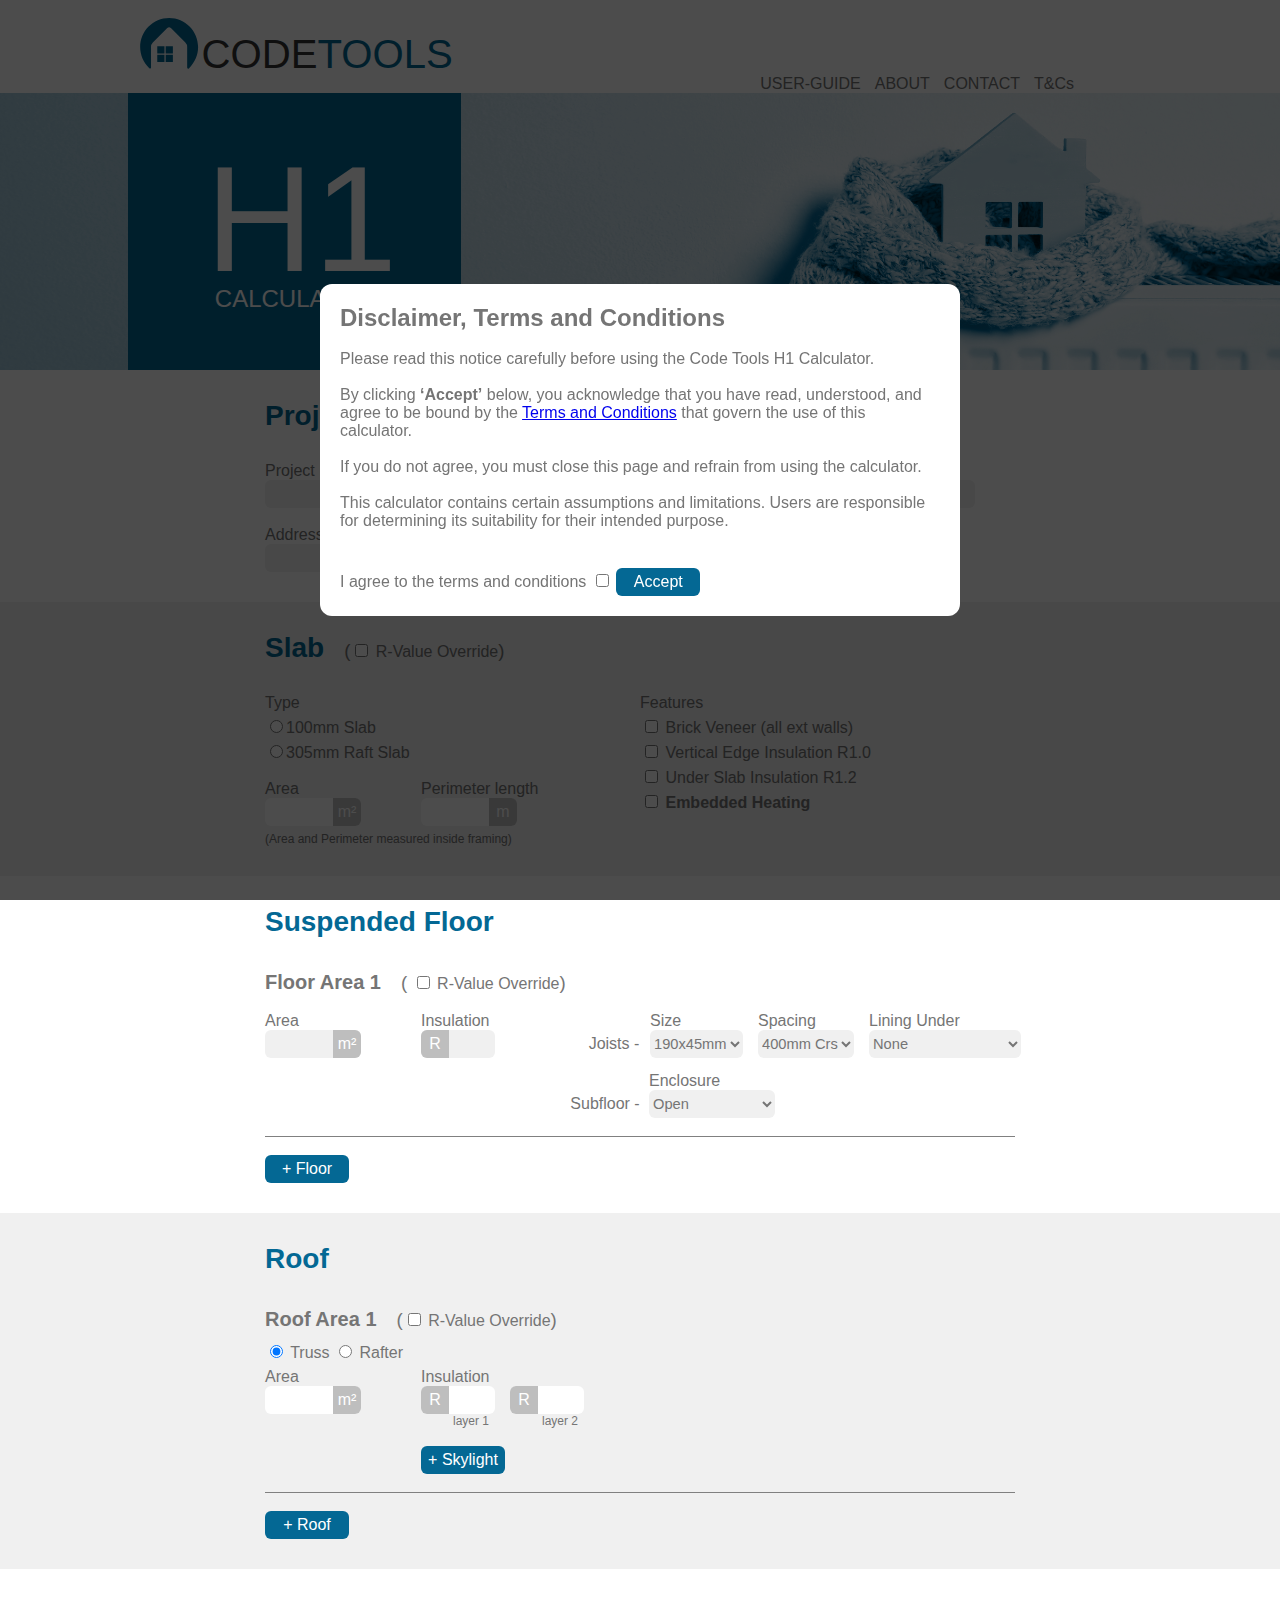
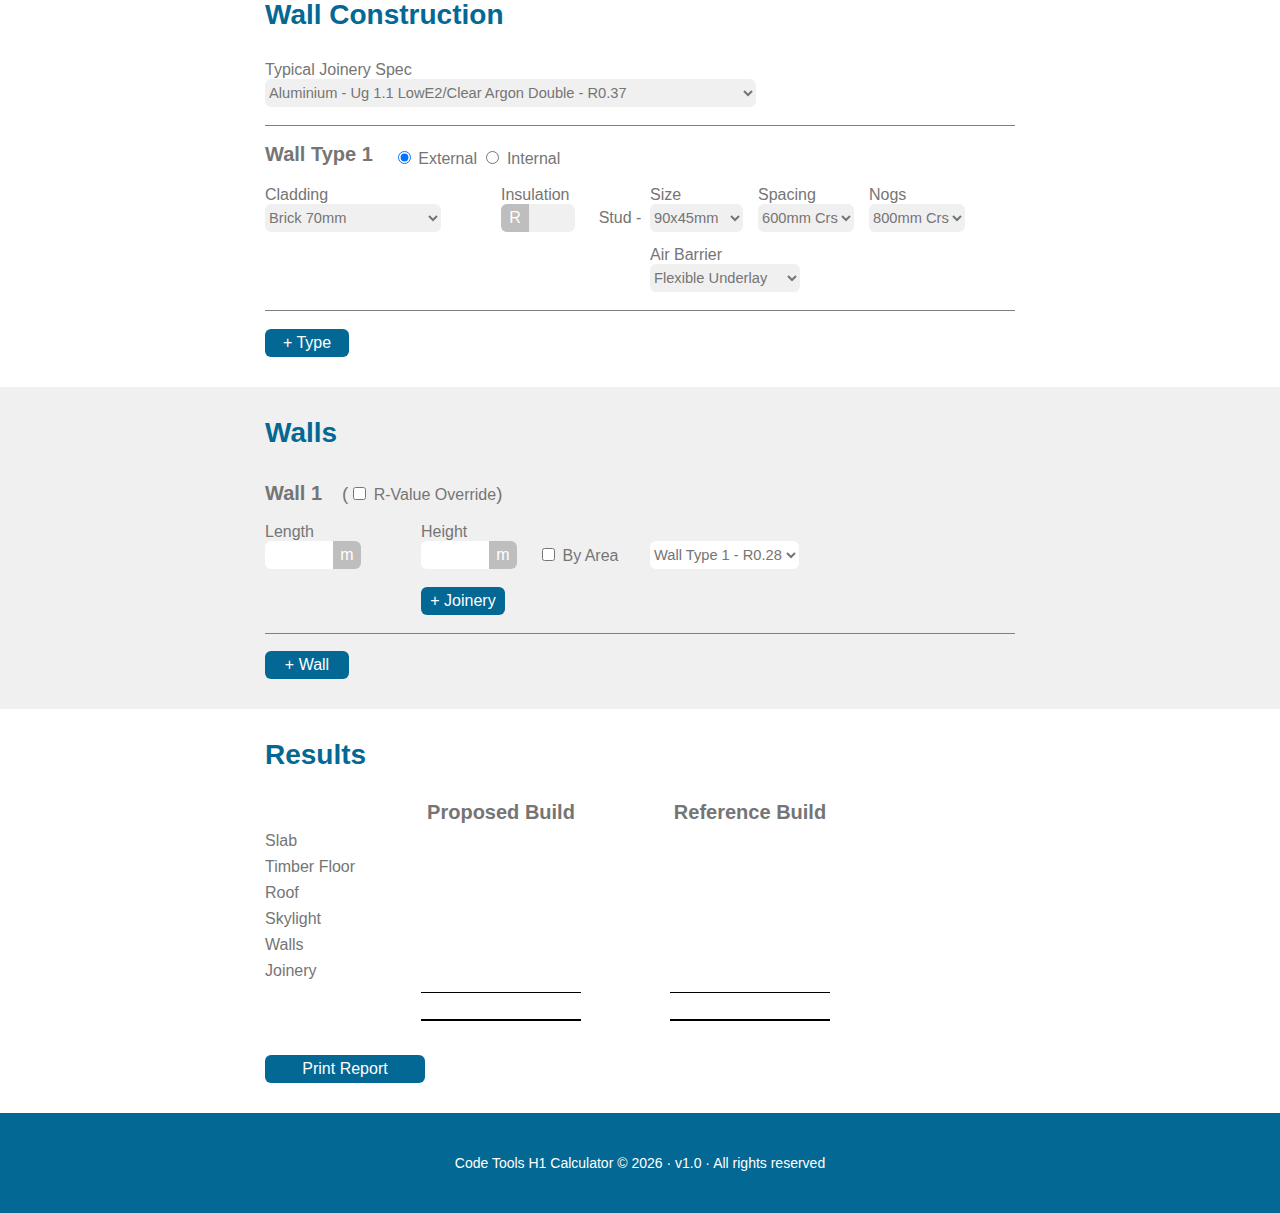
<file: index.html>
<!DOCTYPE html>
<html>
<head>
    <link rel="stylesheet" href="calcstyle.css">
    <title>H1 Energy Efficiency - Compliance Calculator</title>
	<meta name="description" content="A calculator for assessing the thermal efficiency of timber framed buildings and checking compliance with New Zealand Building Code clause H1. Based on the calculation method described in H1/AS1 5th edition, amendment 1">
	<meta name="keywords" content="thermal efficiency, H1 compliance, H1/AS1, New Zealand Building Code, building thermal calculator, climate zones, R-value, thermal resistance, thermal conductivity, building insulation, energy efficiency">

	
	<meta charset="UTF-8">
    <meta name="viewport" content="width=device-width, initial-scale=1.0">
	
	<link rel="icon" href="/favicon_1801.svg" type="image/svg+xml">
	
	
	<!-- Google tag (gtag.js) -->
	<script async src="https://www.googletagmanager.com/gtag/js?id=G-XQJS2QSW70"></script>
	<script>
	  window.dataLayer = window.dataLayer || [];
	  function gtag(){dataLayer.push(arguments);}
	  gtag('js', new Date());

	  gtag('config', 'G-XQJS2QSW70');
	</script>
	
</head>
<body>

	<!-- Modal -->
    <div id="myModal" class="modal">
        <div class="modal-content">
            <h2 style = "margin:0px;">Disclaimer, Terms and Conditions</h2>
			<br>
            <p>
				Please read this notice carefully before using the Code Tools H1 Calculator.
			</p>
			<br>
			<p>
				By clicking <strong>‘Accept’</strong> below, you acknowledge that you have read, understood, and agree to be bound by the 
				<a href="T&Cs.html" target="_blank" rel="noopener noreferrer">Terms and Conditions</a> that govern the use of this calculator.
			</p>
			<br>
			<p>
				If you do not agree, you must close this page and refrain from using the calculator.
			</p>
			<br>
			 <p>
				This calculator contains certain assumptions and limitations. Users are responsible for determining its suitability for their intended purpose.
			 </p>
			 <br><br>
			

			<label for="agree">I agree to the terms and conditions</label>
			<input type="checkbox" id="agree">
			<button class="addBtn" onclick="acceptTerms()">Accept</button>
				
        </div>
    </div>
	
	
	
	<div class="header">	
	
		<div class="logo">
			<img src="Media/Logo.svg" style="width:100%;" alt="Code Tools logo">
		</div>
		
		
		
			
		<div class="navMenu">
			<p class="navItem"><a href="guide.html" class="link-plain">USER-GUIDE</a></p>
			<p class="navItem"><a href="about.html" class="link-plain">ABOUT</a></p>
			<p class="navItem"><a href="contact.html" class="link-plain">CONTACT</a></p>
			<p class="navItem"><a href="T&Cs.html" class="link-plain">T&Cs</a></p>
		</div>
	
	
	
	</div>
	
	
	
	
	<div class="banner">
	
		<div class="title">
		
		
			<div class="checkIt">
				<h1 class="h1">H1</h1>
				<h1 class="calc">CALCULATOR</h1>
			</div>
		
		</div>
	
		<img src="Media/Banner.jpg" class="banImg" alt="H1 Calculator Banner">
			
	</div>


	
	
	
	<form>
	
		<div class="white">
			<div class="container" id="projectDetails">
			
				
				<div class="headingBar">
					<p class="heading" >Project Details</p> 
				</div>
				
				<div class="content">
				
					<div class="nextTo">
					
						<div class="dets">
							<div>
								<label for="name">Project Name</label> <br>
								<input class="details" type="text" id="name" name="name" maxlength="60">
							</div>
						</div>
						
						
						
						<div class="dets">
							<div>
								<label for="author">Author</label> <br>
								<input class="details" type="text" id="author" name="author" maxlength="60">
							</div>
						</div>
					
					</div>
					
					<br>
					
					<div class="nextTo">
					
						<div class="dets">
							<div class="fit">
								<label for="address">Address</label> <br>
								<input class="details" type="text" id="address" name="address" maxlength="80">
							</div>
						</div>
						
						<div class="dets">
							<div>
								<label for="zone">Climate Zone</label> 
								<br>
								<input type="radio" id="zone1" name="zone" value="1" onchange="setClimate()">
								<label for="zone1">1</label>
								<input type="radio" id="zone2" name="zone" value="2" onchange="setClimate()">
								<label for="zone2">2</label>
								<input type="radio" id="zone3" name="zone" value="3" onchange="setClimate()">
								<label for="zone3">3</label>
								<input type="radio" id="zone4" name="zone" value="4" onchange="setClimate()">
								<label for="zone4">4</label>
								<input type="radio" id="zone5" name="zone" value="5" onchange="setClimate()">
								<label for="zone5">5</label>
								<input type="radio" id="zone6" name="zone" value="6" onchange="setClimate()">
								<label for="zone6">6</label>
							</div>		
						</div>
					
					</div>
				
				</div>
			
			</div>
		</div>
			
		<div class="grey">
			
			<div class="container" id="slab">
			
				<div class="headingBar">
				
					<p class="heading">Slab</p> 
					
					<div class ="overR">
						<span style="font-size:14pt;">(</span><input type="checkbox" id="slabOverride" name="slabOverride" onchange="toggleOver('over', this.checked)"> <label for="slabCustomR">R-Value Override</label><span style="font-size:14pt;">)</span>
					</div>
					
				</div>
				
				<div class="content">
					
					<div class="nextTo">

						<div class="half">
							<div class="sides" id="slabTypeD">
								<label for="100mm">Type</label>	
								<br>					
								<input type="radio" id="100mm" name="type" value="100mm" onchange="calcSlabR()"><label for="100mm">100mm Slab</label>
								<br>
								<input type="radio" id="raft" name="type" value="raft" onchange="calcSlabR()"><label for="raft">305mm Raft Slab</label>
								<br>
								<br>
							</div>
									
							<div style="display:flex;">
								<div class="sides" >
									<label for="slabArea">Area</label> 
									<br>
									<div>
									<input class="areaA" type="number" id="slabArea" name="slabArea" min="1" max="300" step="0.1" onchange="updateRoundedValue('slabArea'); calcSlabR()"><span class="units">m²</span>
									</div>
								</div>
								
								<div id="slabOver" style="display:none;">
									<label for="slabOver">Construction</label> <br>
									<span class="rLabel">R</span><input class="rValueA" type="number" id="slabOverR" name="slabOverR" step="0.1" min="1.8" max="8" onchange="updateRoundedValue('slabOverR'); calcSlabR()">
								</div>

								<div class="sides" id="sPeri">
									<label for="slabPerimeter">Perimeter length</label>
									<br>
									<input class="distanceA" type="number" id="slabPerimeter" name="slabPerimeter" min="1" max="200" step="0.1" onchange="updateRoundedValue('slabPerimeter'); calcSlabR()"><span class="units">m</span>
								</div>
							</div>
							<div class="sides" id="periNote" style="margin-top:6px;">
								<p class="smallTxt">(Area and Perimeter measured inside framing)</p>
							</div>
									
						</div>
							
							<div class="half" id="slabFeatures">
								<div class="sides">									
									<label for="veneer">Features</label><br>

									<div id="slabFeatHide">
										<input type="checkbox" id="veneer" name="veneer" onchange="toggle('veneer', this.checked)">
										<label for="veneer">Brick Veneer (all ext walls)</label><br>
										<input type="checkbox" id="slabEdge" name="slabEdge" onchange="toggle('edge', this.checked)">
										<label for="slabEdge">Vertical Edge Insulation R1.0</label><br>
										<input type="checkbox" id="underSlab" name="underSlab" onchange="toggle('under', this.checked)">
										<label for="underSlab">Under Slab Insulation R1.2</label><br>
									</div>	
									
									<input type="checkbox" id="embHeat" name="embHeat" onchange="toggleEmb('embed', this.checked)">
									<label for="underSlab" style="font-weight:bold;">Embedded Heating</label>
								</div>
							</div>
					
					</div>
					
					<br id = "slabBreak" style = "display:none;">
					
					<div class = "nextTo">
					
						<div class = "parameters">
						
							<p id="slabDets"> </p> 
							
						</div>
						
						<div class = "outPut">
						
							<div class = "resSpace">
							</div>
							
							<div class = "lossLabel">
								<p id="sLabel"></p>
							</div>
							
							<div class = "resDiv">
								<p id="slabResult"> </p> 
							</div>
						</div>
					
					</div>	
					

					<div class = "warning" id="slabWarnBr" style="display:none;">
						
						<br>
						<p id="slabWarn"></p> 
							
					</div>
				
				</div>
				
						
				
			</div>
		
		</div>
		
		<div class="white">
			<div class="container" id = "timFloor">
			
			
				<div class="headingBar">
					<p class="heading">Suspended Floor</p>
				</div>
				
				<div class="content">
				
					<div id="floorTypes">
						
					</div>
					
					
					<br>
					
					<div class = "nextTo">
					
						<div style="margin-top:-17px;"><button id="addFloor" class="addBtn">+ Floor</button></div>
						<div style="margin-top:-17px; margin-left: 15px;"><button id="lessFloor" class="lessBtn">- Floor</button></div>
					
					
					</div>
				
				
				</div>
			
			</div>
		</div>
		
		<div class ="grey">
			<div class="container" id = "roofs">
			
			
				<div class="headingBar">
					<p class="heading">Roof</p>
				</div>
				
				<div class="content">
				
					<div id="roofTypes">
						
					</div>
					
					
					<br>
					
					<div class = "nextTo">
					
						<div style="margin-top:-17px;"><button id="addRoof" class="addBtn">+ Roof</button></div>
						<div style="margin-top:-17px; margin-left: 15px;"><button id="lessRoof" class="lessBtn">- Roof</button></div>
					
					
					</div>
				
				
				</div>
			
			</div>
		</div>
				
		<div class="white">
		
			<div class="container" id="wallsCon">
			
				<div class="headingBar">
					<p class="heading">Wall Construction</p>
				</div>
				
				<div class="content">
			
					<div id="joinery" style="margin-bottom:17px; border-bottom: 1px solid gray;">
					
						
							<label for="joinerySpec">Typical Joinery Spec</label> <br>
							<select id="joinerySpec" name="joinerySpec" onchange="updateWinR()">
								<option value="0.37">Aluminium - Ug 1.1 LowE2/Clear Argon Double - R0.37</option>
								<option value="0.33">Aluminium - Ug 1.6 LowE2/Clear Argon Double - R0.33</option>
								<option value="0.46">Aluminium thermally broken - Ug 1.3 LowE3/Clear Argon Double - R0.46</option>
								<option value="0.56">uPVC - Ug 1.6 LowE2/Clear Argon Double - R0.56</option>
							</select>
							
						<div>	
							<br>
						</div>
					
					</div>
				
				
					<div id="wallTypes">
					
					</div>
					<br>
					<div style="margin-top:-17px;">
						<button id="addWallType" class = "addBtn">+ Type</button>
					</div>
					
				</div>
			</div>
		</div>
					
					
		<div class="grey">
			<div class="container" id="walls">
			
				<div class="headingBar">
					<p class="heading">Walls</p>
				</div>
				
				<div class="content">
					
					
					<div id="building">
					
					</div>
					
					
					<div class = "nextTo">
						<div>
							<button id="addWall" class = "addBtn">+ Wall</button>
						</div>	
							
						<div style = "margin-left: 15px;">	
							<button id="lessWall" class = "lessWall">- Wall</button>
						</div>
					
					</div>
					
					<br style = "display: none;" id = 'warnBreak' >
					
					<div class = "warning">
						
						<p id="winWarn"></p> 
							
					</div>
				
				</div>
					
			</div>
			
		</div>
		
		
		<div class="white">	
			<div class="container" id="results">
			
				<div class="headingBar">
					<p class="heading">Results</p>
				</div>
				
				<div class="content">
				
					<div style = "border:0px solid red; display: inline-block; margin-left:0px;">
					
						<div class = "nextTo" >
						
							<div style = "width: 156px;">
									<div style = "height:23px; margin-bottom: 4px;"></div>
									<p class = "resultLabel">Slab</p>
									<p class = "resultLabel">Timber Floor</p>	
									<p class = "resultLabel">Roof</p> 
									<p class = "resultLabel">Skylight</p> 
									<p class = "resultLabel">Walls</p>
									<p class = "resultLabel">Joinery</p> 
							</div>
						
							<div style = "border: 0px solid grey; text-align:center;">
								
								<div style = "border: 0px solid grey; width:160px; margin-bottom:4px;" >
									<p class="itemName">Proposed Build</p>
								</div>
								
									
								<div style = "border:0px solid grey; display: inline-block;">
									<p id = "proSlab" class = "resultItems"> </p>
									<p id = "proFloor" class = "resultItems"> </p>											
									<p id = "proRoof" class = "resultItems"> </p>	
									<p id = "proSky" class = "resultItems"> </p>	
									<p id = "proWalls" class = "resultItems"> </p>	
									<p id = "proOpen" class = "resultItems"> </p>	
								</div>
								
								
								<div style = "border-top: 1px solid black; border-bottom: 2px solid black; height:26px; margin-top: 4px;">
									
									<div style = "display: inline-block;">
										<p id = "proTot" class = "resultItems1" style = "font-weight:bold;"></p>	
									</div>
									
								</div>
		
								
							</div>
							
							
							<div style="width:89px;"></div>
							
						
						
							<div style = "border: 0px solid grey; text-align:center;">
								
								<div style = "border: 0px solid grey; width:160px; margin-bottom:4px;" >
									<p class="itemName">Reference Build</p>
								</div>	
								
									
								<div style = "border:0px solid grey; display: inline-block;">
									<p id = "refSlab" class = "resultItems"> </p>
									<p id = "refFloor" class = "resultItems"> </p>
									<p id = "refRoof" class = "resultItems"> </p>	
									<p id = "refSky" class = "resultItems" > </p>	
									<p id = "refWalls" class = "resultItems"> </p>	
									<p id = "refOpen" class = "resultItems"> </p>	
								</div>
								
								
								<div style = "border-top: 1px solid black; border-bottom: 2px solid black; height:26px; margin-top: 4px;">
									
									<div style = "display: inline-block">
										<p id = "refTot" class = "resultItems" style = "font-weight:bold;"></p>	
									</div>
									
								</div>
		
							</div>
							
							<div style="width:60px;"></div>
						
							<div>
								<div style = "height:23px; margin-bottom: 4px;"></div>
								<p class = "refItems" id = "slabVals"></p>
								<p class = "refItems" id = "floorVals"></p>
								<p class = "refItems" id = "roofVals"></p>
								<p class = "refItems"></p>
								<p class = "refItems" id = "wallVals"></p> 
								<p class = "refItems" id = "openVals" style = "margin-right:-8px;"></p> 
							</div>
				
							
						
							
							
						</div>
					</div>
					
					<div style = "margin-top: 34px;">
						<button id="printBtn" class="prntBtn" type="button">
							Print Report
						</button>
						
					</div>	
							
				</div>
				
			</div>
			
		</div>
			
		
	</form>
	
	<div id="printHintModal" class="print-hint-modal hidden">
		<div class="print-hint-modal__content">
			<p>
				Enable
				<strong>Background graphics</strong>
				in <br>the following print settings for best results.
			</p>
		<button class="addBtn" id="printHintContinue" type="button" style = "margin-top: 12px;">
			Continue
		</button>
		</div>
	</div>
	
	
	
	
		
	<div class="footer">
		
		<p style="color:white; font-size:14px;">Code Tools H1 Calculator © 2026 · v1.0 · All rights reserved</p>
		
	</div>	
	
	
	<script src="script.js"></script>
	

</body>
</html>
</file>
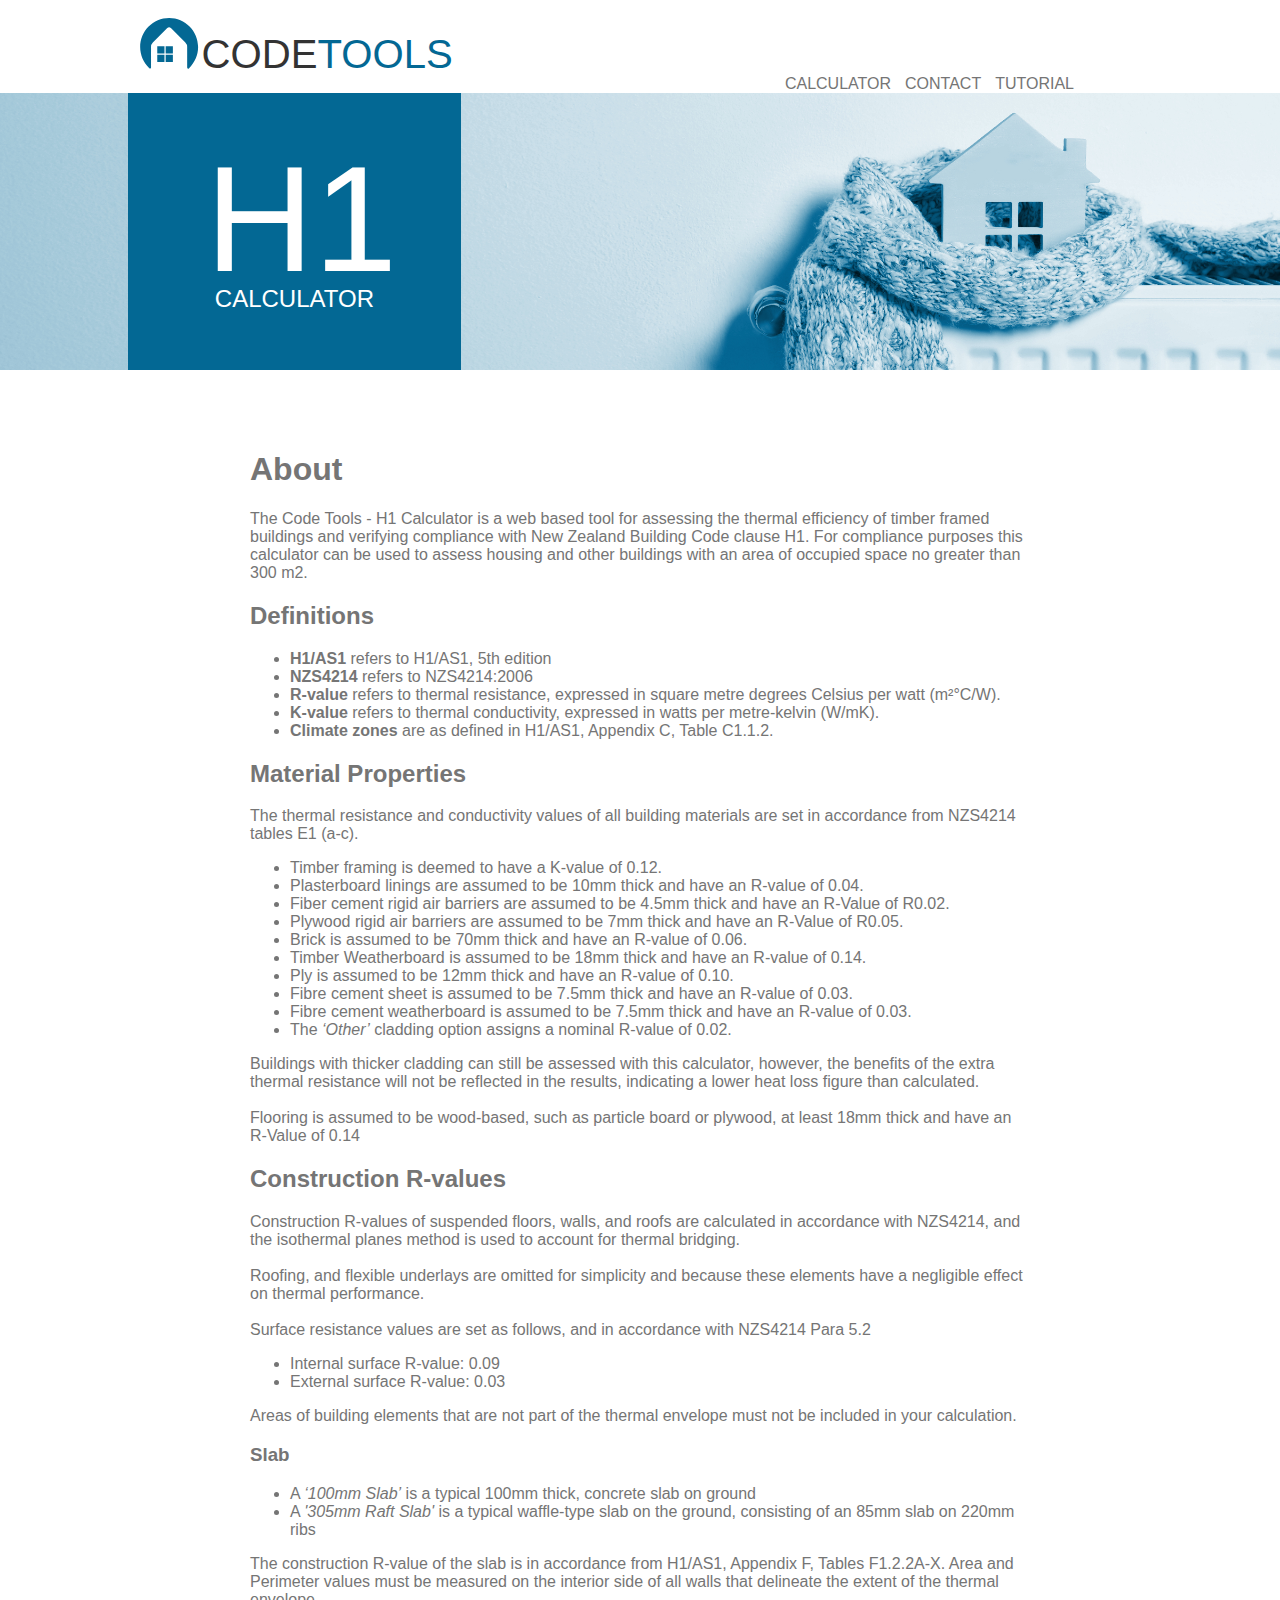
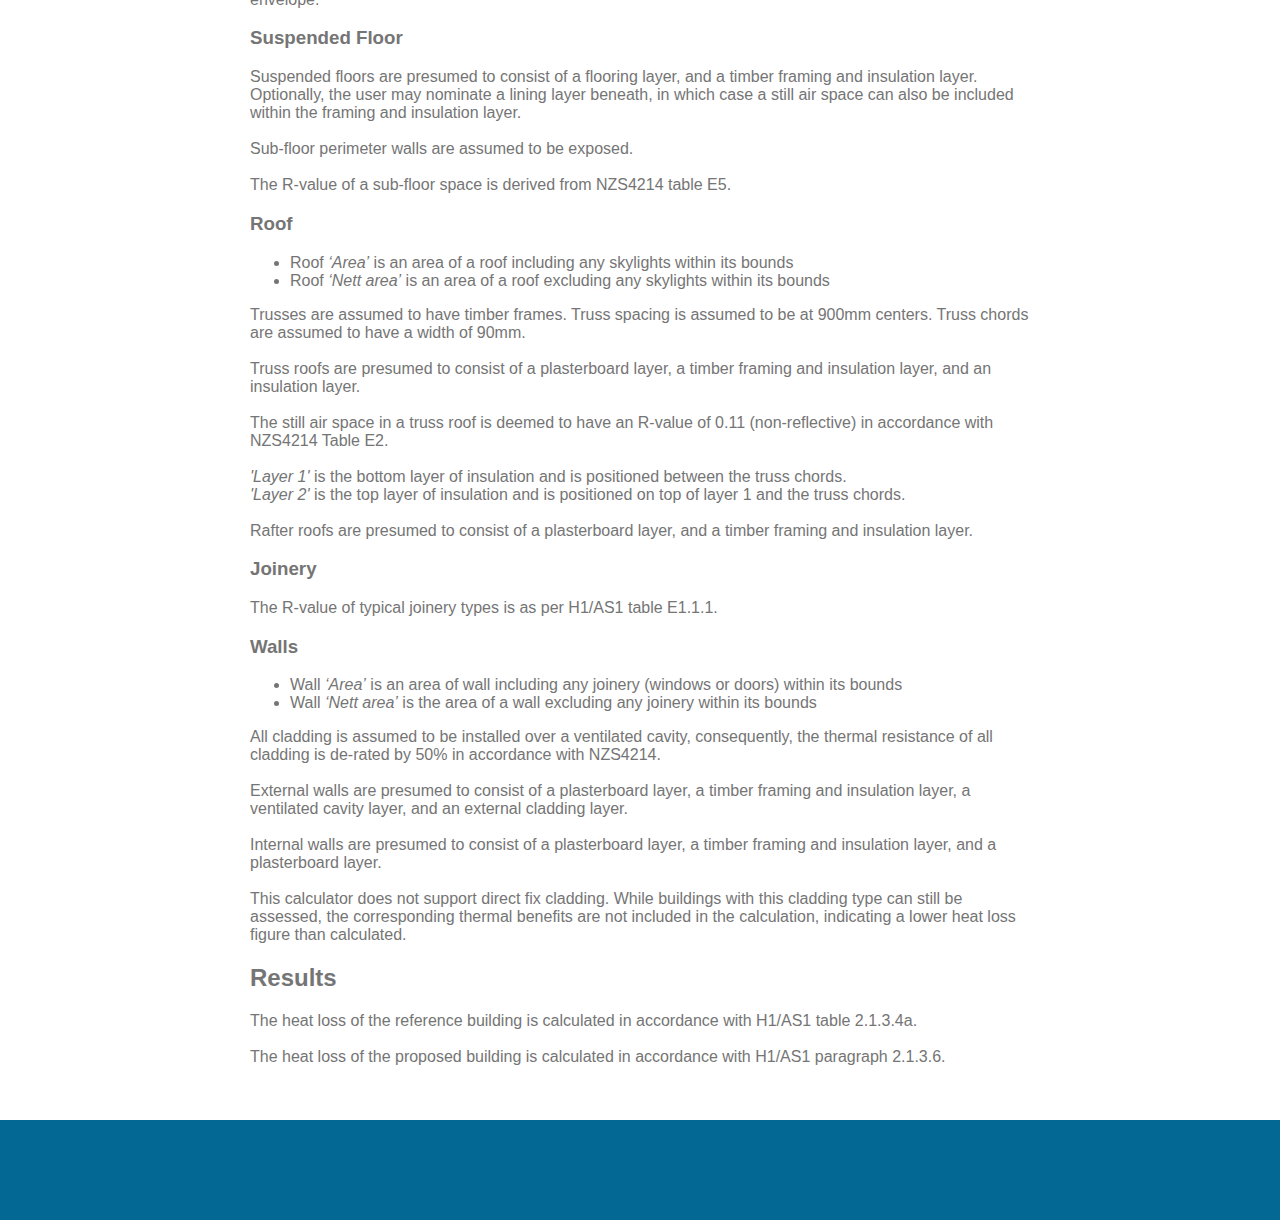
<file: About.html>
<!DOCTYPE html>
<html>
<head>
    <link rel="stylesheet" href="calcstyle.css">
    <title>H1 Calculator - About</title>
	<meta name="description" content="Discover the technical explanation, key assumptions, and definitions for the H1 Thermal Efficiency Calculator.">
	<meta name="keywords" content="thermal efficiency, H1 compliance, H1/AS1, New Zealand Building Code, building thermal calculator, climate zones, R-value, thermal resistance, thermal conductivity, building insulation, energy efficiency">
	
	<meta charset="UTF-8">
    <meta name="viewport" content="width=device-width, initial-scale=1.0">
	
</head>
<body>
	
	
	
	<div class="header">	
	
		<div class="logo">
			<img src="Media/Logo.svg" style="width:100%;" alt="Code Tools logo">
		</div>
		
		<div class="navMenu">
			<p class="navItem"><a href="Calc.html" class="link-plain">CALCULATOR</a></p>
			<p class="navItem"><a href="ContactPage.html" class="link-plain">CONTACT</a></p>
			<p class="navItem"><a href="Tutorial.html" class="link-plain">TUTORIAL</a></p>
		</div>
	
	</div>
		
	
	
	<div class="banner">
	
		<div class="title">
		
		
			<div class="checkIt">
				<h1 class="h1">H1</h1>
				<h1 class="calc">CALCULATOR</h1>
			</div>
		
		</div>
	
				<img src="Media/Banner.jpg" class="banImg" alt="H1 Calculator Banner">
			
	</div>
	
	<div class="containerC">
		<h1 style="padding-top:60px;">About</h1>
		<p>
			The Code Tools - H1 Calculator is a web based tool for assessing the thermal efficiency of timber framed buildings and verifying compliance with New Zealand Building Code clause H1. For compliance purposes this calculator can be used to assess housing and other buildings with an area of occupied space no greater than 300 m2. 
		</p>
		
		<h2>Definitions</h2>
		<ul>
			<li><strong>H1/AS1</strong> refers to H1/AS1, 5th edition</li>
			<li><strong>NZS4214</strong> refers to NZS4214:2006</li>
			<li><strong>R-value</strong> refers to thermal resistance, expressed in square metre degrees Celsius per watt (m²°C/W).</li>
			<li><strong>K-value</strong> refers to thermal conductivity, expressed in watts per metre-kelvin (W/mK).</li>
			<li><strong>Climate zones</strong> are as defined in H1/AS1, Appendix C, Table C1.1.2.</li>
		</ul>
		
		<h2>Material Properties</h2>
		<p>
			The thermal resistance and conductivity values of all building materials are set in accordance from NZS4214 tables E1 (a-c).
		</p>
		<ul>
			<li>Timber framing is deemed to have a K-value of 0.12.</li>
			<li>Plasterboard linings are assumed to be 10mm thick and have an R-value of 0.04.</li>
			<li>Fiber cement rigid air barriers are assumed to be 4.5mm thick and have an R-Value of R0.02.</li>
			<li>Plywood rigid air barriers are assumed to be 7mm thick and have an R-Value of R0.05.</li>
			<li>Brick is assumed to be 70mm thick and have an R-value of 0.06.</li>
			<li>Timber Weatherboard is assumed to be 18mm thick and have an R-value of 0.14.</li>
			<li>Ply is assumed to be 12mm thick and have an R-value of 0.10.</li>
			<li>Fibre cement sheet is assumed to be 7.5mm thick and have an R-value of 0.03.</li>
			<li>Fibre cement weatherboard is assumed to be 7.5mm thick and have an R-value of 0.03.</li>
			<li>The <i>‘Other’</i> cladding option assigns a nominal R-value of 0.02.</li>
			
			
		</ul>
		<p>
			Buildings with thicker cladding can still be assessed with this calculator, however, the benefits of the extra thermal resistance will not be reflected in the results, indicating a lower heat loss figure than calculated.
		</p>
		<br>
		<p>
			Flooring is assumed to be wood-based, such as particle board or plywood, at least 18mm thick and have an R-Value of 0.14
		</p>
		
		<h2>Construction R-values</h2>
		<p>
			Construction R-values of suspended floors, walls, and roofs are calculated in accordance with NZS4214, and the isothermal planes method is used to account for thermal bridging. 
			<br><br>
			Roofing, and flexible underlays are omitted for simplicity and because these elements have a negligible effect on thermal performance.
		</p>
		<br>
		<p> Surface resistance values are set as follows, and in accordance with NZS4214 Para 5.2</p>
		<ul>
			<li>Internal surface R-value: 0.09</li>
			<li>External surface R-value: 0.03</li>
		</ul>
		
		<p>Areas of building elements that are not part of the thermal envelope must not be included in your calculation.</p> 

		<h3>Slab</h3>
		<ul>
			<li>A <i>‘100mm Slab’</i> is a typical 100mm thick, concrete slab on ground</li>
			<li>A <i>'305mm Raft Slab'</i> is a typical waffle-type slab on the ground, consisting of an 85mm slab on 220mm ribs</li>
		</ul>
		<p>
			The construction R-value of the slab is in accordance from H1/AS1, Appendix F, Tables F1.2.2A-X. Area and Perimeter values must be measured on the interior side of all walls that delineate the extent of the thermal envelope.
		</p>
		
		<h3>Suspended Floor</h3>
		<p>
			Suspended floors are presumed to consist of a flooring layer, and a timber framing and insulation layer. Optionally, the user may nominate a lining layer beneath, in which case a still air space can also be included within the framing and insulation layer.
			<br><br>
			Sub-floor perimeter walls are assumed to be exposed.
			<br><br>
			The R-value of a sub-floor space is derived from NZS4214 table E5.
		</p>

		<h3>Roof</h3>
		<ul>
			<li>Roof <i>‘Area’</i> is an area of a roof including any skylights within its bounds</li>
			<li>Roof <i>‘Nett area’</i> is an area of a roof excluding any skylights within its bounds</li>
		</ul>
		<p>
			Trusses are assumed to have timber frames. Truss spacing is assumed to be at 900mm centers. Truss chords are assumed to have a width of 90mm. 
			<br><br>
			Truss roofs are presumed to consist of a plasterboard layer, a timber framing and insulation layer, and an insulation layer. 
			<br><br>
			The still air space in a truss roof is deemed to have an R-value of 0.11 (non-reflective) in accordance with NZS4214 Table E2.
		<br><br>
			<i>'Layer 1'</i> is the bottom layer of insulation and is positioned between the truss chords. 
			<br>
			<i>'Layer 2'</i> is the top layer of insulation and is positioned on top of layer 1 and the truss chords. 
			<br><br>
			Rafter roofs are presumed to consist of a plasterboard layer, and a timber framing and insulation layer.
		</p>

		<h3>Joinery</h3>
		<p>
			The R-value of typical joinery types is as per H1/AS1 table E1.1.1.
		</p>

		<h3>Walls</h3>
		<ul>
			<li>Wall <i>‘Area’</i> is an area of wall including any joinery (windows or doors) within its bounds</li>
			<li>Wall <i>‘Nett area’</i> is the area of a wall excluding any joinery within its bounds</li>
		</ul>
		<p>
			All cladding is assumed to be installed over a ventilated cavity, consequently, the thermal resistance of all cladding is de-rated by 50% in accordance with NZS4214. 
		<br><br>
			External walls are presumed to consist of a plasterboard layer, a timber framing and insulation layer, a ventilated cavity layer, and an external cladding layer.
		<br><br>	
			Internal walls are presumed to consist of a plasterboard layer, a timber framing and insulation layer, and a plasterboard layer.
		<br><br>
				This calculator does not support direct fix cladding. While buildings with this cladding type can still be assessed, the corresponding thermal benefits are not included in the calculation, indicating a lower heat loss figure than calculated.
		</p>

		<h2>Results</h2>
		<p>
			The heat loss of the reference building is calculated in accordance with H1/AS1 table 2.1.3.4a. 
			<br><br>
			The heat loss of the proposed building is calculated in accordance with H1/AS1 paragraph 2.1.3.6.
			<br> <br> <br><br>
		</p>
	
	
	
	</div>


		
	<div class="footer">
		
	</div>	
	

</body>
</html>
</file>
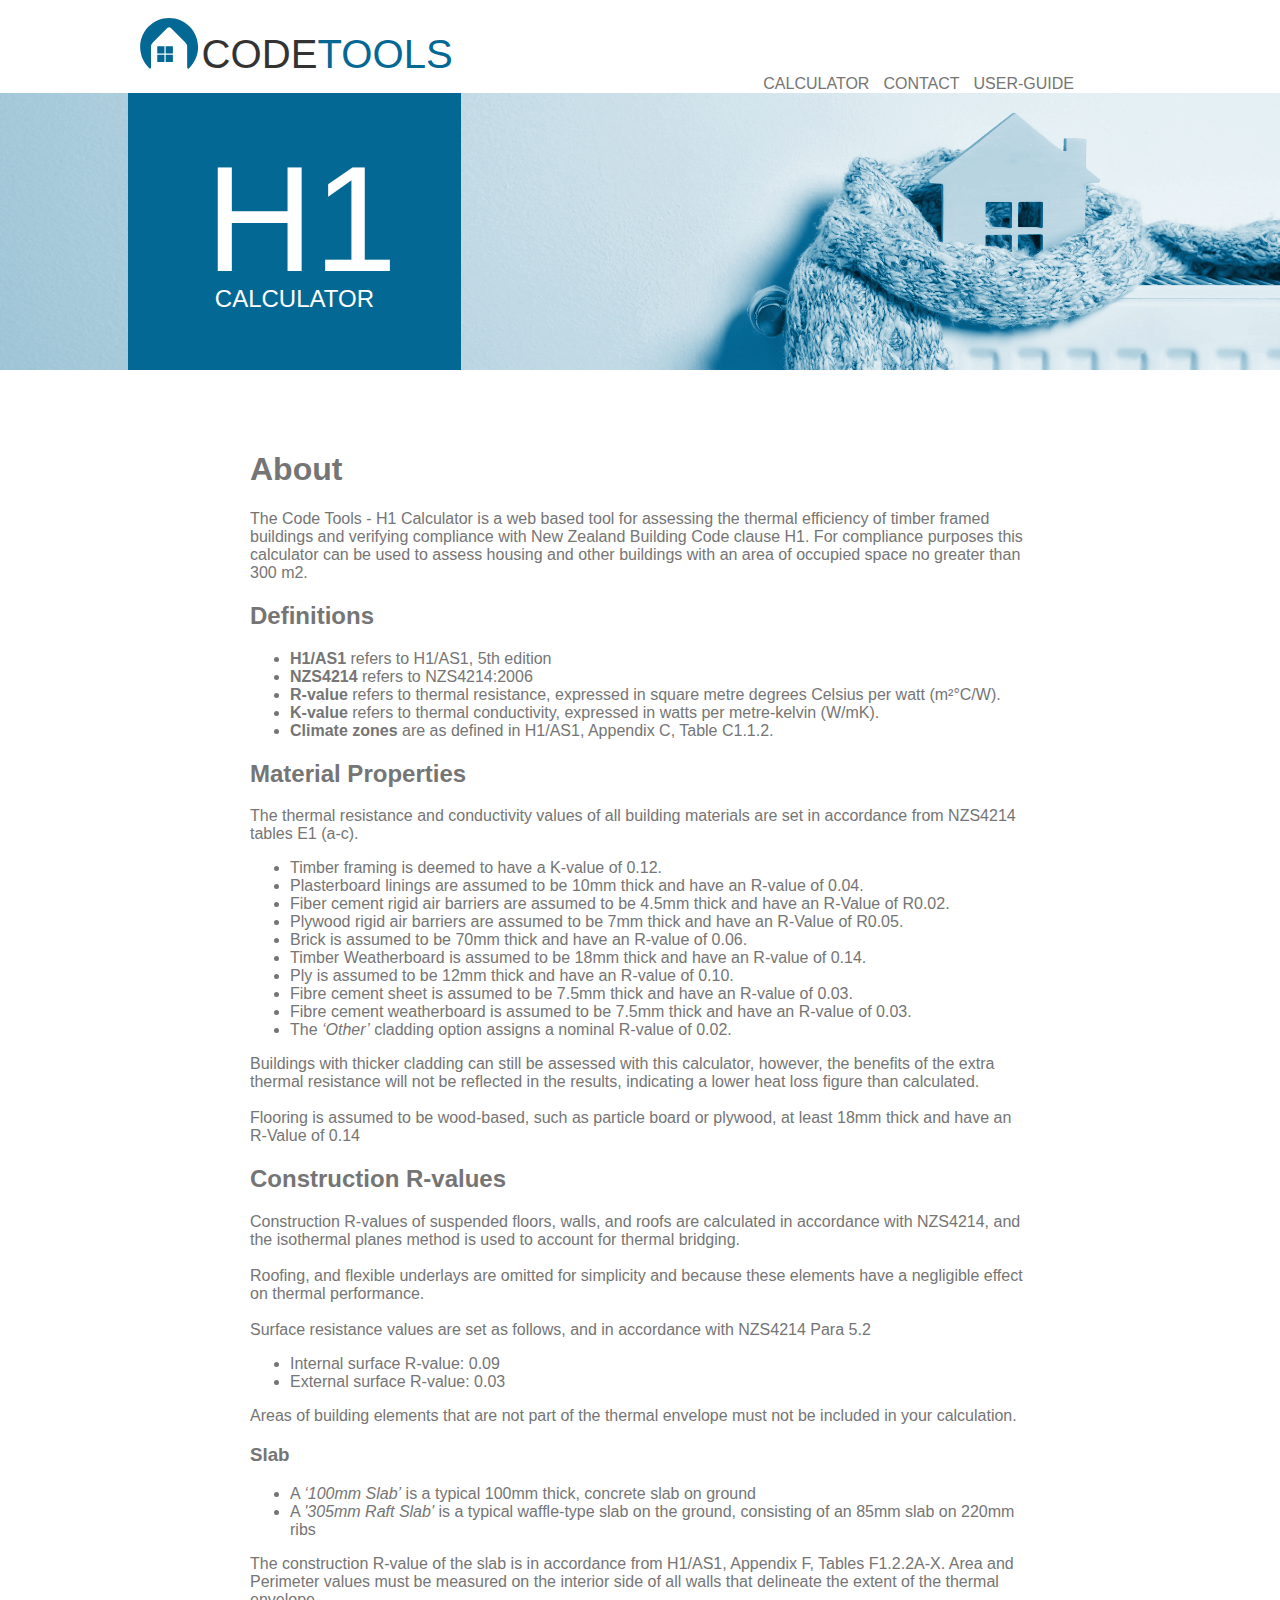
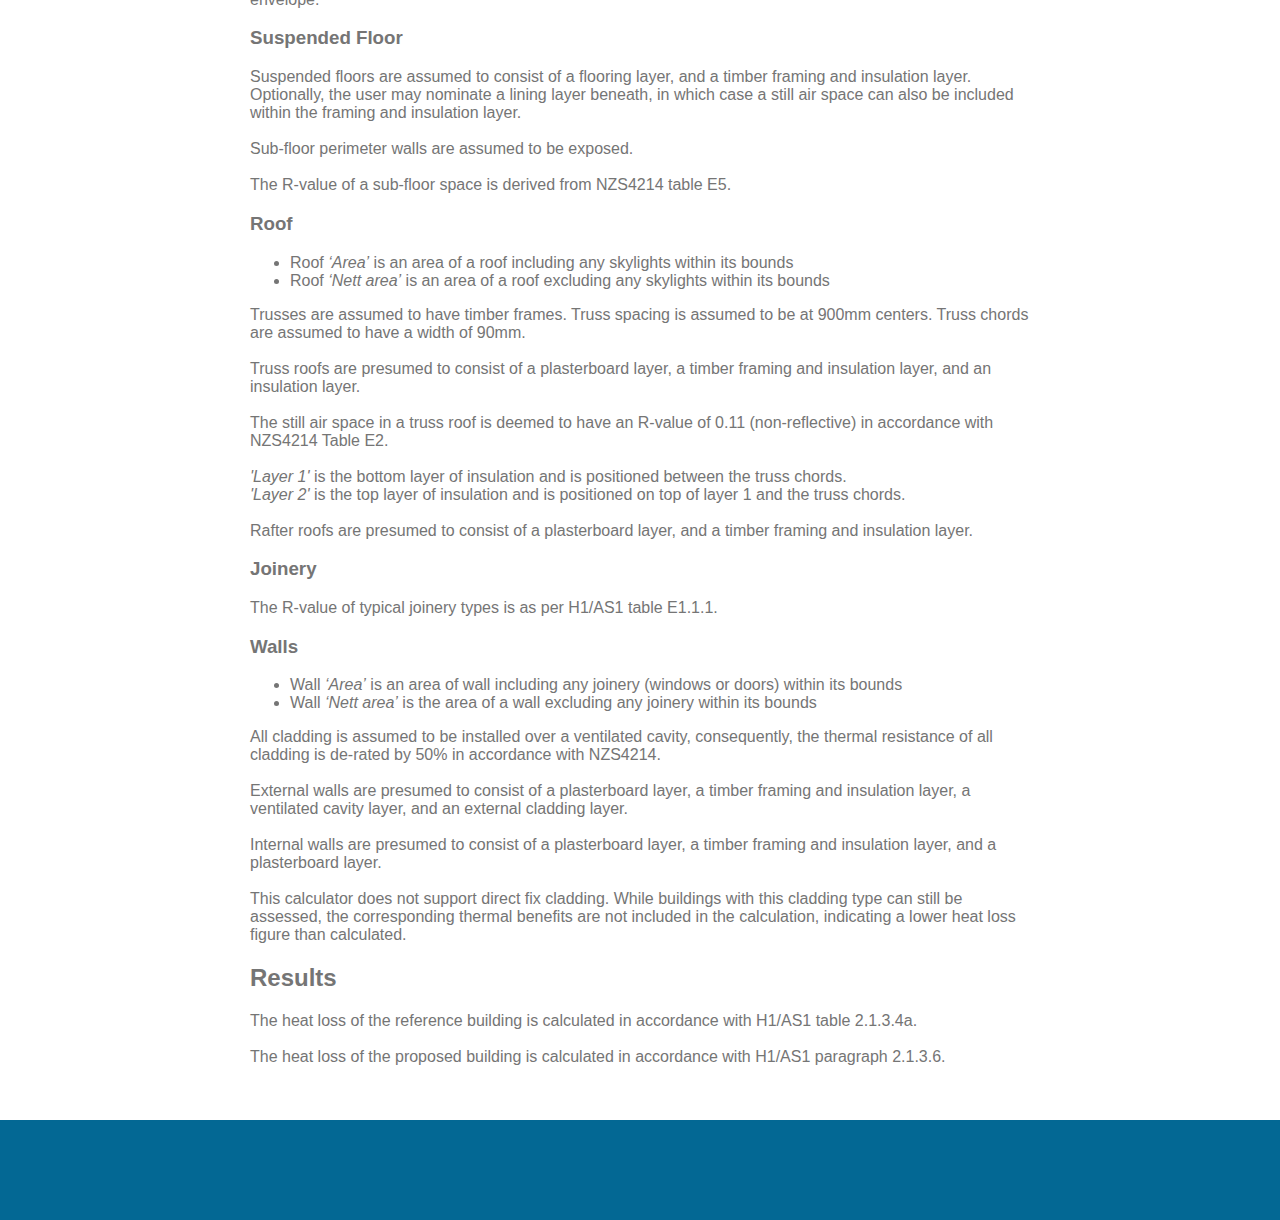
<file: about.html>
<!DOCTYPE html>
<html>
<head>
    <link rel="stylesheet" href="calcstyle.css">
    <title>H1 Calculator - About</title>
	<meta name="description" content="Discover the technical explanation, key assumptions, and definitions for the H1 Thermal Efficiency Calculator.">
	<meta name="keywords" content="thermal efficiency, H1 compliance, H1/AS1, New Zealand Building Code, building thermal calculator, climate zones, R-value, thermal resistance, thermal conductivity, building insulation, energy efficiency">
	
	<meta charset="UTF-8">
    <meta name="viewport" content="width=device-width, initial-scale=1.0">
	
	<link rel="icon" type="image/png" sizes="16x16" href="/favicon-16.png">
	<link rel="icon" type="image/png" sizes="32x32" href="/favicon-32.png">
	
	<!-- Google tag (gtag.js) -->
	<script async src="https://www.googletagmanager.com/gtag/js?id=G-XQJS2QSW70"></script>
	<script>
	  window.dataLayer = window.dataLayer || [];
	  function gtag(){dataLayer.push(arguments);}
	  gtag('js', new Date());

	  gtag('config', 'G-XQJS2QSW70');
	</script>
	
</head>
<body>
	
	
	
	<div class="header">	
	
		<div class="logo">
		
			<a href="index.html">
				<img src="Media/Logo.svg" style="width:100%;" alt="Code Tools logo">
			</a>
		
		</div>
		
		<div class="navMenu">
			<p class="navItem"><a href="H1Calculator5.html" class="link-plain">CALCULATOR</a></p>
			<p class="navItem"><a href="contact.html" class="link-plain">CONTACT</a></p>
			<p class="navItem"><a href="guide.html" class="link-plain">USER-GUIDE</a></p>
		</div>
	
	</div>
		
	
	
	<div class="banner">
	
		<div class="title">
		
		
			<div class="checkIt">
				<h1 class="h1">H1</h1>
				<h1 class="calc">CALCULATOR</h1>
			</div>
		
		</div>
	
				<img src="Media/Banner.jpg" class="banImg" alt="H1 Calculator Banner">
			
	</div>
	
	<div class="containerC">
		<h1 style="padding-top:60px;">About</h1>
		<p>
			The Code Tools - H1 Calculator is a web based tool for assessing the thermal efficiency of timber framed buildings and verifying compliance with New Zealand Building Code clause H1. For compliance purposes this calculator can be used to assess housing and other buildings with an area of occupied space no greater than 300 m2. 
		</p>
		
		<h2>Definitions</h2>
		<ul>
			<li><strong>H1/AS1</strong> refers to H1/AS1, 5th edition</li>
			<li><strong>NZS4214</strong> refers to NZS4214:2006</li>
			<li><strong>R-value</strong> refers to thermal resistance, expressed in square metre degrees Celsius per watt (m²°C/W).</li>
			<li><strong>K-value</strong> refers to thermal conductivity, expressed in watts per metre-kelvin (W/mK).</li>
			<li><strong>Climate zones</strong> are as defined in H1/AS1, Appendix C, Table C1.1.2.</li>
		</ul>
		
		<h2>Material Properties</h2>
		<p>
			The thermal resistance and conductivity values of all building materials are set in accordance from NZS4214 tables E1 (a-c).
		</p>
		<ul>
			<li>Timber framing is deemed to have a K-value of 0.12.</li>
			<li>Plasterboard linings are assumed to be 10mm thick and have an R-value of 0.04.</li>
			<li>Fiber cement rigid air barriers are assumed to be 4.5mm thick and have an R-Value of R0.02.</li>
			<li>Plywood rigid air barriers are assumed to be 7mm thick and have an R-Value of R0.05.</li>
			<li>Brick is assumed to be 70mm thick and have an R-value of 0.06.</li>
			<li>Timber Weatherboard is assumed to be 18mm thick and have an R-value of 0.14.</li>
			<li>Ply is assumed to be 12mm thick and have an R-value of 0.10.</li>
			<li>Fibre cement sheet is assumed to be 7.5mm thick and have an R-value of 0.03.</li>
			<li>Fibre cement weatherboard is assumed to be 7.5mm thick and have an R-value of 0.03.</li>
			<li>The <i>‘Other’</i> cladding option assigns a nominal R-value of 0.02.</li>
			
			
		</ul>
		<p>
			Buildings with thicker cladding can still be assessed with this calculator, however, the benefits of the extra thermal resistance will not be reflected in the results, indicating a lower heat loss figure than calculated.
		</p>
		<br>
		<p>
			Flooring is assumed to be wood-based, such as particle board or plywood, at least 18mm thick and have an R-Value of 0.14
		</p>
		
		<h2>Construction R-values</h2>
		<p>
			Construction R-values of suspended floors, walls, and roofs are calculated in accordance with NZS4214, and the isothermal planes method is used to account for thermal bridging. 
			<br><br>
			Roofing, and flexible underlays are omitted for simplicity and because these elements have a negligible effect on thermal performance.
		</p>
		<br>
		<p> Surface resistance values are set as follows, and in accordance with NZS4214 Para 5.2</p>
		<ul>
			<li>Internal surface R-value: 0.09</li>
			<li>External surface R-value: 0.03</li>
		</ul>
		
		<p>Areas of building elements that are not part of the thermal envelope must not be included in your calculation.</p> 

		<h3>Slab</h3>
		<ul>
			<li>A <i>‘100mm Slab’</i> is a typical 100mm thick, concrete slab on ground</li>
			<li>A <i>'305mm Raft Slab'</i> is a typical waffle-type slab on the ground, consisting of an 85mm slab on 220mm ribs</li>
		</ul>
		<p>
			The construction R-value of the slab is in accordance from H1/AS1, Appendix F, Tables F1.2.2A-X. Area and Perimeter values must be measured on the interior side of all walls that delineate the extent of the thermal envelope.
		</p>
		
		<h3>Suspended Floor</h3>
		<p>
			Suspended floors are assumed to consist of a flooring layer, and a timber framing and insulation layer. Optionally, the user may nominate a lining layer beneath, in which case a still air space can also be included within the framing and insulation layer.
			<br><br>
			Sub-floor perimeter walls are assumed to be exposed.
			<br><br>
			The R-value of a sub-floor space is derived from NZS4214 table E5.
		</p>

		<h3>Roof</h3>
		<ul>
			<li>Roof <i>‘Area’</i> is an area of a roof including any skylights within its bounds</li>
			<li>Roof <i>‘Nett area’</i> is an area of a roof excluding any skylights within its bounds</li>
		</ul>
		<p>
			Trusses are assumed to have timber frames. Truss spacing is assumed to be at 900mm centers. Truss chords are assumed to have a width of 90mm. 
			<br><br>
			Truss roofs are presumed to consist of a plasterboard layer, a timber framing and insulation layer, and an insulation layer. 
			<br><br>
			The still air space in a truss roof is deemed to have an R-value of 0.11 (non-reflective) in accordance with NZS4214 Table E2.
		<br><br>
			<i>'Layer 1'</i> is the bottom layer of insulation and is positioned between the truss chords. 
			<br>
			<i>'Layer 2'</i> is the top layer of insulation and is positioned on top of layer 1 and the truss chords. 
			<br><br>
			Rafter roofs are presumed to consist of a plasterboard layer, and a timber framing and insulation layer.
		</p>

		<h3>Joinery</h3>
		<p>
			The R-value of typical joinery types is as per H1/AS1 table E1.1.1.
		</p>

		<h3>Walls</h3>
		<ul>
			<li>Wall <i>‘Area’</i> is an area of wall including any joinery (windows or doors) within its bounds</li>
			<li>Wall <i>‘Nett area’</i> is the area of a wall excluding any joinery within its bounds</li>
		</ul>
		<p>
			All cladding is assumed to be installed over a ventilated cavity, consequently, the thermal resistance of all cladding is de-rated by 50% in accordance with NZS4214. 
		<br><br>
			External walls are presumed to consist of a plasterboard layer, a timber framing and insulation layer, a ventilated cavity layer, and an external cladding layer.
		<br><br>	
			Internal walls are presumed to consist of a plasterboard layer, a timber framing and insulation layer, and a plasterboard layer.
		<br><br>
				This calculator does not support direct fix cladding. While buildings with this cladding type can still be assessed, the corresponding thermal benefits are not included in the calculation, indicating a lower heat loss figure than calculated.
		</p>

		<h2>Results</h2>
		<p>
			The heat loss of the reference building is calculated in accordance with H1/AS1 table 2.1.3.4a. 
			<br><br>
			The heat loss of the proposed building is calculated in accordance with H1/AS1 paragraph 2.1.3.6.
			<br> <br> <br><br>
		</p>
	
	
	
	</div>


		
	<div class="footer">
		
	</div>	
	

</body>
</html>
</file>
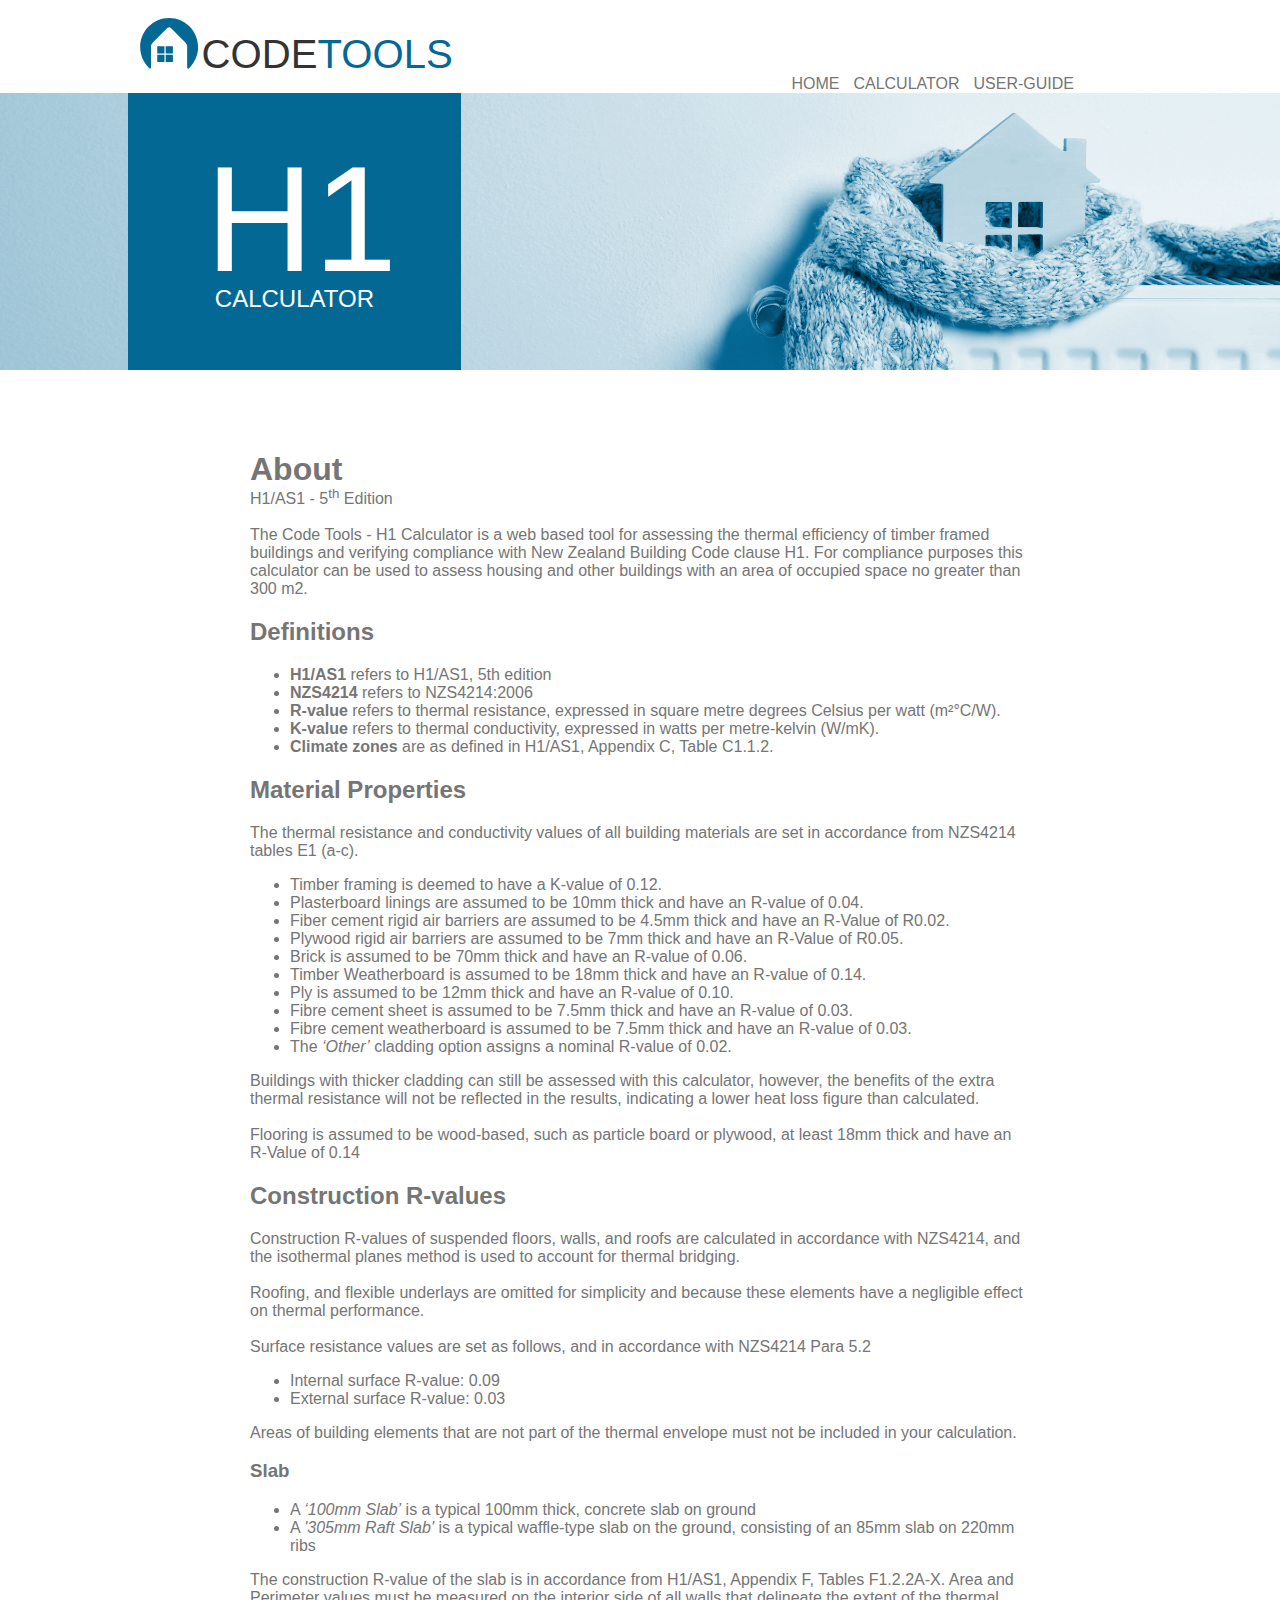
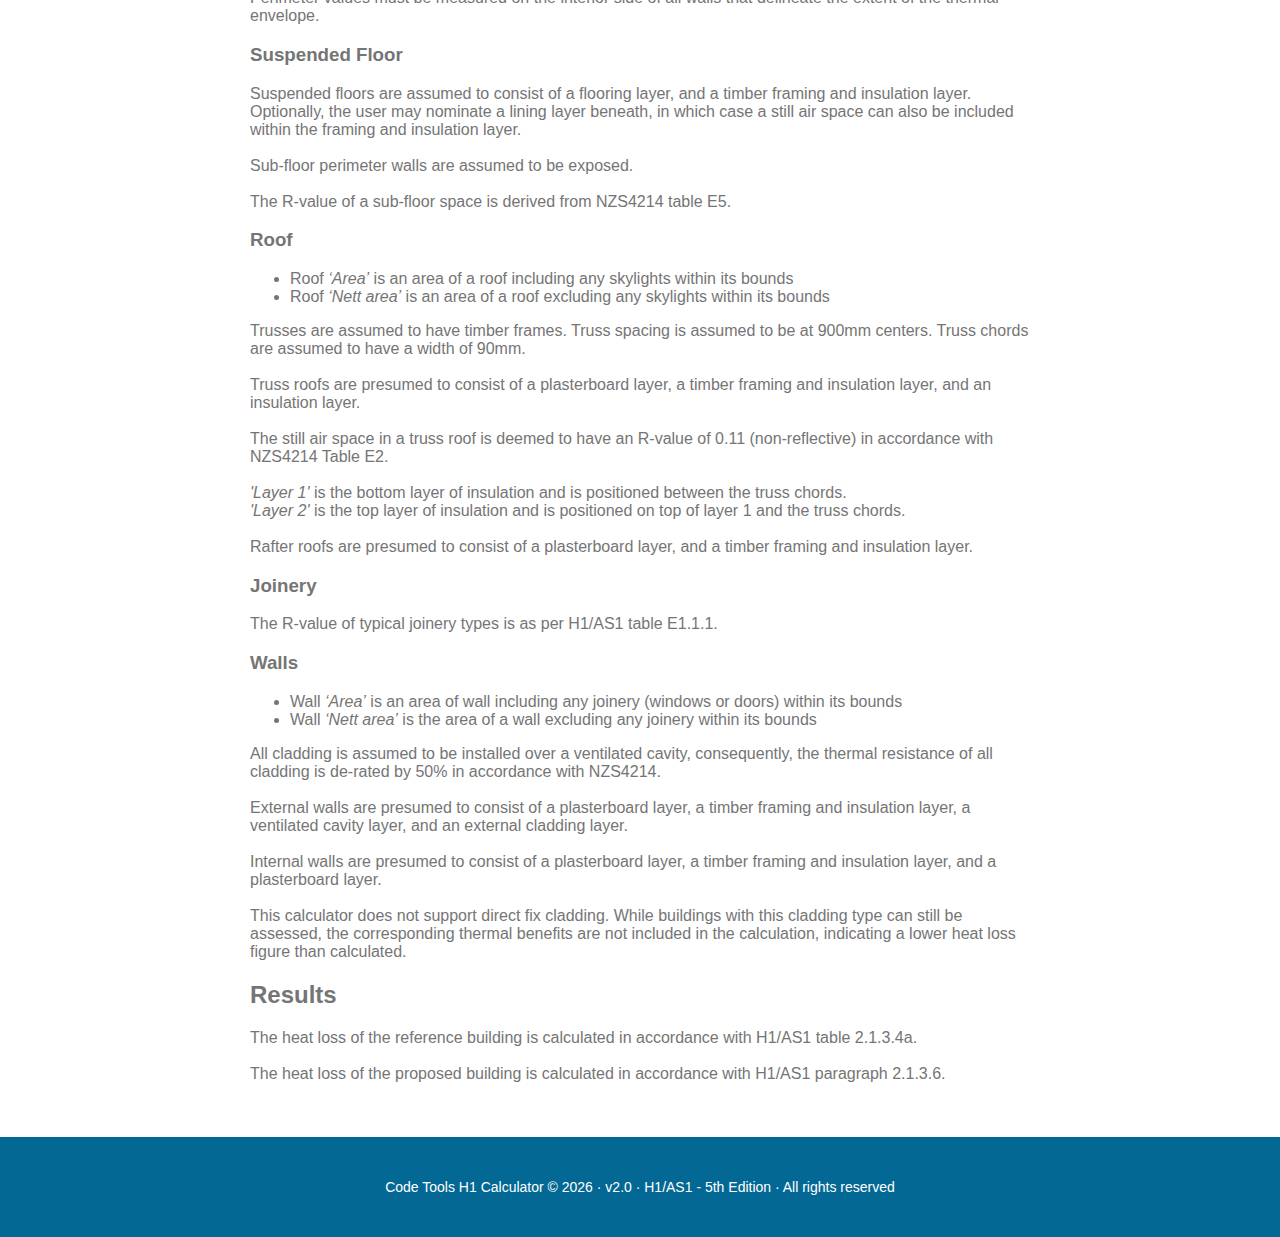
<file: about5.html>
<!DOCTYPE html>
<html>
<head>
    <link rel="stylesheet" href="calcstyle.css">
    <title>H1 Calculator - About</title>
	<meta name="description" content="Discover the technical explanation, key assumptions, and definitions for the H1 Thermal Efficiency Calculator.">
	<meta name="keywords" content="thermal efficiency, H1 compliance, H1/AS1, New Zealand Building Code, building thermal calculator, climate zones, R-value, thermal resistance, thermal conductivity, building insulation, energy efficiency">
	
	<meta charset="UTF-8">
    <meta name="viewport" content="width=device-width, initial-scale=1.0">
	
	<link rel="icon" type="image/png" sizes="16x16" href="/favicon-16.png">
	<link rel="icon" type="image/png" sizes="32x32" href="/favicon-32.png">
	
	<!-- Google tag (gtag.js) -->
	<script async src="https://www.googletagmanager.com/gtag/js?id=G-XQJS2QSW70"></script>
	<script>
	  window.dataLayer = window.dataLayer || [];
	  function gtag(){dataLayer.push(arguments);}
	  gtag('js', new Date());

	  gtag('config', 'G-XQJS2QSW70');
	</script>
	
</head>
<body>
	
	
	
	<div class="header">	
	
		<div class="logo">
		
			<a href="index.html">
				<img src="Media/Logo.svg" style="width:100%;" alt="Code Tools logo">
			</a>
		
		</div>
		
		<div class="navMenu">
			<p class="navItem"><a href="index.html" class="link-plain">HOME</a></p>
			<p class="navItem"><a href="H1Calculator5.html" class="link-plain">CALCULATOR</a></p>
			<p class="navItem"><a href="guide5.html" class="link-plain">USER-GUIDE</a></p>
		</div>
	
	</div>
		
	
	
	<div class="banner">
	
		<div class="title">
		
		
			<div class="checkIt">
				<h1 class="h1">H1</h1>
				<h1 class="calc">CALCULATOR</h1>
			</div>
		
		</div>
	
				<img src="Media/Banner.jpg" class="banImg" alt="H1 Calculator Banner">
			
	</div>
	
	<div class="containerC">
	
	
		<h1 style="padding-top:60px;">About</h1>
		<p style=" margin-top:-24px;">H1/AS1 - 5<sup>th</sup> Edition</p>
			
		<br>
		
		
		
		<p>
			The Code Tools - H1 Calculator is a web based tool for assessing the thermal efficiency of timber framed buildings and verifying compliance with New Zealand Building Code clause H1. For compliance purposes this calculator can be used to assess housing and other buildings with an area of occupied space no greater than 300 m2. 
		</p>
		
		<h2>Definitions</h2>
		<ul>
			<li><strong>H1/AS1</strong> refers to H1/AS1, 5th edition</li>
			<li><strong>NZS4214</strong> refers to NZS4214:2006</li>
			<li><strong>R-value</strong> refers to thermal resistance, expressed in square metre degrees Celsius per watt (m²°C/W).</li>
			<li><strong>K-value</strong> refers to thermal conductivity, expressed in watts per metre-kelvin (W/mK).</li>
			<li><strong>Climate zones</strong> are as defined in H1/AS1, Appendix C, Table C1.1.2.</li>
		</ul>
		
		<h2>Material Properties</h2>
		<p>
			The thermal resistance and conductivity values of all building materials are set in accordance from NZS4214 tables E1 (a-c).
		</p>
		<ul>
			<li>Timber framing is deemed to have a K-value of 0.12.</li>
			<li>Plasterboard linings are assumed to be 10mm thick and have an R-value of 0.04.</li>
			<li>Fiber cement rigid air barriers are assumed to be 4.5mm thick and have an R-Value of R0.02.</li>
			<li>Plywood rigid air barriers are assumed to be 7mm thick and have an R-Value of R0.05.</li>
			<li>Brick is assumed to be 70mm thick and have an R-value of 0.06.</li>
			<li>Timber Weatherboard is assumed to be 18mm thick and have an R-value of 0.14.</li>
			<li>Ply is assumed to be 12mm thick and have an R-value of 0.10.</li>
			<li>Fibre cement sheet is assumed to be 7.5mm thick and have an R-value of 0.03.</li>
			<li>Fibre cement weatherboard is assumed to be 7.5mm thick and have an R-value of 0.03.</li>
			<li>The <i>‘Other’</i> cladding option assigns a nominal R-value of 0.02.</li>
			
			
		</ul>
		<p>
			Buildings with thicker cladding can still be assessed with this calculator, however, the benefits of the extra thermal resistance will not be reflected in the results, indicating a lower heat loss figure than calculated.
		</p>
		<br>
		<p>
			Flooring is assumed to be wood-based, such as particle board or plywood, at least 18mm thick and have an R-Value of 0.14
		</p>
		
		<h2>Construction R-values</h2>
		<p>
			Construction R-values of suspended floors, walls, and roofs are calculated in accordance with NZS4214, and the isothermal planes method is used to account for thermal bridging. 
			<br><br>
			Roofing, and flexible underlays are omitted for simplicity and because these elements have a negligible effect on thermal performance.
		</p>
		<br>
		<p> Surface resistance values are set as follows, and in accordance with NZS4214 Para 5.2</p>
		<ul>
			<li>Internal surface R-value: 0.09</li>
			<li>External surface R-value: 0.03</li>
		</ul>
		
		<p>Areas of building elements that are not part of the thermal envelope must not be included in your calculation.</p> 

		<h3>Slab</h3>
		<ul>
			<li>A <i>‘100mm Slab’</i> is a typical 100mm thick, concrete slab on ground</li>
			<li>A <i>'305mm Raft Slab'</i> is a typical waffle-type slab on the ground, consisting of an 85mm slab on 220mm ribs</li>
		</ul>
		<p>
			The construction R-value of the slab is in accordance from H1/AS1, Appendix F, Tables F1.2.2A-X. Area and Perimeter values must be measured on the interior side of all walls that delineate the extent of the thermal envelope.
		</p>
		
		<h3>Suspended Floor</h3>
		<p>
			Suspended floors are assumed to consist of a flooring layer, and a timber framing and insulation layer. Optionally, the user may nominate a lining layer beneath, in which case a still air space can also be included within the framing and insulation layer.
			<br><br>
			Sub-floor perimeter walls are assumed to be exposed.
			<br><br>
			The R-value of a sub-floor space is derived from NZS4214 table E5.
		</p>

		<h3>Roof</h3>
		<ul>
			<li>Roof <i>‘Area’</i> is an area of a roof including any skylights within its bounds</li>
			<li>Roof <i>‘Nett area’</i> is an area of a roof excluding any skylights within its bounds</li>
		</ul>
		<p>
			Trusses are assumed to have timber frames. Truss spacing is assumed to be at 900mm centers. Truss chords are assumed to have a width of 90mm. 
			<br><br>
			Truss roofs are presumed to consist of a plasterboard layer, a timber framing and insulation layer, and an insulation layer. 
			<br><br>
			The still air space in a truss roof is deemed to have an R-value of 0.11 (non-reflective) in accordance with NZS4214 Table E2.
		<br><br>
			<i>'Layer 1'</i> is the bottom layer of insulation and is positioned between the truss chords. 
			<br>
			<i>'Layer 2'</i> is the top layer of insulation and is positioned on top of layer 1 and the truss chords. 
			<br><br>
			Rafter roofs are presumed to consist of a plasterboard layer, and a timber framing and insulation layer.
		</p>

		<h3>Joinery</h3>
		<p>
			The R-value of typical joinery types is as per H1/AS1 table E1.1.1.
		</p>

		<h3>Walls</h3>
		<ul>
			<li>Wall <i>‘Area’</i> is an area of wall including any joinery (windows or doors) within its bounds</li>
			<li>Wall <i>‘Nett area’</i> is the area of a wall excluding any joinery within its bounds</li>
		</ul>
		<p>
			All cladding is assumed to be installed over a ventilated cavity, consequently, the thermal resistance of all cladding is de-rated by 50% in accordance with NZS4214. 
		<br><br>
			External walls are presumed to consist of a plasterboard layer, a timber framing and insulation layer, a ventilated cavity layer, and an external cladding layer.
		<br><br>	
			Internal walls are presumed to consist of a plasterboard layer, a timber framing and insulation layer, and a plasterboard layer.
		<br><br>
				This calculator does not support direct fix cladding. While buildings with this cladding type can still be assessed, the corresponding thermal benefits are not included in the calculation, indicating a lower heat loss figure than calculated.
		</p>

		<h2>Results</h2>
		<p>
			The heat loss of the reference building is calculated in accordance with H1/AS1 table 2.1.3.4a. 
			<br><br>
			The heat loss of the proposed building is calculated in accordance with H1/AS1 paragraph 2.1.3.6.
			<br> <br> <br><br>
		</p>
	
	
	
	</div>


		
	<div class="footer">
	
		<p style="color:white; font-size:14px;">Code Tools H1 Calculator © 2026 · v2.0 · H1/AS1 - 5th Edition · All rights reserved</p>
		
	</div>	
	

</body>
</html>
</file>
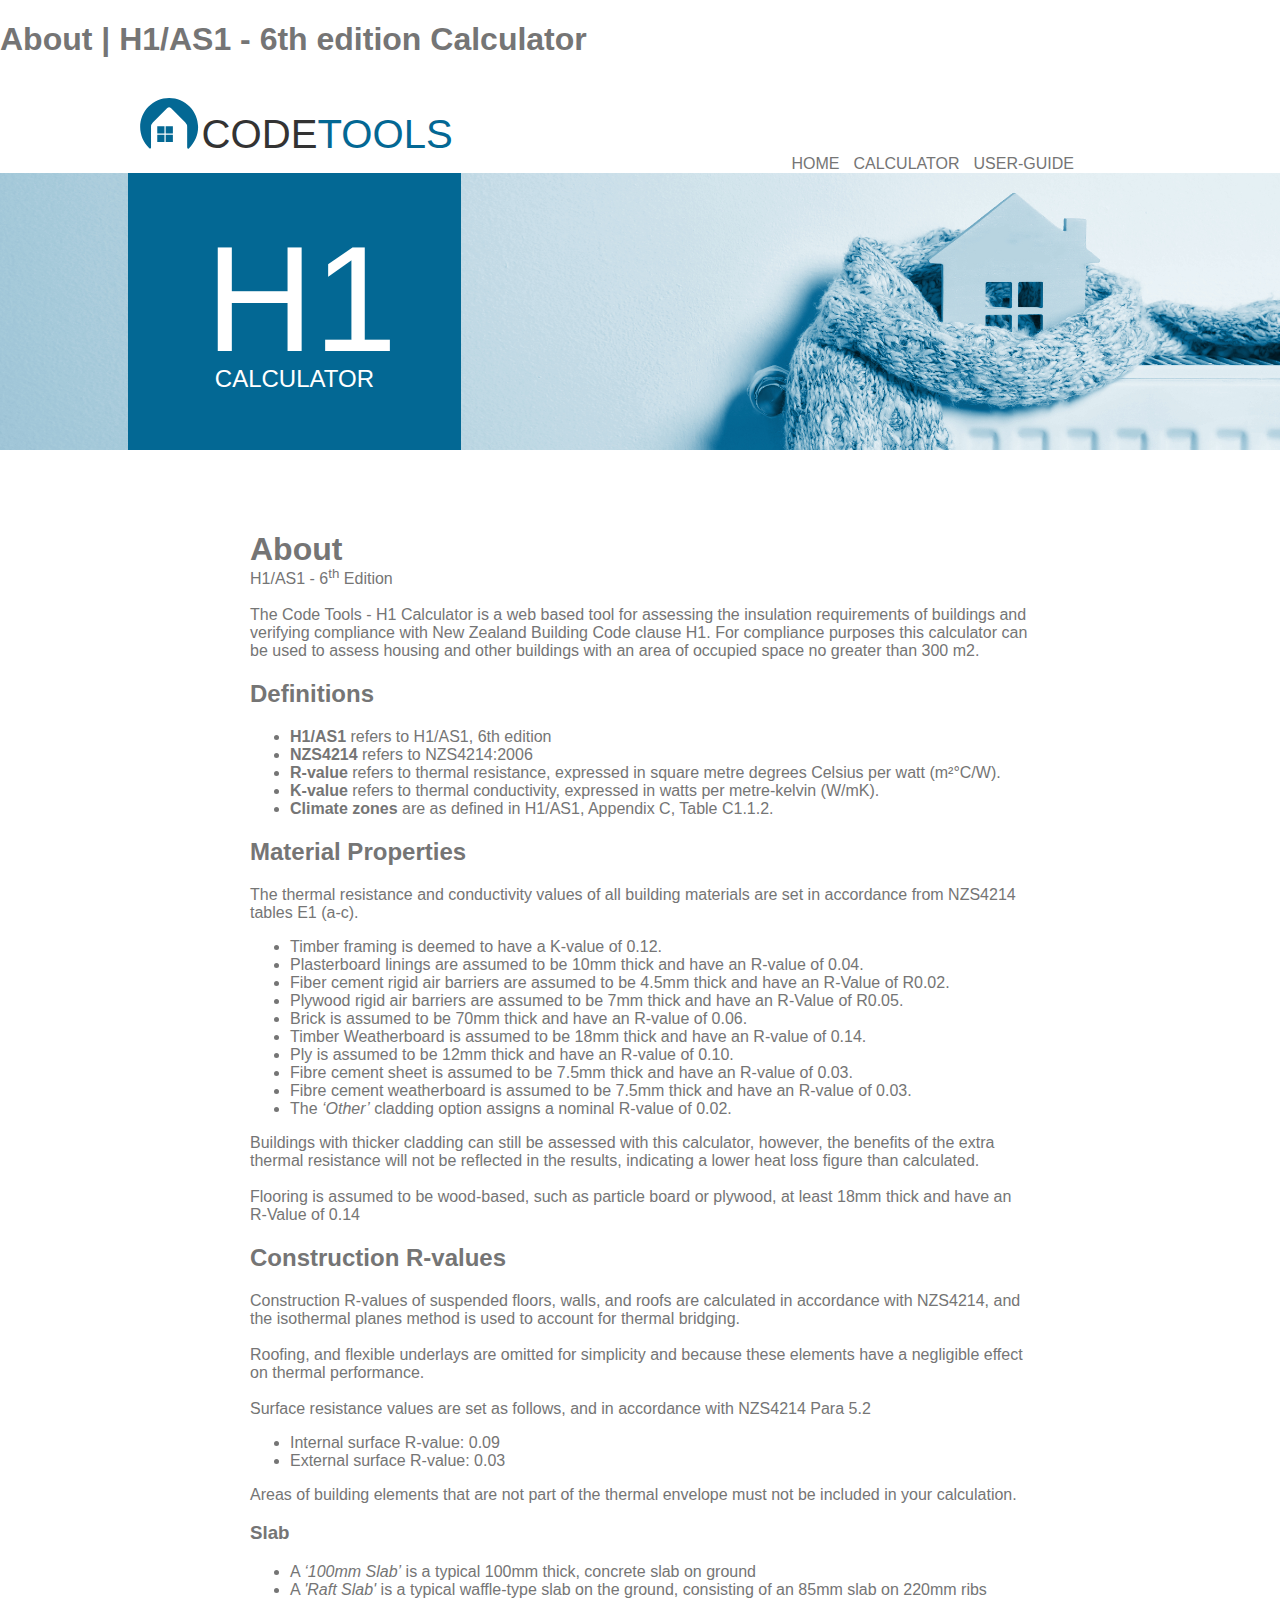
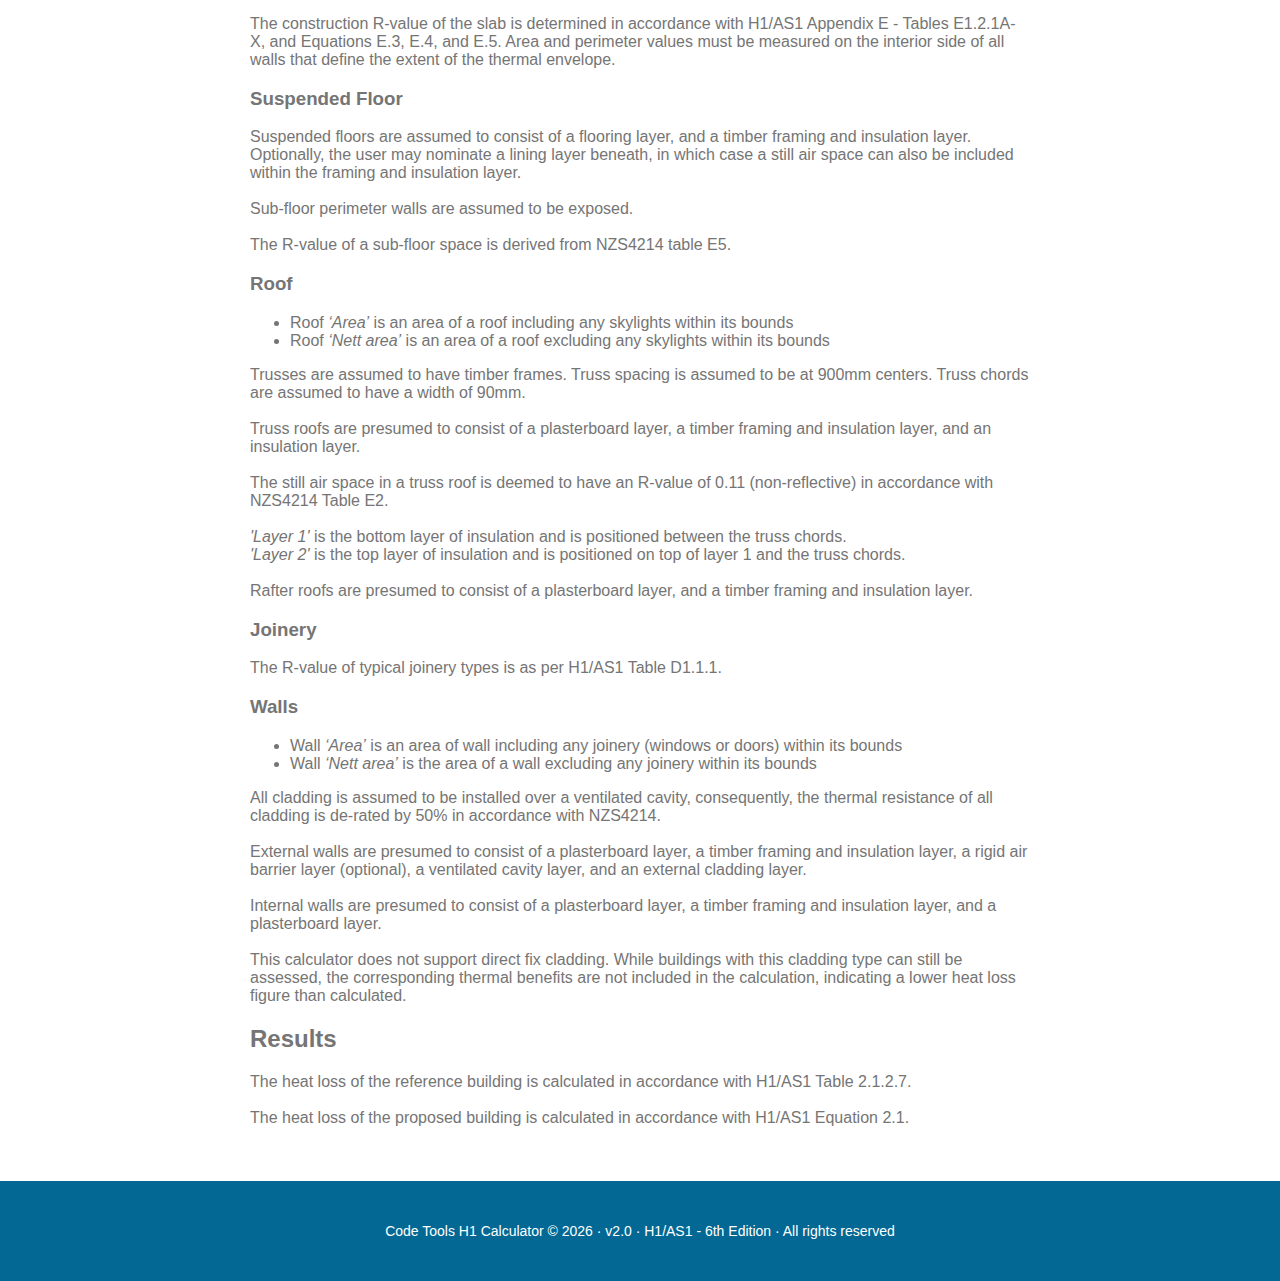
<file: about6.html>
<!DOCTYPE html>
<html>
<head>
    <link rel="stylesheet" href="calcstyle.css">
    <title>H1/AS1 - 6th Edition Calculator - About</title>
	<meta name="description" content="Discover the technical explanation, key assumptions, and definitions for the Codetools H1/AS1 6th Edition Calculator.">
	<meta name="keywords" content="thermal efficiency, H1 compliance, H1/AS1, New Zealand Building Code, insulation calculator, thermal, climate zones, R-value, thermal resistance, thermal conductivity, building insulation, energy efficiency">
	
	<meta charset="UTF-8">
    <meta name="viewport" content="width=device-width, initial-scale=1.0">
	
	<link rel="icon" type="image/png" sizes="16x16" href="/favicon-16.png">
	<link rel="icon" type="image/png" sizes="32x32" href="/favicon-32.png">
	
	<!-- Google tag (gtag.js) -->
	<script async src="https://www.googletagmanager.com/gtag/js?id=G-XQJS2QSW70"></script>
	<script>
	  window.dataLayer = window.dataLayer || [];
	  function gtag(){dataLayer.push(arguments);}
	  gtag('js', new Date());

	  gtag('config', 'G-XQJS2QSW70');
	</script>
	
</head>
<body>
	
	<h1 class="sr-only">About | H1/AS1 - 6th edition Calculator</h1>

	
	<div class="header">	
	
		<div class="logo">
		
			<a href="index.html">
				<img src="Media/Logo.svg" style="width:100%;" alt="Code Tools logo">
			</a>
		
		</div>
		
		<div class="navMenu">
			<p class="navItem"><a href="index.html" class="link-plain">HOME</a></p>
			<p class="navItem"><a href="H1Calculator6.html" class="link-plain">CALCULATOR</a></p>
			<p class="navItem"><a href="guide6.html" class="link-plain">USER-GUIDE</a></p>
		</div>
	
	</div>
		
	
	
	<div class="banner">
	
		<div class="title">
		
			<div class="checkIt">
				<div class="h1">H1</div>
				<div class="calc">CALCULATOR</div>
			</div>
		
		</div>
	
				<img src="Media/Banner.jpg" class="banImg" alt="H1 Calculator Banner">
			
	</div>
	
	<div class="containerC">
	
		<h1 style="padding-top:60px;">About</h1>
		<p style=" margin-top:-24px;">H1/AS1 - 6<sup>th</sup> Edition</p>
			
		<br>
		
		<p>
			The Code Tools - H1 Calculator is a web based tool for assessing the insulation requirements of buildings and verifying compliance with New Zealand Building Code clause H1. For compliance purposes this calculator can be used to assess housing and other buildings with an area of occupied space no greater than 300 m2. 
		</p>
		
		<h2>Definitions</h2>
		<ul>
			<li><strong>H1/AS1</strong> refers to H1/AS1, 6th edition</li>
			<li><strong>NZS4214</strong> refers to NZS4214:2006</li>
			<li><strong>R-value</strong> refers to thermal resistance, expressed in square metre degrees Celsius per watt (m²°C/W).</li>
			<li><strong>K-value</strong> refers to thermal conductivity, expressed in watts per metre-kelvin (W/mK).</li>
			<li><strong>Climate zones</strong> are as defined in H1/AS1, Appendix C, Table C1.1.2.</li>
		</ul>
		
		<h2>Material Properties</h2>
		<p>
			The thermal resistance and conductivity values of all building materials are set in accordance from NZS4214 tables E1 (a-c).
		</p>
		<ul>
			<li>Timber framing is deemed to have a K-value of 0.12.</li>
			<li>Plasterboard linings are assumed to be 10mm thick and have an R-value of 0.04.</li>
			<li>Fiber cement rigid air barriers are assumed to be 4.5mm thick and have an R-Value of R0.02.</li>
			<li>Plywood rigid air barriers are assumed to be 7mm thick and have an R-Value of R0.05.</li>
			<li>Brick is assumed to be 70mm thick and have an R-value of 0.06.</li>
			<li>Timber Weatherboard is assumed to be 18mm thick and have an R-value of 0.14.</li>
			<li>Ply is assumed to be 12mm thick and have an R-value of 0.10.</li>
			<li>Fibre cement sheet is assumed to be 7.5mm thick and have an R-value of 0.03.</li>
			<li>Fibre cement weatherboard is assumed to be 7.5mm thick and have an R-value of 0.03.</li>
			<li>The <i>‘Other’</i> cladding option assigns a nominal R-value of 0.02.</li>
			
			
		</ul>
		<p>
			Buildings with thicker cladding can still be assessed with this calculator, however, the benefits of the extra thermal resistance will not be reflected in the results, indicating a lower heat loss figure than calculated.
		</p>
		<br>
		<p>
			Flooring is assumed to be wood-based, such as particle board or plywood, at least 18mm thick and have an R-Value of 0.14
		</p>
		
		<h2>Construction R-values</h2>
		<p>
			Construction R-values of suspended floors, walls, and roofs are calculated in accordance with NZS4214, and the isothermal planes method is used to account for thermal bridging. 
			<br><br>
			Roofing, and flexible underlays are omitted for simplicity and because these elements have a negligible effect on thermal performance.
		</p>
		<br>
		<p> Surface resistance values are set as follows, and in accordance with NZS4214 Para 5.2</p>
		<ul>
			<li>Internal surface R-value: 0.09</li>
			<li>External surface R-value: 0.03</li>
		</ul>
		
		<p>Areas of building elements that are not part of the thermal envelope must not be included in your calculation.</p> 

		<h3>Slab</h3>
		<ul>
			<li>A <i>‘100mm Slab’</i> is a typical 100mm thick, concrete slab on ground</li>
			<li>A <i>'Raft Slab'</i> is a typical waffle-type slab on the ground, consisting of an 85mm slab on 220mm ribs</li>
		</ul>
		<p>
			The construction R-value of the slab is determined in accordance with H1/AS1 Appendix E - Tables E1.2.1A-X, and Equations E.3, E.4, and E.5. Area and perimeter values must be measured on the interior side of all walls that define the extent of the thermal envelope.
		</p>
		
		<h3>Suspended Floor</h3>
		<p>
			Suspended floors are assumed to consist of a flooring layer, and a timber framing and insulation layer. Optionally, the user may nominate a lining layer beneath, in which case a still air space can also be included within the framing and insulation layer.
			<br><br>
			Sub-floor perimeter walls are assumed to be exposed.
			<br><br>
			The R-value of a sub-floor space is derived from NZS4214 table E5.
		</p>

		<h3>Roof</h3>
		<ul>
			<li>Roof <i>‘Area’</i> is an area of a roof including any skylights within its bounds</li>
			<li>Roof <i>‘Nett area’</i> is an area of a roof excluding any skylights within its bounds</li>
		</ul>
		<p>
			Trusses are assumed to have timber frames. Truss spacing is assumed to be at 900mm centers. Truss chords are assumed to have a width of 90mm. 
			<br><br>
			Truss roofs are presumed to consist of a plasterboard layer, a timber framing and insulation layer, and an insulation layer. 
			<br><br>
			The still air space in a truss roof is deemed to have an R-value of 0.11 (non-reflective) in accordance with NZS4214 Table E2.
		<br><br>
			<i>'Layer 1'</i> is the bottom layer of insulation and is positioned between the truss chords. 
			<br>
			<i>'Layer 2'</i> is the top layer of insulation and is positioned on top of layer 1 and the truss chords. 
			<br><br>
			Rafter roofs are presumed to consist of a plasterboard layer, and a timber framing and insulation layer.
		</p>

		<h3>Joinery</h3>
		<p>
			The R-value of typical joinery types is as per H1/AS1 Table D1.1.1.
		</p>

		<h3>Walls</h3>
		<ul>
			<li>Wall <i>‘Area’</i> is an area of wall including any joinery (windows or doors) within its bounds</li>
			<li>Wall <i>‘Nett area’</i> is the area of a wall excluding any joinery within its bounds</li>
		</ul>
		<p>
			All cladding is assumed to be installed over a ventilated cavity, consequently, the thermal resistance of all cladding is de-rated by 50% in accordance with NZS4214. 
		<br><br>
			External walls are presumed to consist of a plasterboard layer, a timber framing and insulation layer, a rigid air barrier layer (optional), a ventilated cavity layer, and an external cladding layer.
		<br><br>	
			Internal walls are presumed to consist of a plasterboard layer, a timber framing and insulation layer, and a plasterboard layer.
		<br><br>
				This calculator does not support direct fix cladding. While buildings with this cladding type can still be assessed, the corresponding thermal benefits are not included in the calculation, indicating a lower heat loss figure than calculated.
		</p>

		<h2>Results</h2>
		<p>
			The heat loss of the reference building is calculated in accordance with H1/AS1 Table 2.1.2.7. 
			<br><br>
			The heat loss of the proposed building is calculated in accordance with H1/AS1 Equation 2.1.
			<br> <br> <br><br>
		</p>
	
	
	
	</div>


		
	<div class="footer">
	
		<p style="color:white; font-size:14px;">Code Tools H1 Calculator © 2026 · v2.0 · H1/AS1 - 6th Edition · All rights reserved</p>
		
	</div>	
	

</body>
</html>
</file>
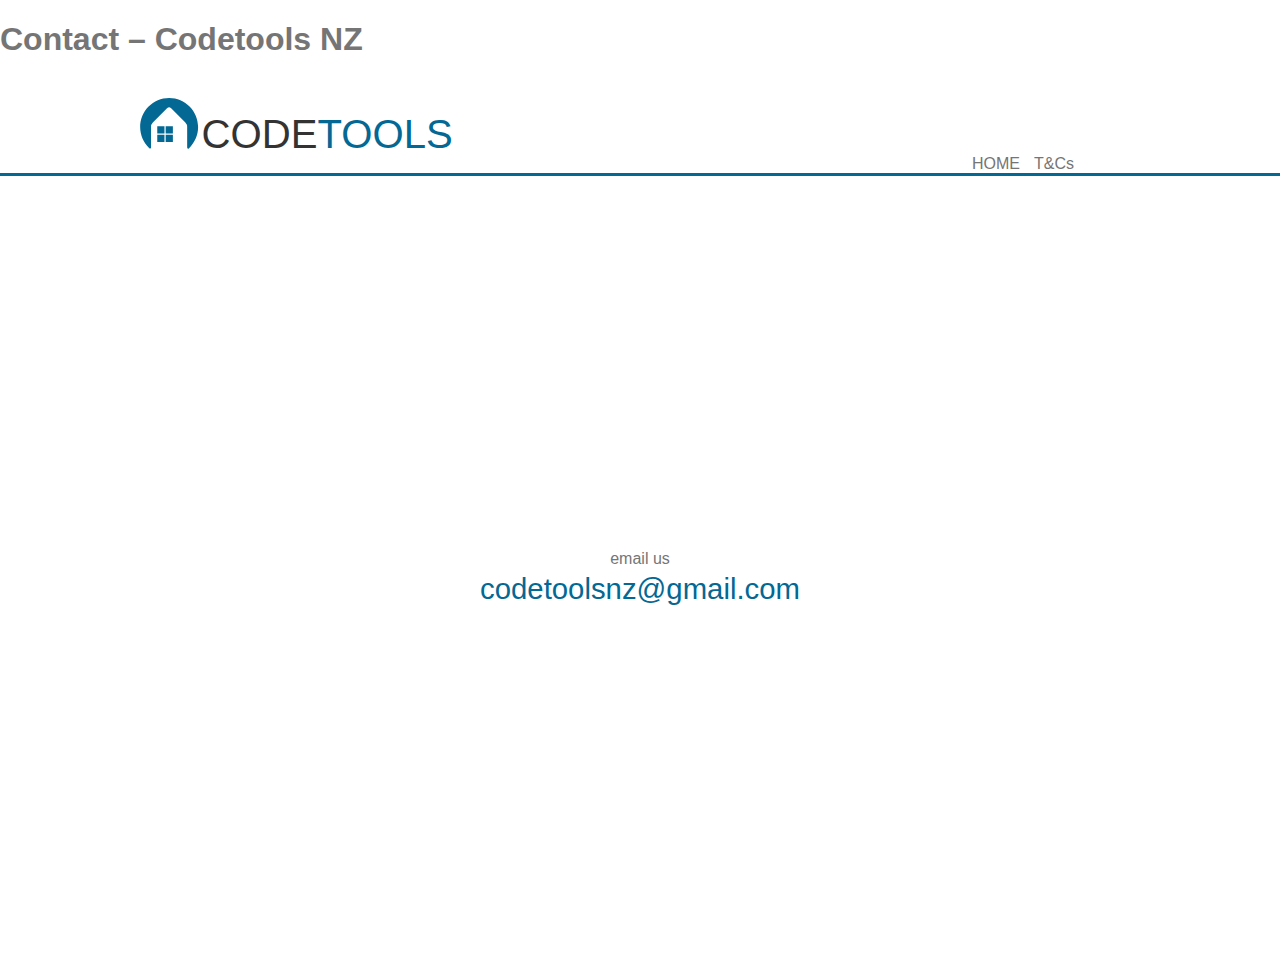
<file: contact.html>
<!DOCTYPE html>
<html>
<head>
	<link rel="stylesheet" href="calcstyle.css">
	<title>Code Tools - Contact</title>
	<meta name="description" content="Contact Code Tools at codetoolnz@gmail.com">
	<meta name="keywords" content="thermal efficiency, H1 compliance, H1/AS1, New Zealand Building Code, building thermal calculator, climate zones, R-value, thermal resistance, thermal conductivity, building insulation, energy efficiency">
	
	<meta charset="UTF-8">
	<meta name="viewport" content="width=device-width, initial-scale=1.0">
	
	<link rel="icon" type="image/png" sizes="16x16" href="/favicon-16.png">
	<link rel="icon" type="image/png" sizes="32x32" href="/favicon-32.png">
	
	
	
	<!-- Google tag (gtag.js) -->
	<script async src="https://www.googletagmanager.com/gtag/js?id=G-XQJS2QSW70"></script>
	<script>
	  window.dataLayer = window.dataLayer || [];
	  function gtag(){dataLayer.push(arguments);}
	  gtag('js', new Date());

	  gtag('config', 'G-XQJS2QSW70');
	</script>
	
</head>
<body>
	
	<h1 class="sr-only">Contact – Codetools NZ</h1>
	
	<div class="header">	
	
		<div class="logo">
			<a href="index.html">
				<img src="Media/Logo.svg" style="width:100%;" alt="Code Tools logo">
			</a>
		</div>
		
		
		
			
		<div class="navMenu">
			<p class="navItem"><a href="index.html" class="link-plain">HOME</a></p>
			<p class="navItem"><a href="T&Cs.html" class="link-plain">T&Cs</a></p>
		</div>
	
	</div>
	
	<div class="stripe"></div>
	
	
	<div class="contact-container">
		<div class="contact">
			<p style="padding:4px;">email us</p>
			<p><a href="mailto:codetoolsnz@gmail.com" style="text-decoration:none; font-size:22pt; color:rgb(3,104,148);">codetoolsnz@gmail.com</a></p>
		</div>
	</div>
	
	

	

</body>
</html>
</file>
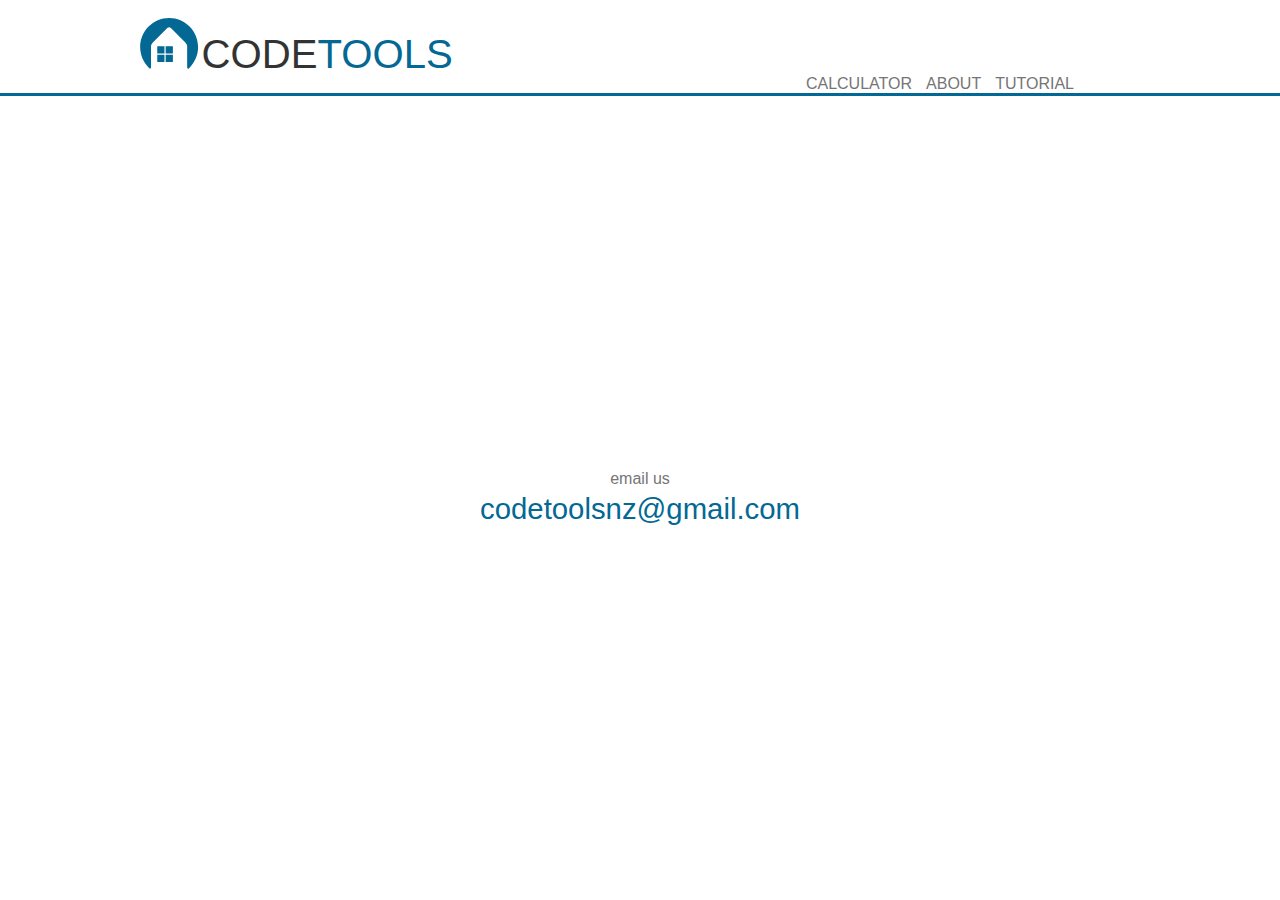
<file: ContactPage.html>
<!DOCTYPE html>
<html>
<head>
	<link rel="stylesheet" href="calcstyle.css">
	<title>Code Tools - Contact</title>
	<meta name="description" content="Contact Code Tools at codetoolnz@gmail.com">
	<meta name="keywords" content="thermal efficiency, H1 compliance, H1/AS1, New Zealand Building Code, building thermal calculator, climate zones, R-value, thermal resistance, thermal conductivity, building insulation, energy efficiency">
	
	<meta charset="UTF-8">
	<meta name="viewport" content="width=device-width, initial-scale=1.0">
	
</head>
<body>
	
	
	
	<div class="header">	
	
		<div class="logo">
			<img src="Media/Logo.svg" style="width:100%;" alt="Code Tools logo">
		</div>
		
		
		
			
		<div class="navMenu">
			<p class="navItem"><a href="index.html" class="link-plain">CALCULATOR</a></p>
			<p class="navItem"><a href="About.html" class="link-plain">ABOUT</a></p>
			<p class="navItem"><a href="Tutorial.html" class="link-plain">TUTORIAL</a></p>
		</div>
	
	</div>
	
	<div class="stripe"></div>
	
	
	<div class="contact-container">
		<div class="contact">
			<p style="padding:4px;">email us</p>
			<p><a href="mailto:codetoolsnz@gmail.com" style="text-decoration:none; font-size:22pt; color:rgb(3,104,148);">codetoolsnz@gmail.com</a></p>
		</div>
	</div>
	
	

	

</body>
</html>
</file>
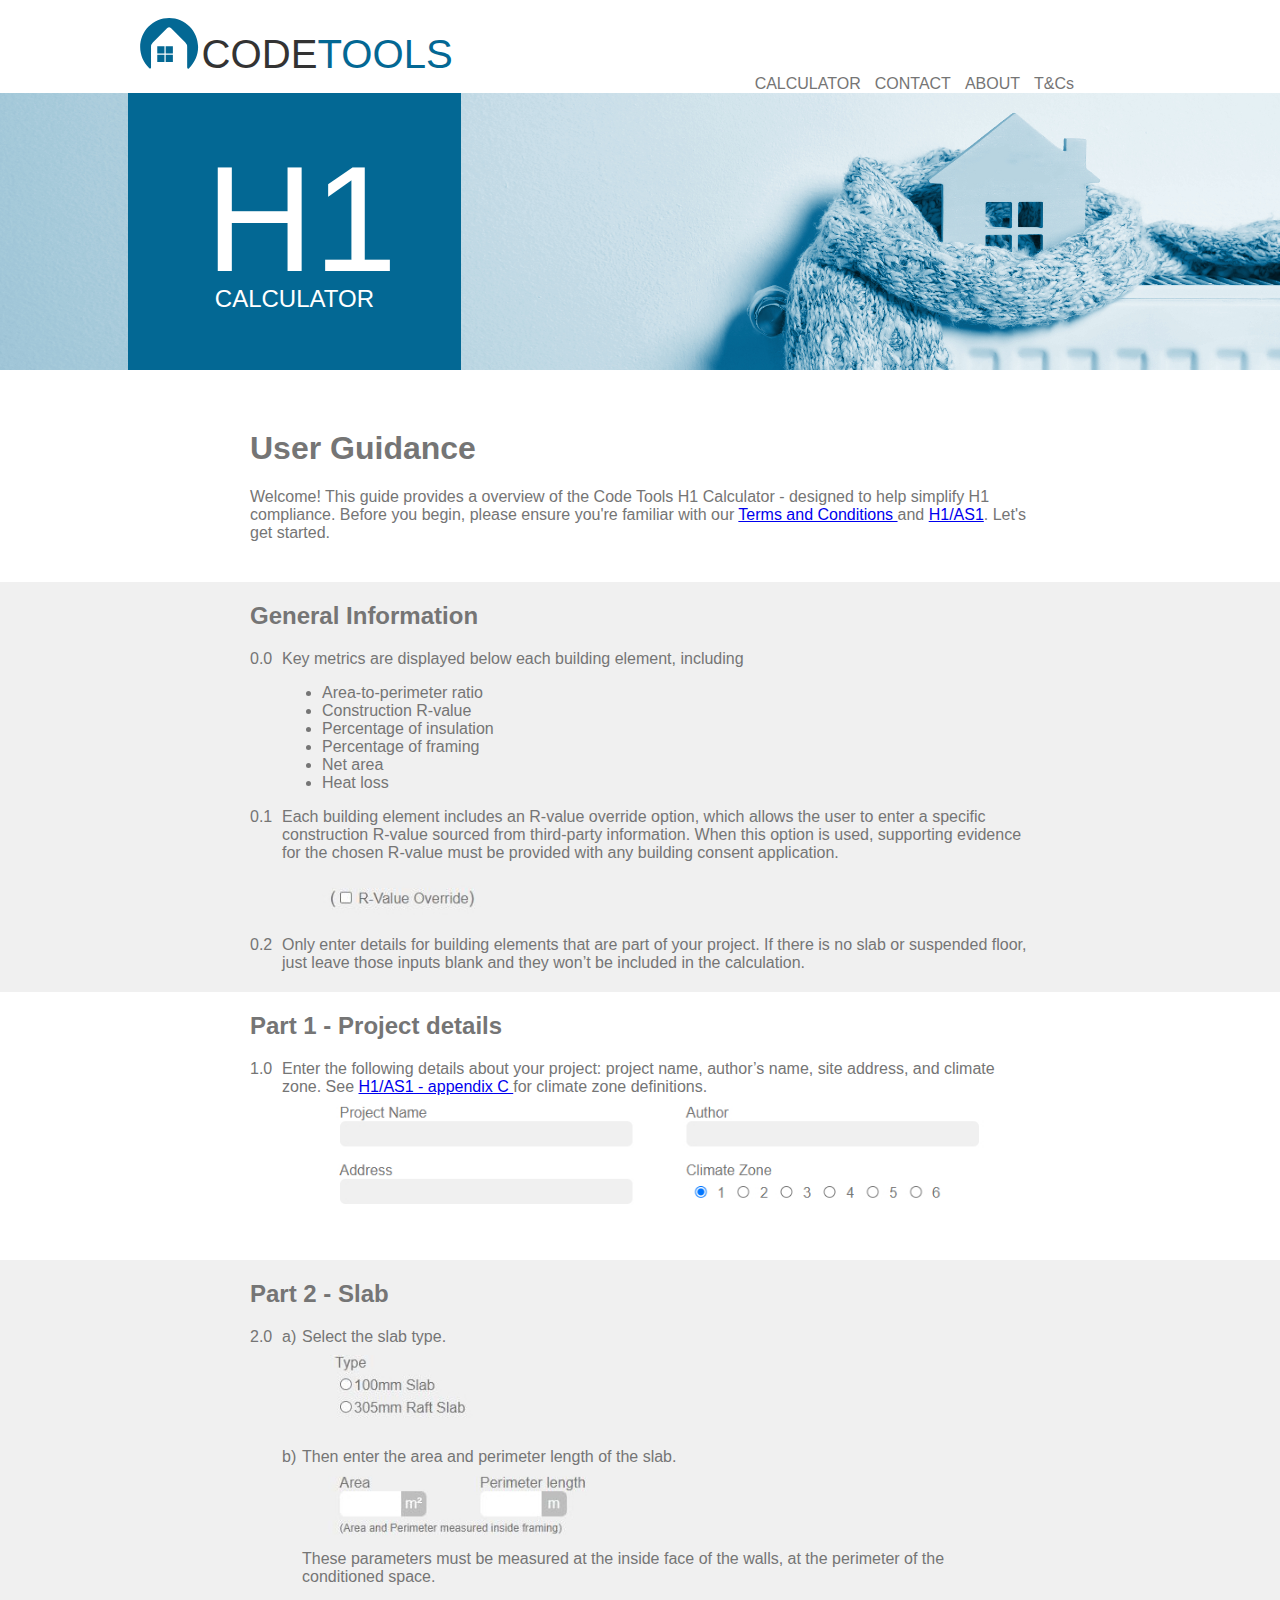
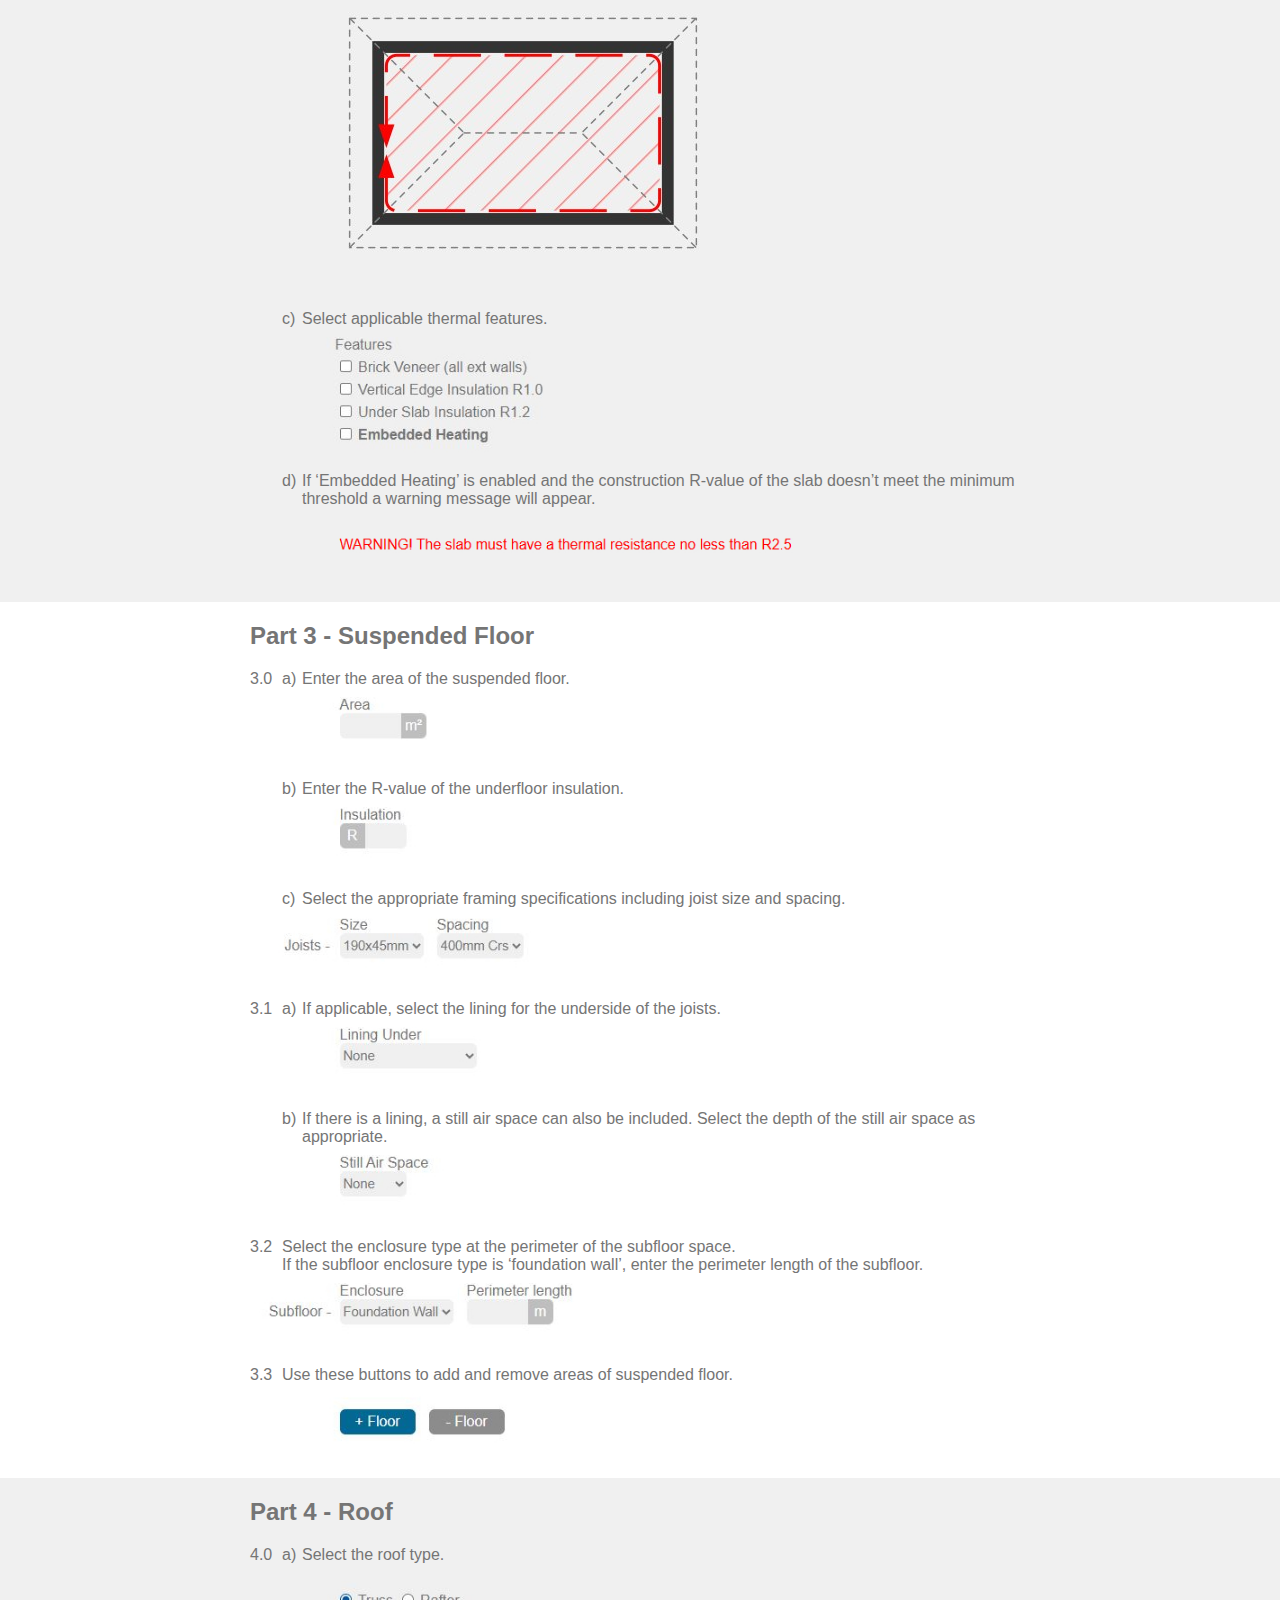
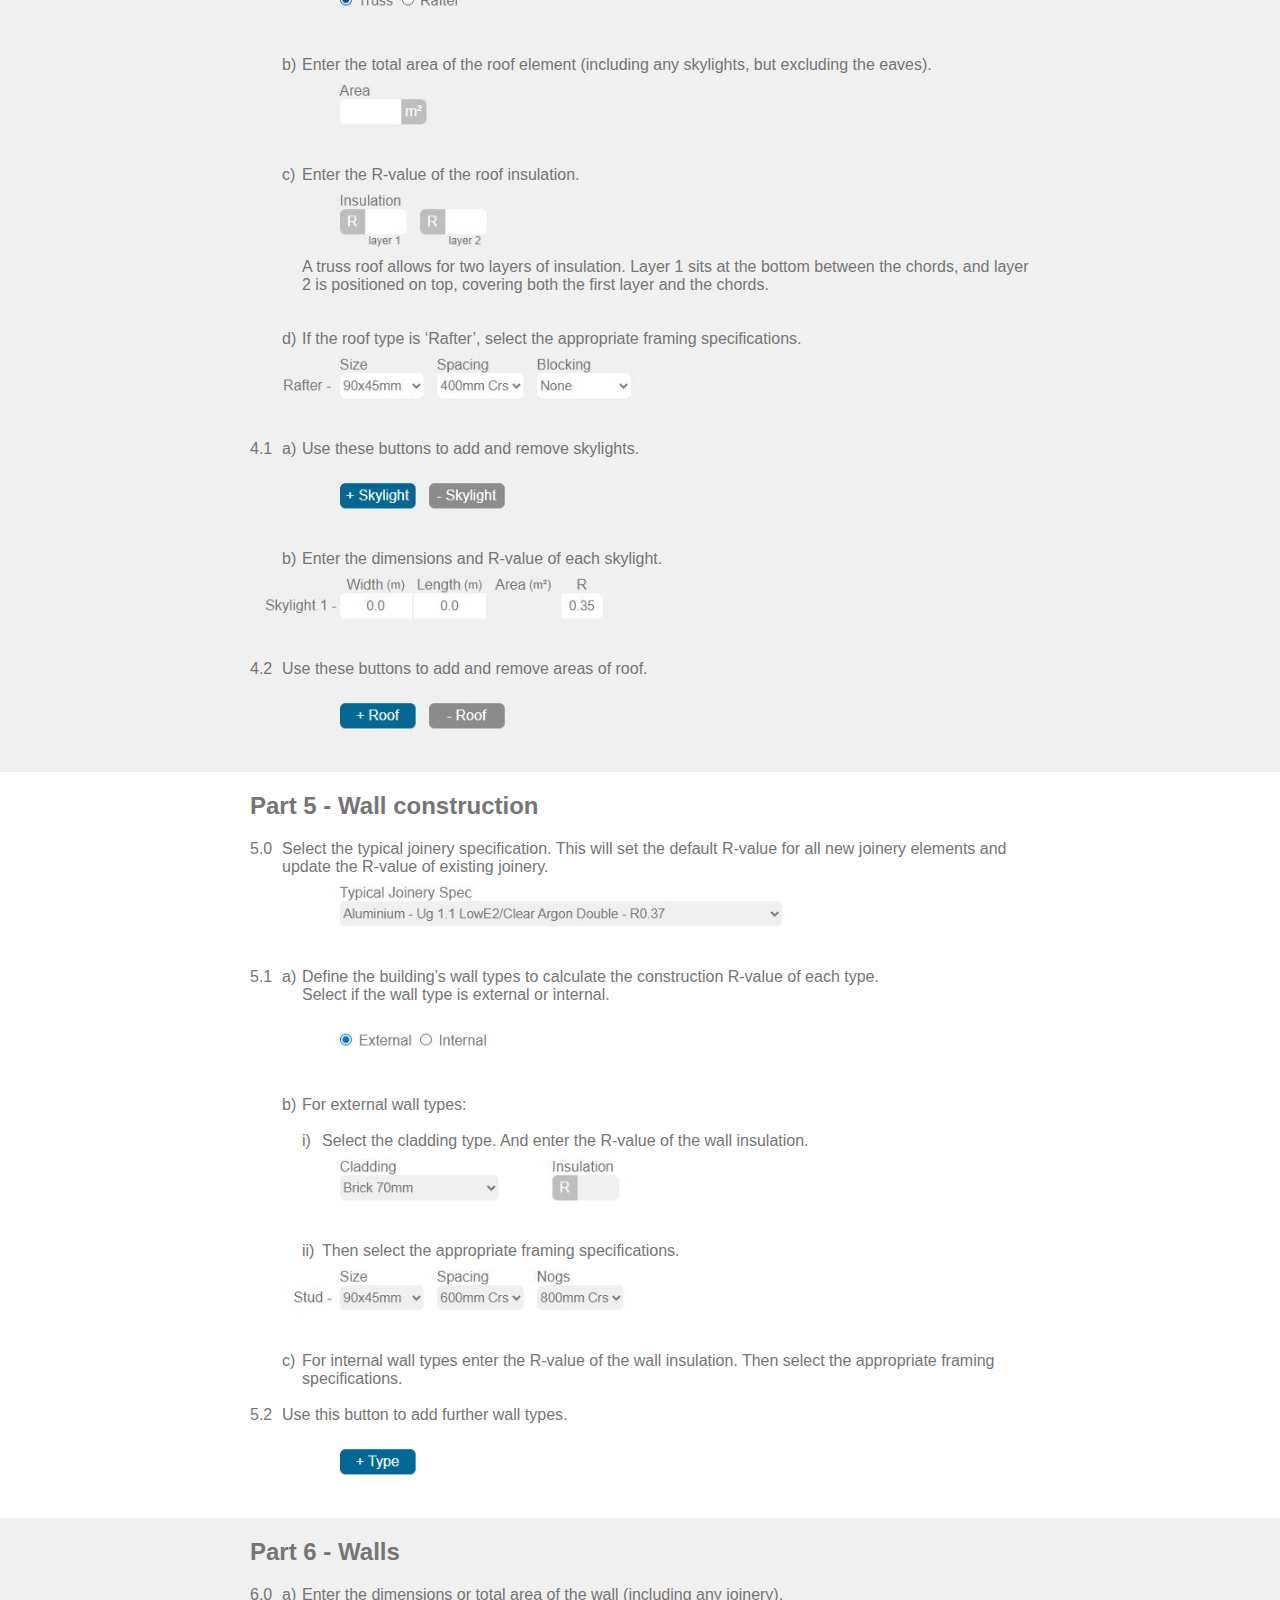
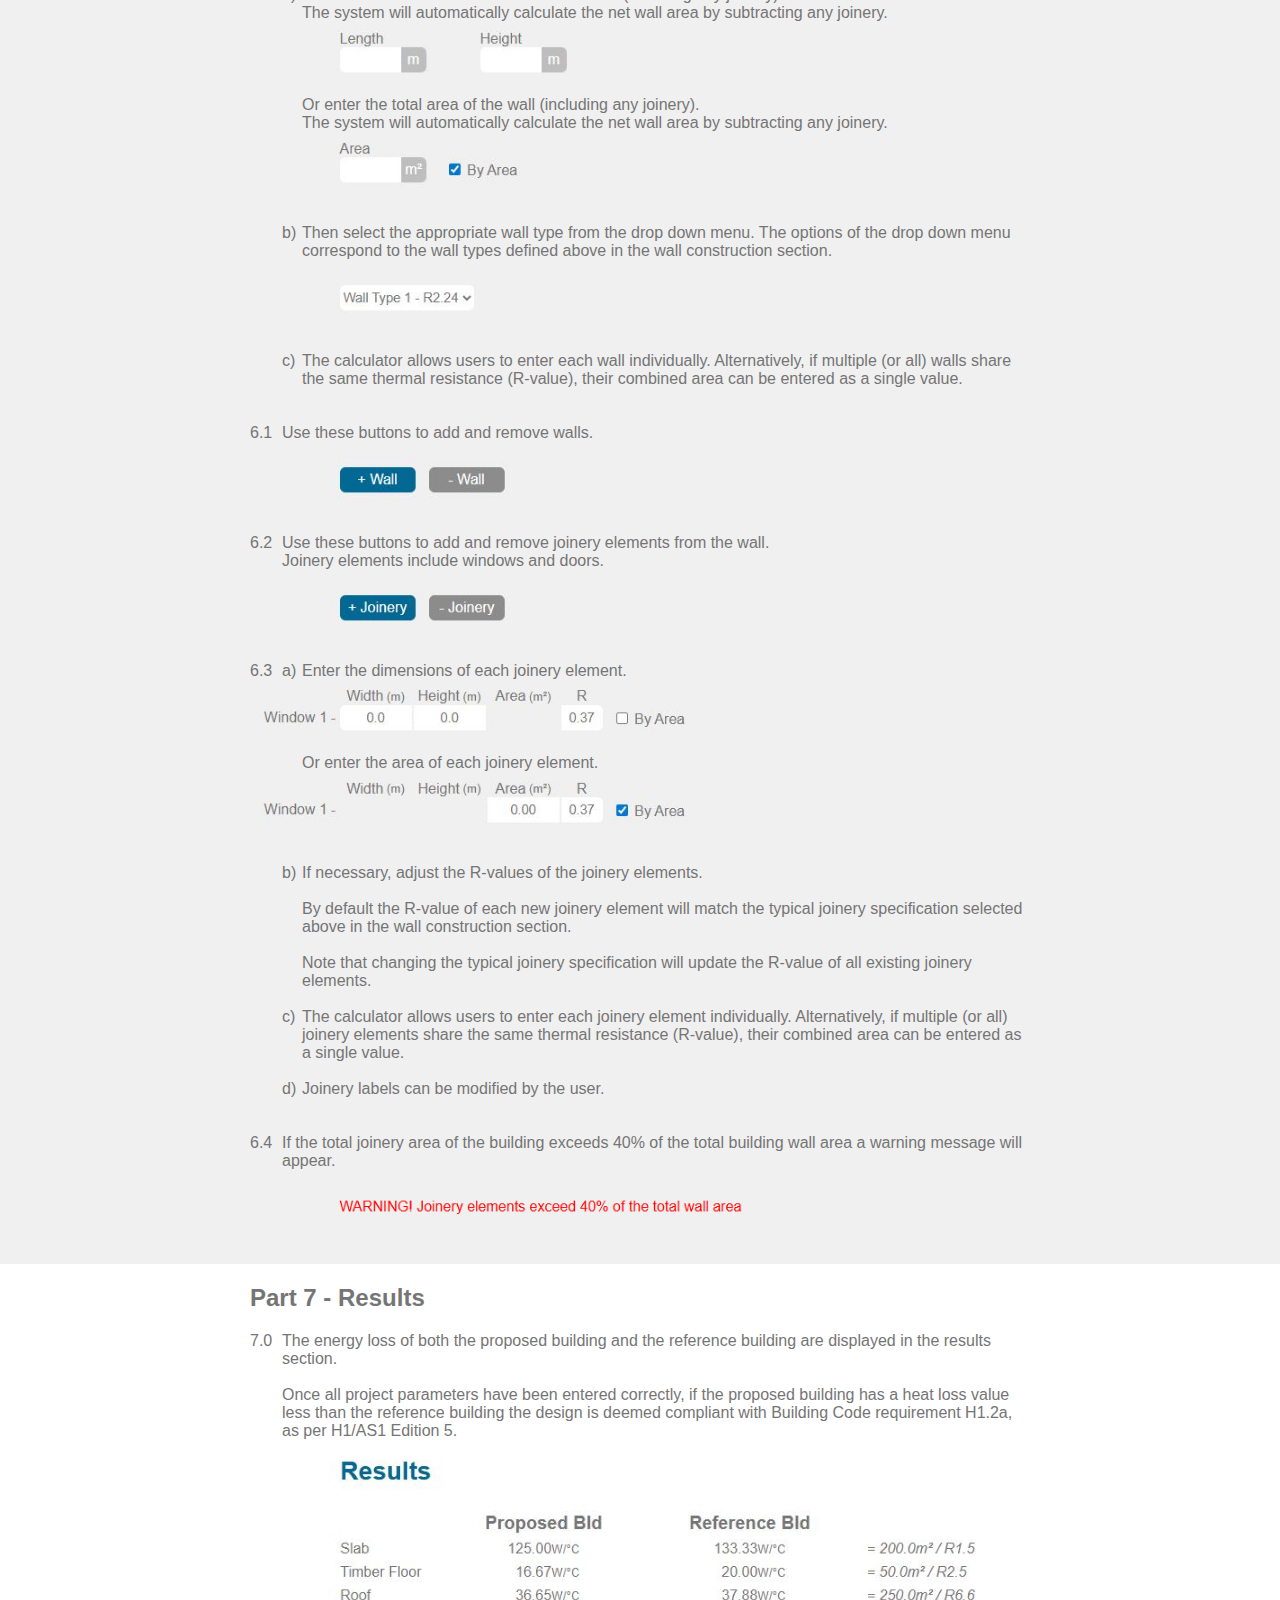
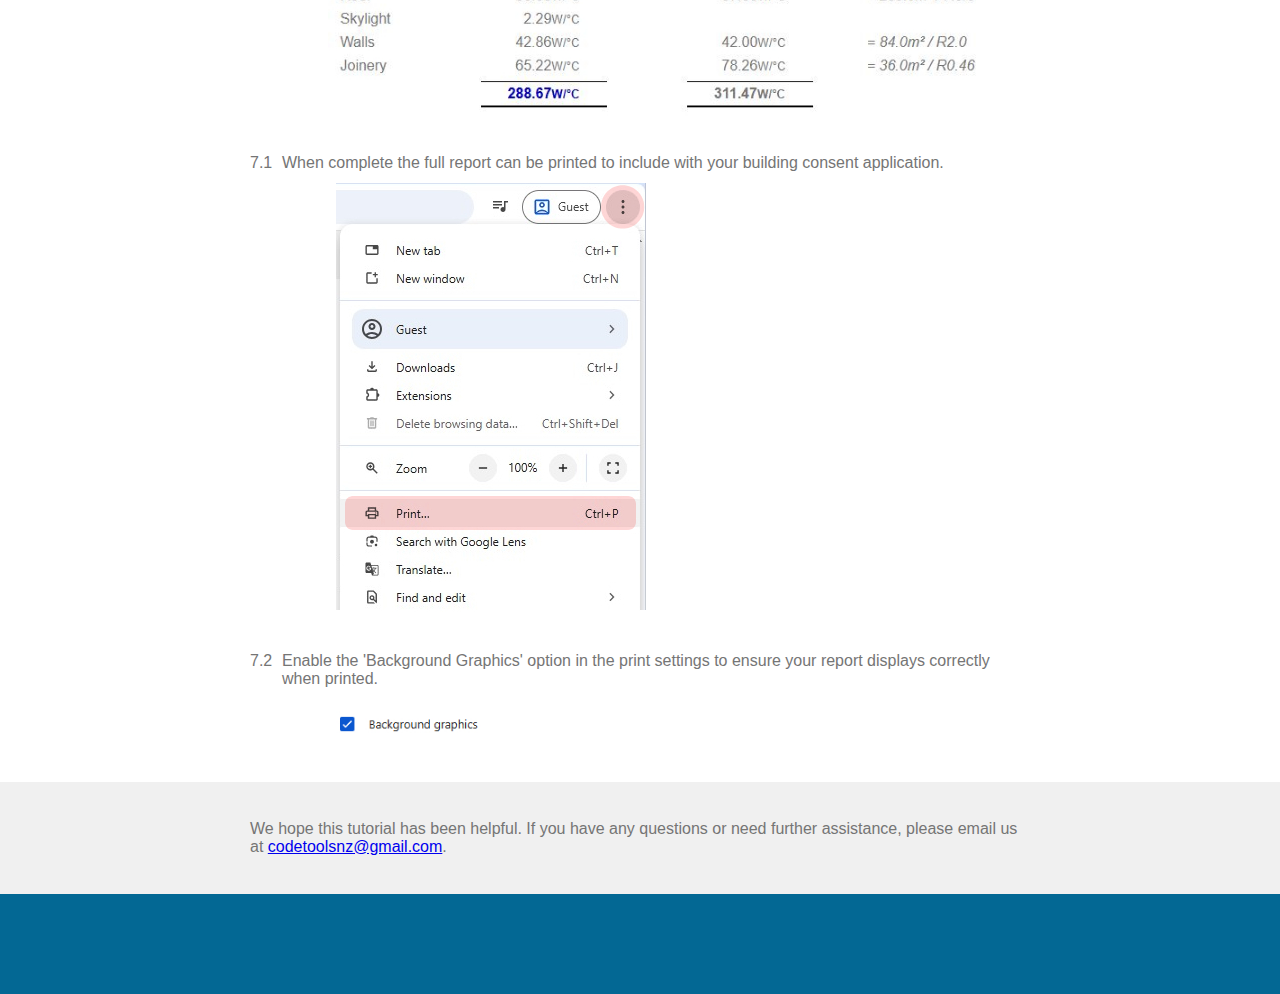
<file: guide.html>
<!DOCTYPE html>
<html>
<head>
    <link rel="stylesheet" href="calcstyle.css">
    <title>Code Tools - User Guide</title>
	<meta name="description" content="H1 Calculator Tutorial">
	<meta name="keywords" content="thermal efficiency, H1 compliance, H1/AS1, New Zealand Building Code, building thermal calculator, climate zones, R-value, thermal resistance, thermal conductivity, building insulation, energy efficiency">
	
	<meta charset="UTF-8">
    <meta name="viewport" content="width=device-width, initial-scale=1.0">
	
	<link rel="icon" type="image/png" sizes="16x16" href="/favicon-16.png">
	<link rel="icon" type="image/png" sizes="32x32" href="/favicon-32.png">
	
	
	<!-- Google tag (gtag.js) -->
	<script async src="https://www.googletagmanager.com/gtag/js?id=G-XQJS2QSW70"></script>
	<script>
	  window.dataLayer = window.dataLayer || [];
	  function gtag(){dataLayer.push(arguments);}
	  gtag('js', new Date());

	  gtag('config', 'G-XQJS2QSW70');
	</script>
	
</head>
<body>
	
	
	
	<div class="header">	
	
		<div class="logo">
			<a href="index.html">
				<img src="Media/Logo.svg" style="width:100%;" alt="Code Tools logo">
			</a>
		</div>
		
		<div class="navMenu">
			<p class="navItem"><a href="H1Calculator5.html" class="link-plain">CALCULATOR</a></p>
			<p class="navItem"><a href="contact.html" class="link-plain">CONTACT</a></p>
			<p class="navItem"><a href="about.html" class="link-plain">ABOUT</a></p>
			<p class="navItem"><a href="T&Cs.html" class="link-plain">T&Cs</a></p>
		</div>
	
	</div>
		
	
	
	<div class="banner">
	
		<div class="title">
		
		
			<div class="checkIt">
				<h1 class="h1">H1</h1>
				<h1 class="calc">CALCULATOR</h1>
			</div>
		
		</div>
	
				<img src="Media/Banner.jpg" class="banImg" alt="H1 Calculator Banner">
			
	</div>
	
	
	<div class="white">
		<div class="containerCCC">
		
			<h1>User Guidance</h1>
			<p>
				Welcome! This guide provides a overview of the Code Tools H1 Calculator - designed to help simplify H1 compliance. 
				Before you begin, please ensure you're familiar with our 
					<a href="https://www.codetools.co.nz/T&Cs.html" target="_blank" rel="noopener noreferrer">
						Terms and Conditions
					</a>
					and 
					<a href="https://www.building.govt.nz/assets/Uploads/building-code-compliance/h1-energy-efficiency/asvm/h1-energy-efficiency-as1-5th-edition-amendment-1.pdf" target="_blank" rel="noopener noreferrer">
						H1/AS1</a>. Let's get started.
			</p>
		</div>
		
	</div>
	
	
	<div class="grey">
		<div class="containerCC">
			
			<h2>General Information</h2>
			
			<div class="nextTo">
				<div class="index">
					<p>0.0</p>
				</div>
			
				<div>
					<p>
						Key metrics are displayed below each building element, including <br>
					</p>
					
				
					
					<ul>
						<li>Area-to-perimeter ratio</li>
						<li>Construction R-value</li>
						<li>Percentage of insulation</li>
						<li>Percentage of framing</li>
						<li>Net area</li>
						<li>Heat loss</li>
					</ul>
				</div>
				
			</div>
			
			<div class="nextTo">
				<div class="index">
					<p>0.1</p>
				</div>
			
			
				<div>
					<p>
						Each building element includes an R-value override option, which allows the user to enter a specific construction R-value sourced from third-party information. When this option is used, supporting evidence for the chosen R-value must be provided with any building consent application. 
					</p>
						
				</div>	
				
			</div>
			
			<div class="guideCon">
				<img src="Media/Guide/Over_R.jpg" alt="Override">
			</div>	
			
			
			<div class="nextTo">
				<div class="index">
					<p>0.2</p>
				</div>
			
			
				<div>
					<p>
						Only enter details for building elements that are part of your project. If there is no slab or suspended floor, just leave those inputs blank and they won’t be included in the calculation.
					</p>
						
				</div>	
				
			</div>
			
			
		</div>
	</div>
	
	
	
	<div class="white">
		<div class="containerCC">
			<h2>Part 1 - Project details</h2>
			
			<div class="nextTo">
				<div class="index">
					<p>1.0</p>
				</div>
				
				<div>
					<p>
						Enter the following details about your project: project name, author’s name, site address, and climate zone. See 
						<a href="https://www.building.govt.nz/assets/Uploads/building-code-compliance/h1-energy-efficiency/asvm/h1-energy-efficiency-as1-5th-edition-amendment-1.pdf" target="_blank" rel="noopener noreferrer">
							H1/AS1 - appendix C
						</a> 
						for climate zone definitions.
					</p>
				</div>
			</div>
			
			<div class="guideCon">
				<img src="Media/Guide/Pro_Dets.jpg" alt="Print">
			</div>	
			
		</div>
		
		
		
	</div>
			
	<div class="grey">
		<div class="containerCC">
			
			<h2>Part 2 - Slab</h2>
			
			
			<div class="nextTo">
				<div class="index">
					<p>2.0</p>
				</div>
				
				<div class="indexA">
					<p>a)</p>
				</div>
				
				<div>
					<p>Select the slab type. 
						
					</p>
				</div>
					
			</div>
			
			<div class="guideCon">
				<img src="Media/Guide/Slab_Type.jpg" alt="Slab Type">
			</div>
			
			<br>
			
			<div class="nextTo">
				<div class="index">
					<p></p>
				</div>
				
				<div class="indexA">
					<p>b)</p>
				</div>
				
				<div>
					<p>Then enter the area and perimeter length of the slab.</p> 
				</div>
			</div>
					
			<div class="guideCon">
				<img src="Media/Guide/Slab_Area.jpg" alt="Slab Area and Perimeter">
			</div>
			
			<div class="nextTo">
				<div class="index">
					<p></p>
				</div>
				
				<div class="indexA">
					<p></p>
				</div>
				
				<p>These parameters must be measured at the inside face of the walls, at the perimeter of the conditioned space.</p>
			</div>
			
			<div class="guideConA" style="margin-left:74px;">
				<img src="Media/Guide/Diagram.jpg" alt="How to measure">
			</div>
					
			
			<br><br>
			
			<div class="nextTo">
				<div class="index">
					<p></p>
				</div>
				
				<div class="indexA">
					<p>c)</p>
				</div>
				
				<div>
					<p>	
						Select applicable thermal features.
					</p>
				</div>
					
			</div>
			
			<div class="guideCon">
				<img src="Media/Guide/Slab_Feat.jpg" alt="Slab Features">
			</div>
			
			
			<div class="nextTo">
				<div class="index">
					<p></p>
				</div>
				
				<div class="indexA">
					<p>d)</p>
				</div>
							
				<div>
					<p>		
						If ‘Embedded Heating’ is enabled and the construction R-value of the slab doesn’t meet the minimum threshold a warning message will appear. 
					</p>
				</div>
					
			</div>
			
			<div class="guideCon">
				<img src="Media/Guide/Slab_Warn.jpg" alt="Slab Warning">
			</div>
			
		</div>
	</div>
		
	<div class="white">
		<div class="containerCC">
			
			<h2>Part 3 - Suspended Floor</h2>
			
			<div class="nextTo">
				<div class="index">
					<p>3.0</p>
				</div>
				
				<div class="indexA">
					<p>a)</p>
				</div>
				
				<div>
					<p>
						Enter the area of the suspended floor.
						
					</p>
				</div>
					
			</div>
			
			<div class="guideCon">
				<img src="Media/Guide/Sus_Area.jpg" alt="Floor Area">
			</div>
			
			<br>
			
			<div class="nextTo">
				<div class="index">
					<p></p>
				</div>
				
				<div class="indexA">
					<p>b)</p>
				</div>
				
				<div>
					<p>
						Enter the R-value of the underfloor insulation. 
						
					</p>
				</div>
					
			</div>
			
			<div class="guideCon">
				<img src="Media/Guide/Sus_Insu.jpg" alt="Floor Insulation">
			</div>
			
			<br>
			
			<div class="nextTo">
				<div class="index">
					<p></p>
				</div>
				
				<div class="indexA">
					<p>c)</p>
				</div>
				
				<div>
					<p>
						Select the appropriate framing specifications including joist size and spacing. 
					</p>
				</div>
					
			</div>
			
			<div class="guideCon">
				<img src="Media/Guide/Sus_Frame.jpg" alt="Floor Framing">
			</div>
			
			<br>
			
			<div class="nextTo">
				<div class="index">
					<p>3.1</p>
				</div>
				
				<div class="indexA">
					<p>a)</p>
				</div>
				
				<div>
					<p>
						If applicable, select the lining for the underside of the joists.
					</p>
				</div>
					
			</div>
			
			<div class="guideCon">
				<img src="Media/Guide/Sus_Lining.jpg" alt="Lining">
			</div>
			
			<br>
			
			<div class="nextTo">
				<div class="index">
					<p></p>
				</div>
				
				<div class="indexA">
					<p>b)</p>
				</div>
				
				<div>
					<p>
						If there is a lining, a still air space can also be included. Select the depth of the still air space as appropriate. 
					</p>
				</div>
					
			</div>
			
			<div class="guideCon">
				<img src="Media/Guide/Sus_Airgap.jpg" alt="Air space">
			</div>
			
			<br>
			
			<div class="nextTo">
				<div class="index">
					<p>3.2</p>
				</div>
				
				<div>
					<p>
						Select the enclosure type at the perimeter of the subfloor space.<br>
						If the subfloor enclosure type is ‘foundation wall’, enter the perimeter length of the subfloor.
					</p>
				</div>
					
			</div>
			
			<div class="guideCon">
							<img src="Media/Guide/Sus_Peri.jpg" alt="Enclosure">
			</div>
			
			<br>
			
			<div class="nextTo">
				<div class="index">
					<p>3.3</p>
				</div>
				
				<div>
					<p>
						Use these buttons to add and remove areas of suspended floor.
					</p>
				</div>
					
			</div>
			
			<div class="guideCon">
				<img src="Media/Guide/Floor_Btns.jpg" alt="Floor Buttons">
			</div>
			
		</div>
	</div>
		
	<div class="grey">
		<div class="containerCC">
			
			<h2>Part 4 - Roof</h2>
			
			
			<div class="nextTo">
				<div class="index">
					<p>4.0</p>
				</div>
				
				<div class="indexA">
					<p>a)</p>
				</div>
				
				<div>
					<p>
						Select the roof type.
					</p>
				</div>
					
			</div>
			
			<div class="guideCon">
				<img src="Media/Guide/Roof_Type.jpg" alt="Roof Type">
			</div>
			
			<br>
			
			<div class="nextTo">
				<div class="index">
					<p></p>
				</div>
				
				<div class="indexA">
					<p>b)</p>
				</div>
				
				<div>
					<p>
						Enter the total area of the roof element (including any skylights, but excluding the eaves).
					</p>
				</div>
					
			</div>
			
			<div class="guideCon">
				<img src="Media/Guide/Roof_Area.jpg" alt="Roof Area">
			</div>
			<br>
			
			<div class="nextTo">
				<div class="index">
					<p></p>
				</div>
				
				<div class="indexA">
					<p>c)</p>
				</div>
				
				<div>
					<p>
						Enter the R-value of the roof insulation. 
					</p>
				</div>	
				
			</div>	

			<div class="guideCon">
				<img src="Media/Guide/Roof_Insu.jpg" alt="Roof Insulation">
			</div>			

			<div class="nextTo">
				<div class="index">
					<p></p>
				</div>
				
				<div class="indexA">
					<p></p>
				</div>	
						
					<p>	
						A truss roof allows for two layers of insulation. Layer 1 sits at the bottom between the chords, and layer 2 is positioned on top, covering both the first layer and the chords.
					</p>
				
					
			</div>
			<br><br>
			
			<div class="nextTo">
				<div class="index">
					<p></p>
				</div>
				
				<div class="indexA">
					<p>d)</p>
				</div>
				
				<div>
					<p>
						If the roof type is ‘Rafter’, select the appropriate framing specifications. 
						
					</p>
				</div>
					
			</div>
			
			<div class="guideCon">
				<img src="Media/Guide/Roof_Framing.jpg" alt="Roof Framing">
			</div>
			
			<br>
			
			<div class="nextTo">
				<div class="index">
					<p>4.1</p>
				</div>
				
				<div class="indexA">
					<p>a)</p>
				</div>
				
				<div>
					<p>
						Use these buttons to add and remove skylights. 
					</p>
				</div>
					
			</div>
			
			<div class="guideCon">
				<img src="Media/Guide/Sky_Btns.jpg" alt="Skylight Buttons">
			</div>
			
			<br>
			
			<div class="nextTo">
				<div class="index">
					<p></p>
				</div>
				
				<div class="indexA">
					<p>b)</p>
				</div>
				
				<div>
					<p>
						Enter the dimensions and R-value of each skylight. 
					</p>
				</div>
					
			</div>
			
			<div class="guideCon">
				<img src="Media/Guide/Sky_Dims.jpg" alt="Skylight Parameters">
			</div>
			
			<br>
			
			<div class="nextTo">
				<div class="index">
					<p>4.2</p>
				</div>
				
				<div>
					<p>
						Use these buttons to add and remove areas of roof.
					</p>
				</div>
					
			</div>
			
			<div class="guideCon">
				<img src="Media/Guide/Roof_Btns.jpg" alt="Roof Buttons">
			</div>
			
			
	</div>
		</div>
		
	<div class="white">
		<div class="containerCC">
			
			<h2>Part 5 - Wall construction</h2>
			
			<div class="nextTo">
				<div class="index">
					<p>5.0</p>
				</div>
				
				<div>
					<p>
						Select the typical joinery specification. This will set the default R-value for all new joinery elements and update the R-value of existing joinery.
					</p>
				</div>
					
			</div>
			
			<div class="guideCon">
				<img src="Media/Guide/Joinery_Spec.jpg" alt="Joinery Specification">
			</div>
			
			<br>
			
			<div class="nextTo">
				<div class="index">
					<p>5.1</p>
				</div>
				
				<div class="indexA">
					<p>a)</p>
				</div>
				
				<div>
					<p>
						Define the building’s wall types to calculate the construction R-value of each type.<br>
						Select if the wall type is external or internal.
						
					</p>
				</div>
					
			</div>
			
			<div class="guideCon">
				<img src="Media/Guide/WallT_IntEx.jpg" alt="Interior or Exterior">
			</div>
			
			<br>
			
			<div class="nextTo">
				<div class="index">
					<p></p>
				</div>
				
				<div class="indexA">
					<p>b)</p>
				</div>
				
				<div>
					<p>
						For external wall types:<br>
					</p>	
					<br>
					<div class="nextTo">
						<div class="indexA">
							<p>i)</p>
						</div>
						<p>
							Select the cladding type. And enter the R-value of the wall insulation. 
						</p>
					
					</div>
				</div>
					
			</div>
			
			<div class="guideCon">
				<img src="Media/Guide/WallT_Cladding.jpg" alt="Wall Cladding">
			</div>	
			
			<br>
			
			<div class="nextTo">
				<div class="index">
					<p></p>
				</div>
					
				<div class="indexA">
					<p></p>
				</div>
				
				<div>
				
					<div class = "nextTo">
						<div class="indexA">
							<p>ii)</p>
						</div>
						<p>
							Then select the appropriate framing specifications.
						</p>
					</div>
					
					
						
				</div>
					
			</div>
			
			<div class="guideCon">
				<img src="Media/Guide/WallT_Framing.jpg" alt="Wall Framing">
			</div>
			
			<br>
			
			<div class="nextTo">
				<div class="index">
					<p></p>
				</div>
				
				<div class="indexA">
					<p>c)</p>
				</div>
				
				<div>
					<p>
						For internal wall types enter the R-value of the wall insulation. 
						Then select the appropriate framing specifications.
					</p>
				</div>
					
			</div>
			
			<br>
			
			<div class="nextTo">
				<div class="index">
					<p>5.2</p>
				</div>
			
				
				<div>
					<p>
						Use this button to add further wall types.
						
					</p>
				</div>
					
			</div>
			
			<div class="guideCon">
				<img src="Media/Guide/WallT_Btn.jpg" alt="Wall Type Button">
			</div>
			
	</div>
		</div>
		
	<div class="grey">
		<div class="containerCC">
		
		
			<h2>Part 6 - Walls</h2>
			
			<div class="nextTo">
				<div class="index">
					<p>6.0</p>
				</div>
				
				<div class="indexA">
					<p>a)</p>
				</div>
				
				<div>
					<p>
						Enter the dimensions or total area of the wall (including any joinery). <br>
						The system will automatically calculate the net wall area by subtracting any joinery.
				
					</p>
				</div>
					
			</div>
			
			<div class="guideCon">
				<img src="Media/Guide/Wall_Dims.jpg" alt="Wall Dimensions">
			</div>
			
			<div class="nextTo">
				<div class="index">
					<p></p>
				</div>
				
				<div class="indexA">
					<p></p>
				</div>
				
				
				<div>
					<p>
						Or enter the total area of the wall (including any joinery). <br>
						The system will automatically calculate the net wall area by subtracting any joinery.
					</p>
				</div>
					
			</div>
			
			<div class="guideCon">
				<img src="Media/Guide/Wall_Area.jpg" alt="Wall Area">
			</div>
			
			<br>
			
			<div class="nextTo">
				<div class="index">
					<p></p>
				</div>
				
				<div class="indexA">
					<p>b)</p>
				</div>
				
				<div>
					<p>
						Then select the appropriate wall type from the drop down menu. The options of the drop down menu correspond to the wall types defined above in the wall construction section. 
						
					</p>
				</div>
					
			</div>
			
			<div class="guideCon">
				<img src="Media/Guide/WallT_Sel.jpg" alt="Wall Type Select">
			</div>
			
			<br>
			
			<div class="nextTo">
				<div class="index">
					<p></p>
				</div>
				
				<div class="indexA">
					<p>c)</p>
				</div>
				
				<div>
					<p>
						The calculator allows users to enter each wall individually. Alternatively, if multiple (or all) walls share the same thermal resistance (R-value), their combined area can be entered as a single value. 
					</p>
				</div>
					
			</div>
			
			<br><br>
			
			<div class="nextTo">
				<div class="index">
					<p>6.1</p>
				</div>
				
				<div>
					<p>
						Use these buttons to add and remove walls.
						
					</p>
				</div>
					
			</div>
			
			<div class="guideCon">
				<img src="Media/Guide/Wall_Btns.jpg" alt="Wall Buttons">
			</div>
			
			<br>
			
			<div class="nextTo">
				<div class="index">
					<p>6.2</p>
				</div>
				
				<div>
					<p>
						Use these buttons to add and remove joinery elements from the wall. <br>
						Joinery elements include windows and doors.
						
					</p>
				</div>
					
			</div>
			
			<div class="guideCon">
				<img src="Media/Guide/Joinery_Btns.jpg" alt="Wall Type Select">
			</div>
			
			<br>
			
			<div class="nextTo">
				<div class="index">
					<p>6.3</p>
				</div>
				
				<div class="indexA">
					<p>a)</p>
				</div>
				
				<div>
					<p>
						Enter the dimensions of each joinery element.  
						
					</p>
				</div>
					
			</div>
			
			<div class="guideCon">
							<img src="Media/Guide/Joinery_Dims.jpg" alt="Joinery Dimensions">
			</div>
			
			<div class="nextTo">
				<div class="index">
					<p></p>
				</div>
				
				<div class="indexA">
					<p></p>
				</div>
				
				<div>
					<p>
						Or enter the area of each joinery element.  
						
					</p>
				</div>
					
			</div>
			
			<div class="guideCon">
							<img src="Media/Guide/Joinery_Area.jpg" alt="Joinery Area">
			</div>
			
			<br>
			
			<div class="nextTo">
				<div class="index">
					<p></p>
				</div>
				
				<div class="indexA">
					<p>b)</p>
				</div>
				
				<div>
					<p>
						If necessary, adjust the R-values of the joinery elements. <br><br>
						By default the R-value of each new joinery element will match the typical joinery specification selected above in the wall construction section. 
						<br><br>Note that changing the typical joinery specification will update the R-value of all existing joinery elements.
					</p>
				</div>
					
			</div>
			
			<br>
			
			<div class="nextTo">
				<div class="index">
					<p></p>
				</div>
				
				<div class="indexA">
					<p>c)</p>
				</div>
				
				<div>
					<p>
						The calculator allows users to enter each joinery element individually. Alternatively, if multiple (or all) joinery elements share the same thermal resistance (R-value), their combined area can be entered as a single value.
					</p>
				</div>
					
			</div>
			
			
			
			<br>
			
			<div class="nextTo">
				<div class="index">
					<p></p>
				</div>
				
				<div class="indexA">
					<p>d)</p>
				</div>
				
				<div>
					<p>
						Joinery labels can be modified by the user.
					</p>
				</div>
					
			</div>
			
			<br>
			
			<br>
			
			<div class="nextTo">
				<div class="index">
					<p>6.4</p>
				</div>
				
				<div>
					<p>
						If the total joinery area of the building exceeds 40% of the total building wall area a warning message will appear.
									
					</p>
				</div>
					
			</div>
			
			<div class="guideCon">
				<img src="Media/Guide/Joinery_Warn.jpg" alt="Warning">
			</div>	
			
			
	</div>
		</div>
		
	<div class="white">
		<div class="containerCC">
			
			<h2>Part 7 - Results</h2>
			
			<div class="nextTo">
				<div class="index">
					<p>7.0</p>
				</div>
				
				<div>
					<p>
						The energy loss of both the proposed building and the reference building are displayed in the results section. 
				
						<br><br>
						Once all project parameters have been entered correctly, if the proposed building has a heat loss value less than the reference building the design is deemed compliant with Building Code requirement H1.2a, as per H1/AS1 Edition 5.
										
					</p>
				</div>
					
			</div>
			
			<div class="guideCon" style="margin-left:78px;">
				<img src="Media/Guide/Results.jpg" alt="Results">
			</div>	
			
			<div class="nextTo">
				<div class="index">
					<p>7.1</p>
				</div>
				
				<div>
					<p>
						When complete the full report can be printed to include with your building consent application.				
					</p>
				</div>
					
			</div>
			
			<div class="guideConA" style="margin-left:86px;">
				<img src="Media/Guide/Print.jpg" alt="Print">
			</div>	
			
			<br><br>
			
			<div class="nextTo">
				<div class="index">
					<p>7.2</p>
				</div>
				
				<div>
					<p>
						Enable the 'Background Graphics' option in the print settings to ensure your report displays correctly when printed.			
					</p>
				</div>
					
			</div>
			
			<div class="guideCon"">
				<img src="Media/Guide/Bk_Graphics.jpg" alt="Graphics option">
			</div>	
			
	</div>
		</div>
		
	<div class="grey">
		<div class="containerCC">
			<br>
				<p>
					We hope this tutorial has been helpful. If you have any questions or need further assistance, please email us at 
					<a href="mailto:codetoolsnz@gmail.com">codetoolsnz@gmail.com</a>.
				</p>
			<br>
			
			
			
				
			
		</div>
	</div>


		
	<div class="footer">
		
	</div>	
	

</body>
</html>
</file>
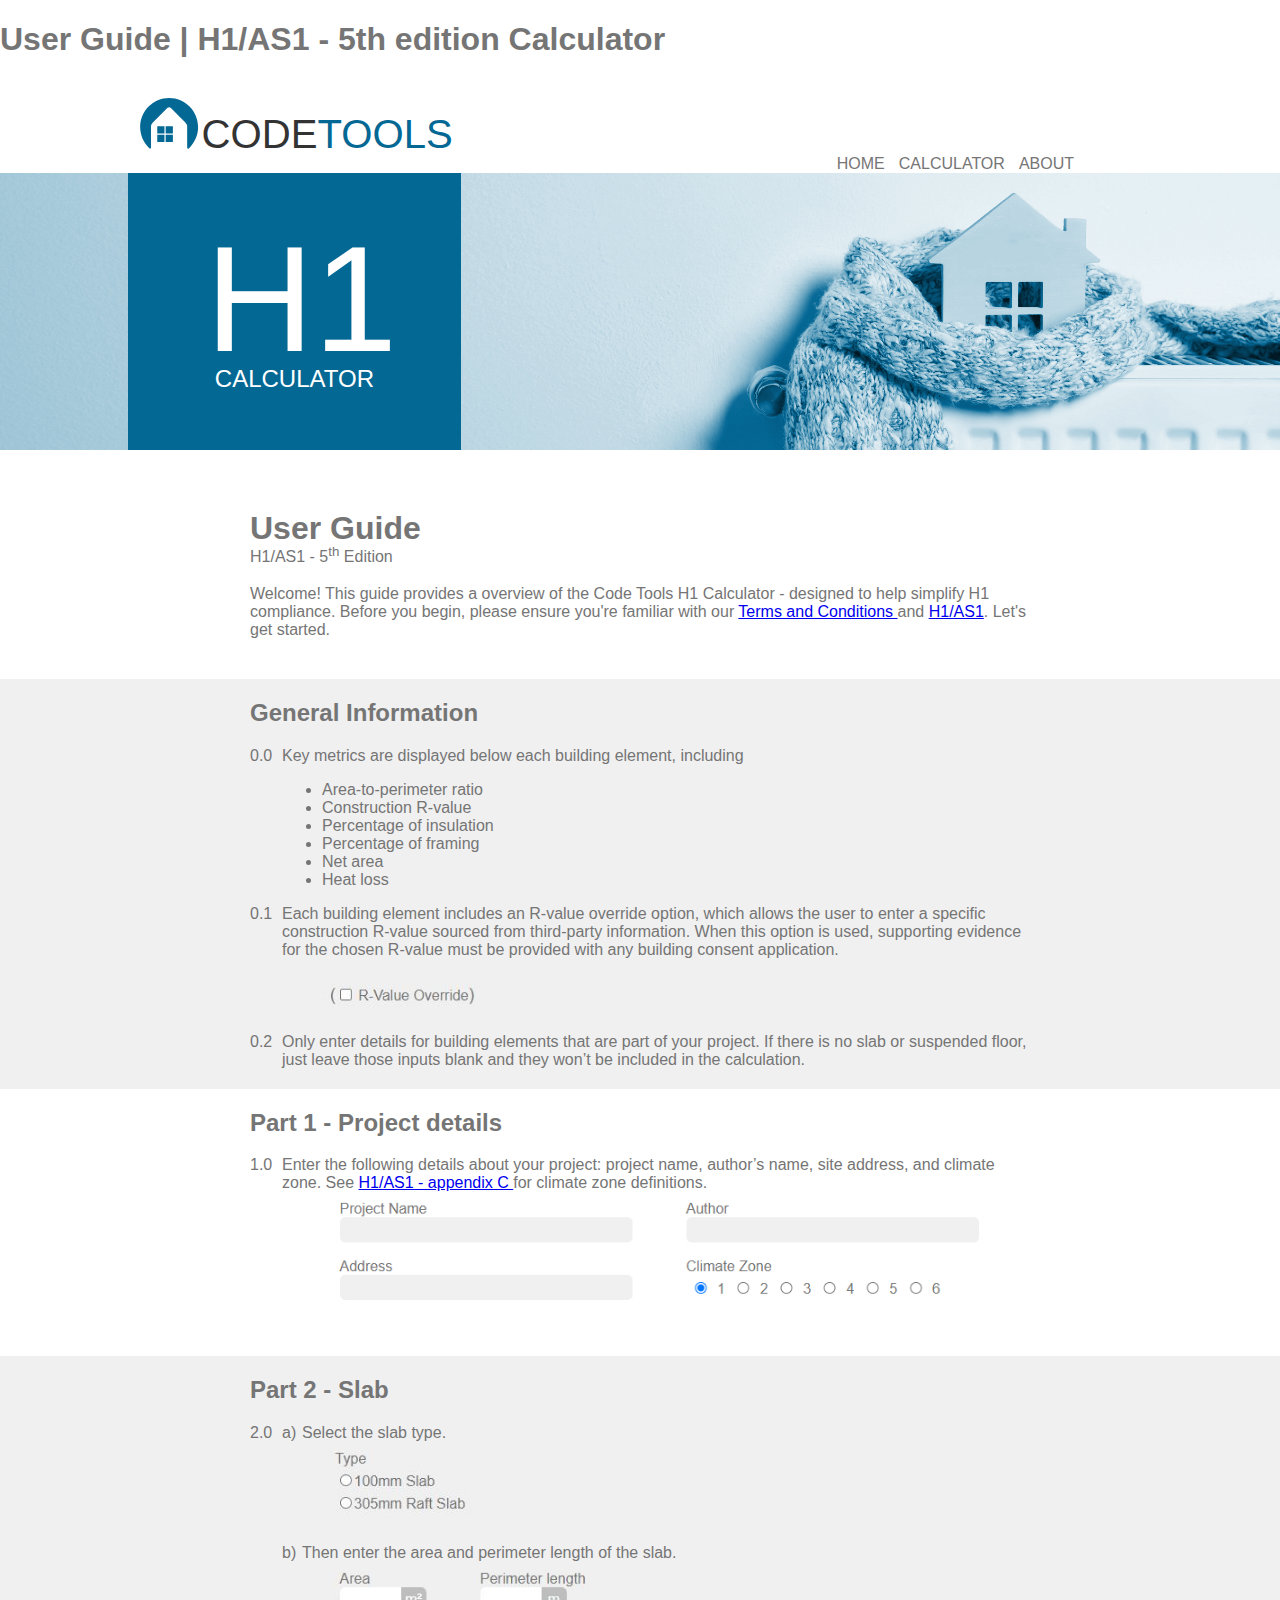
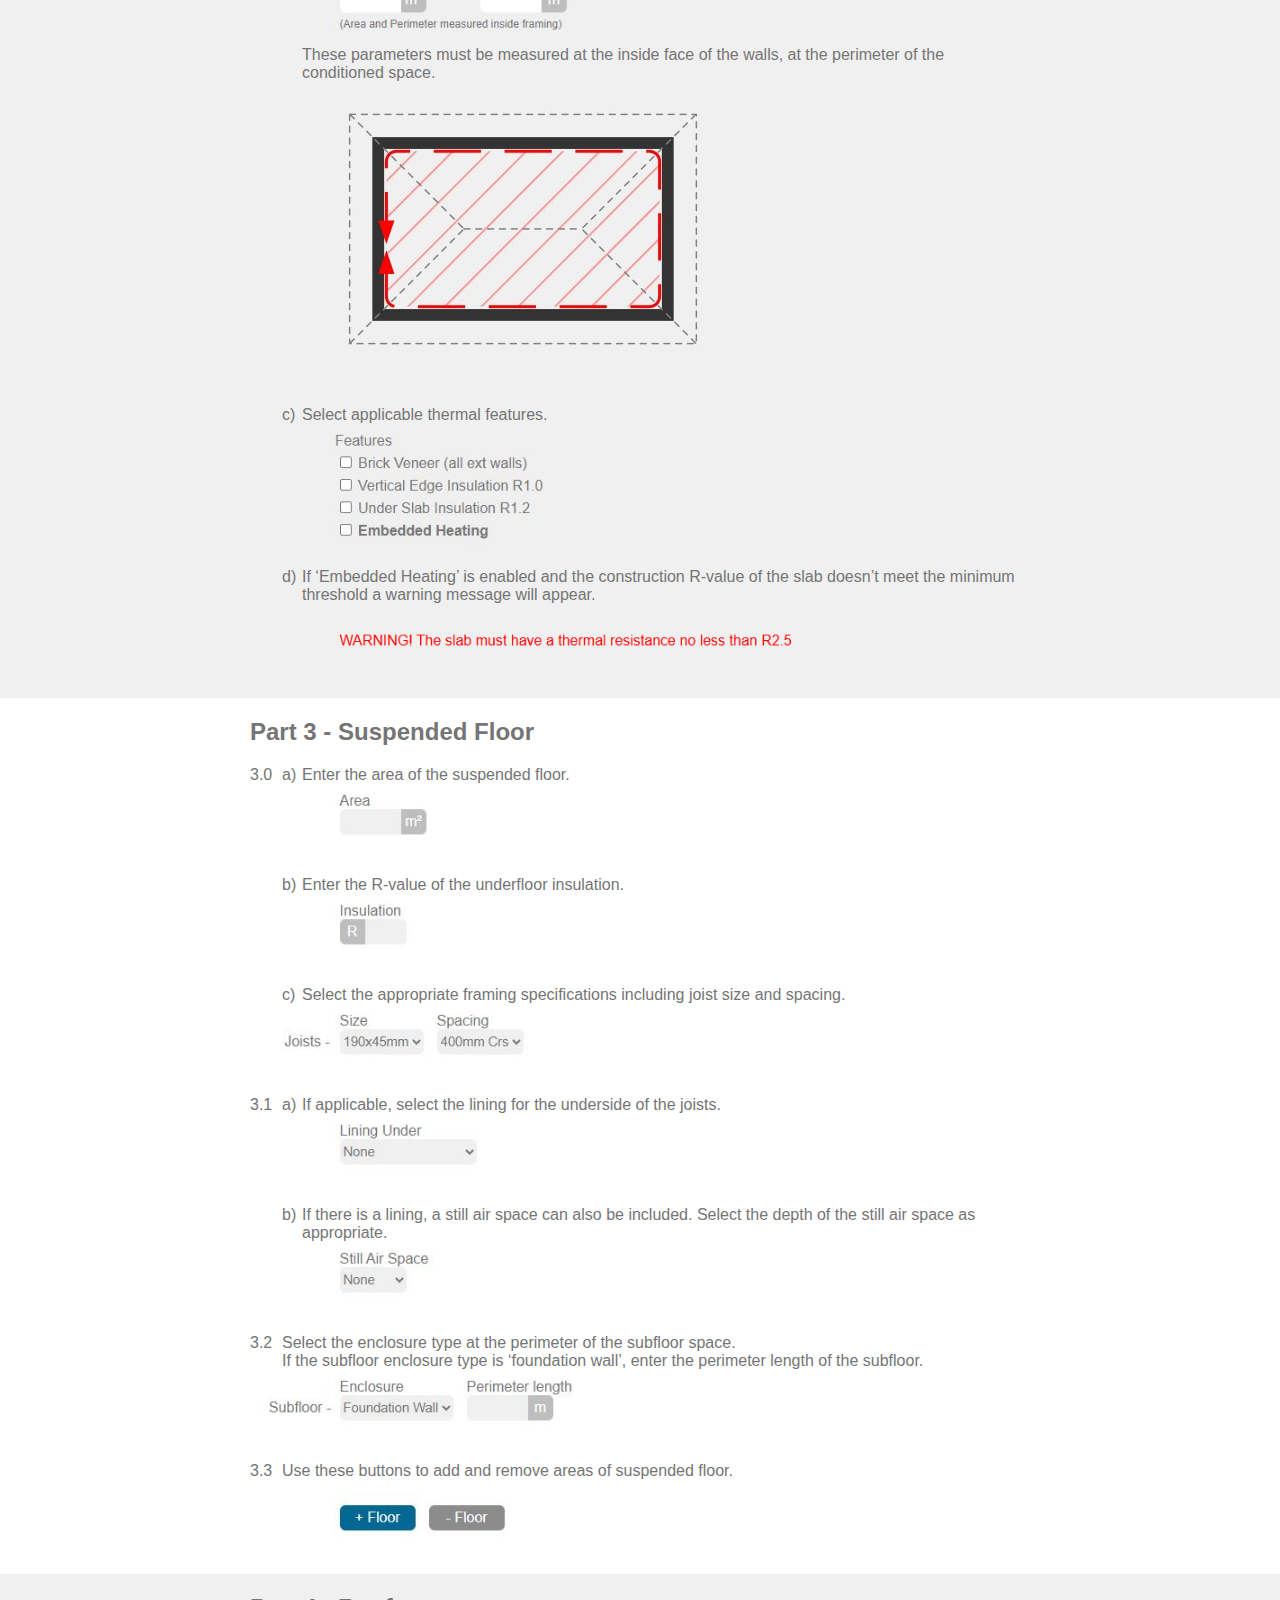
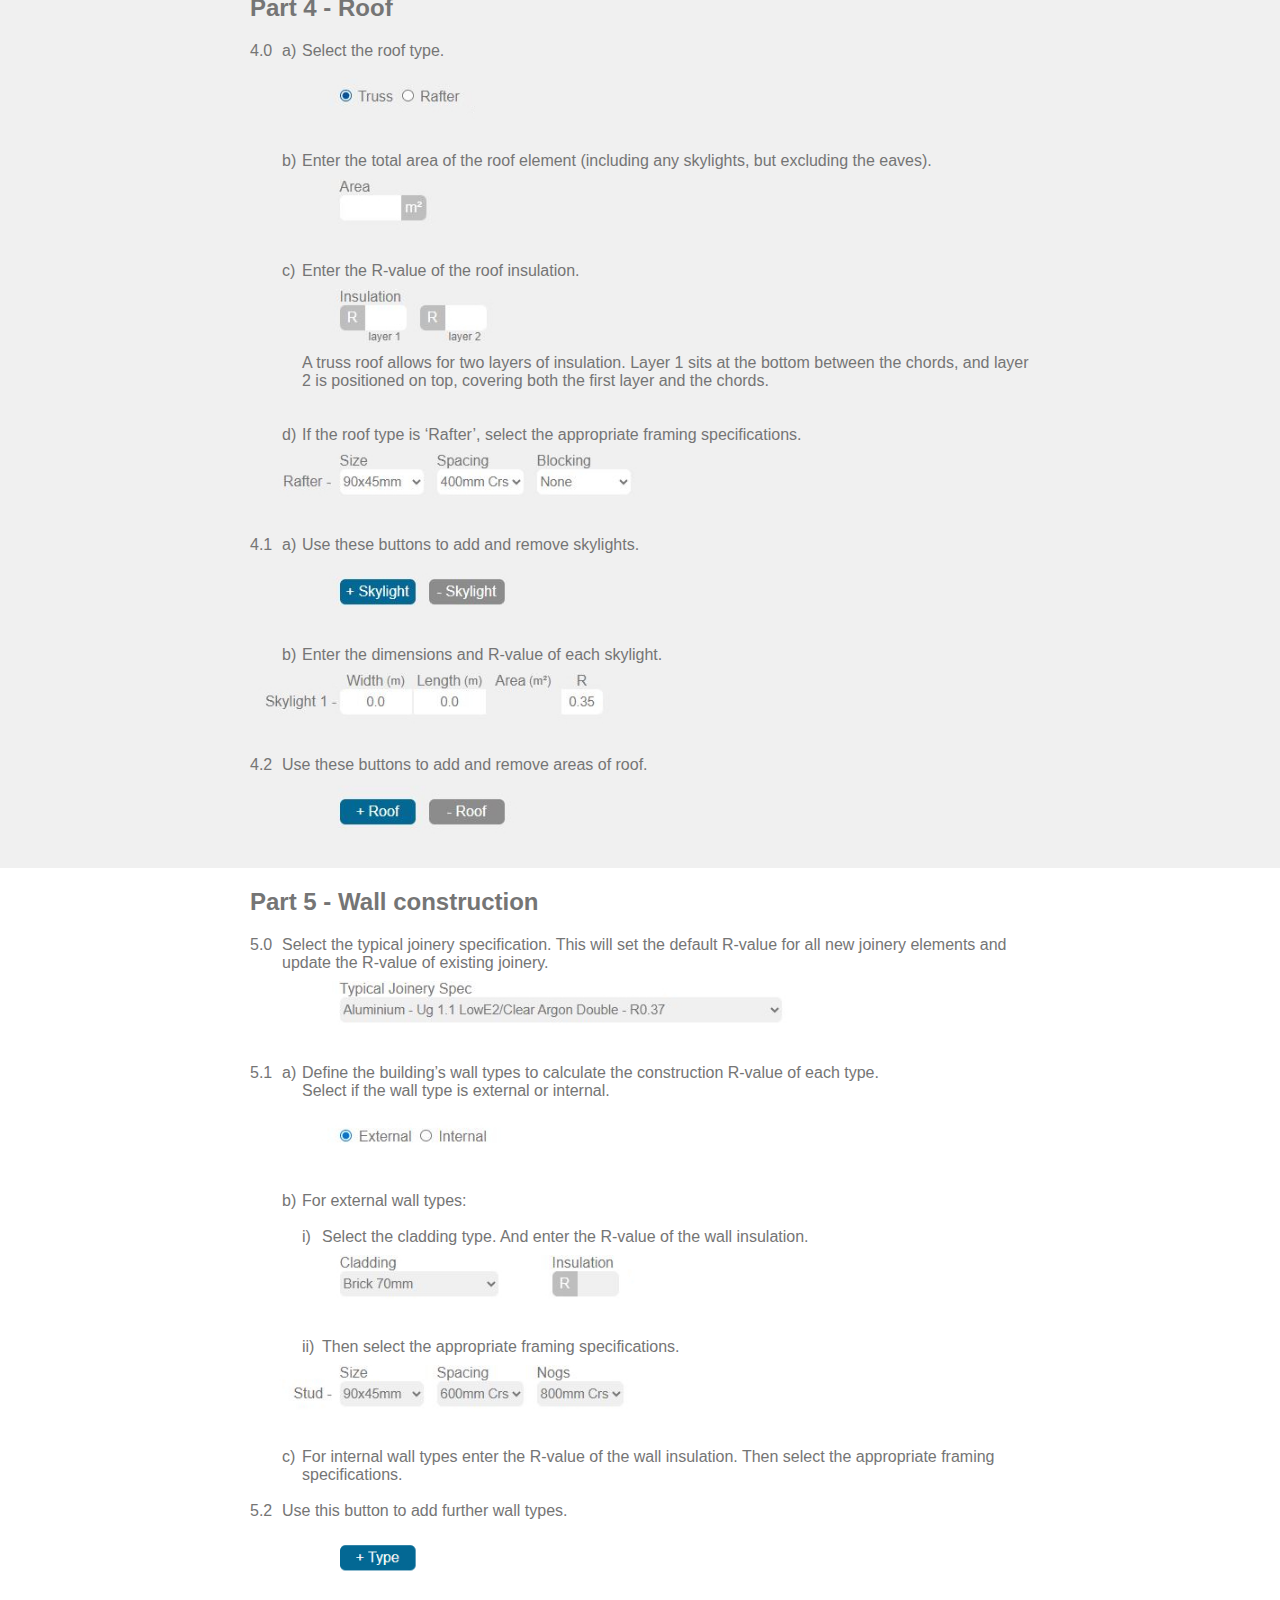
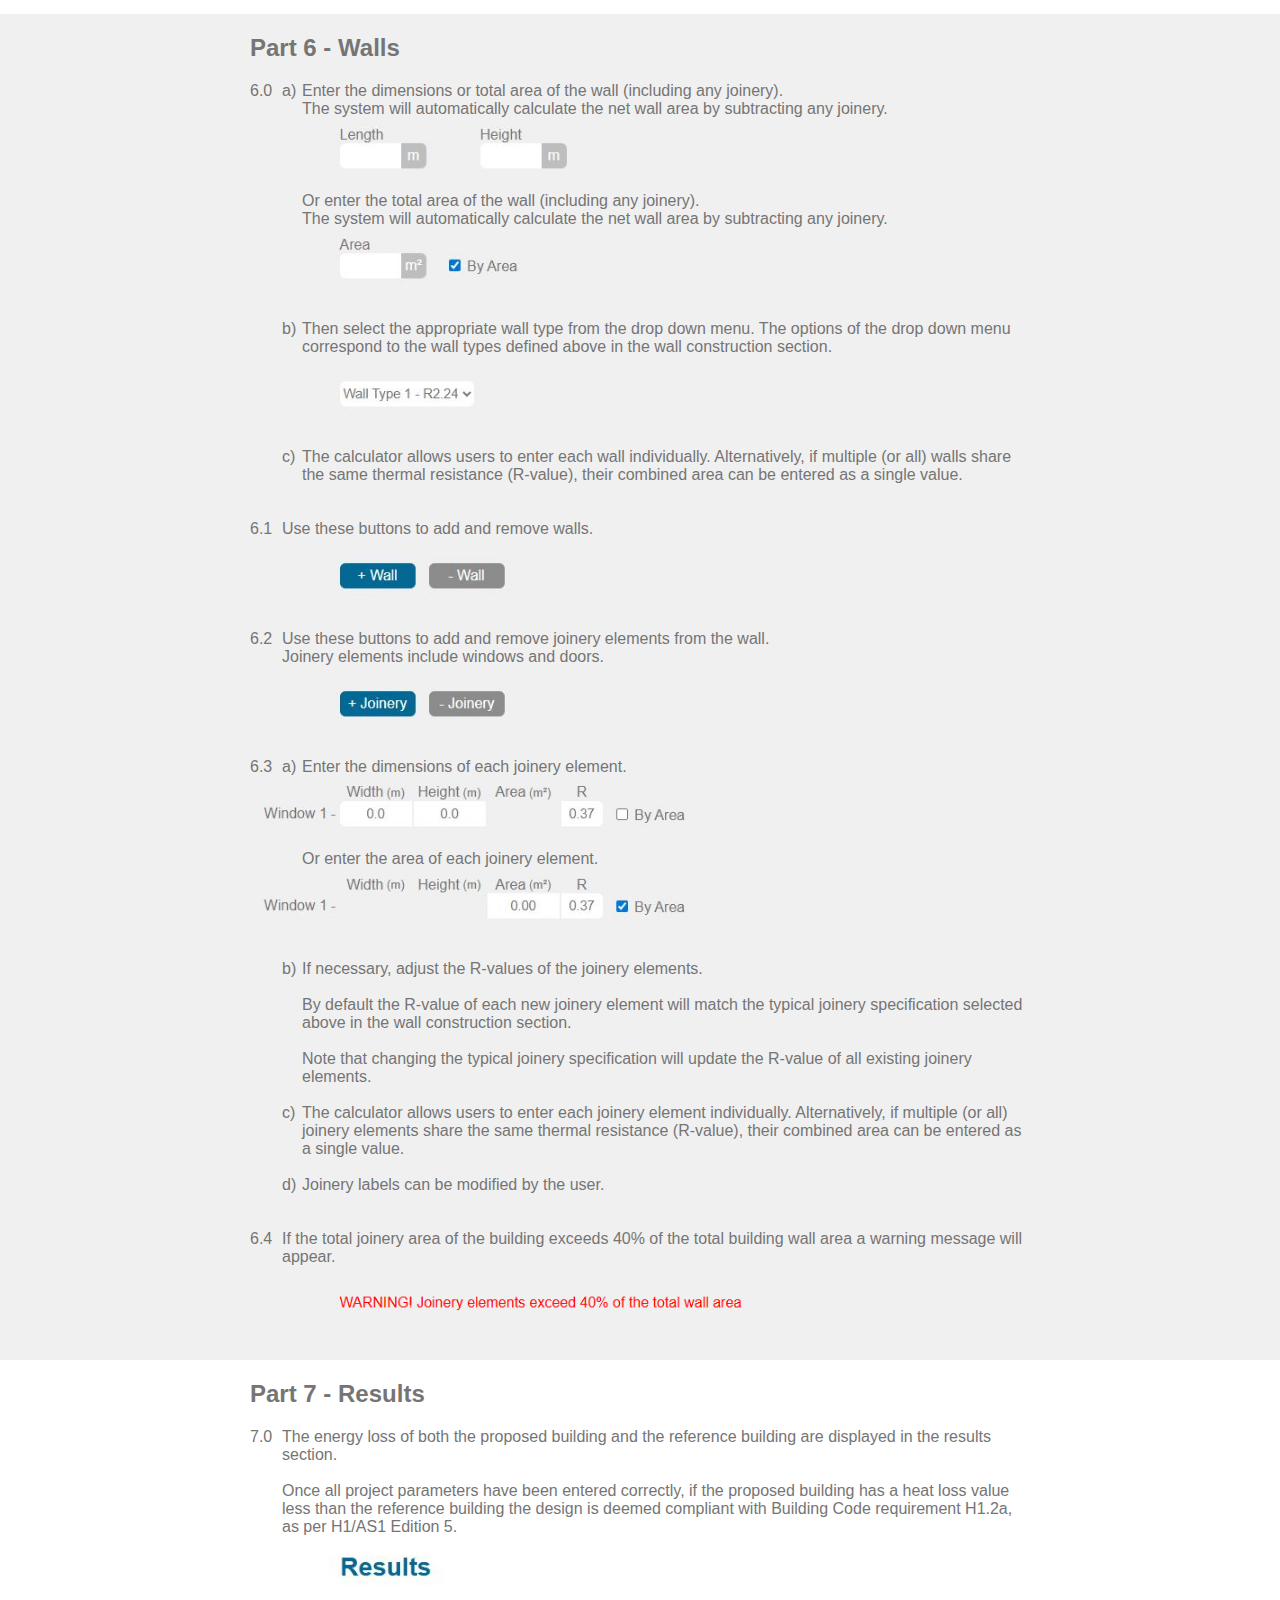
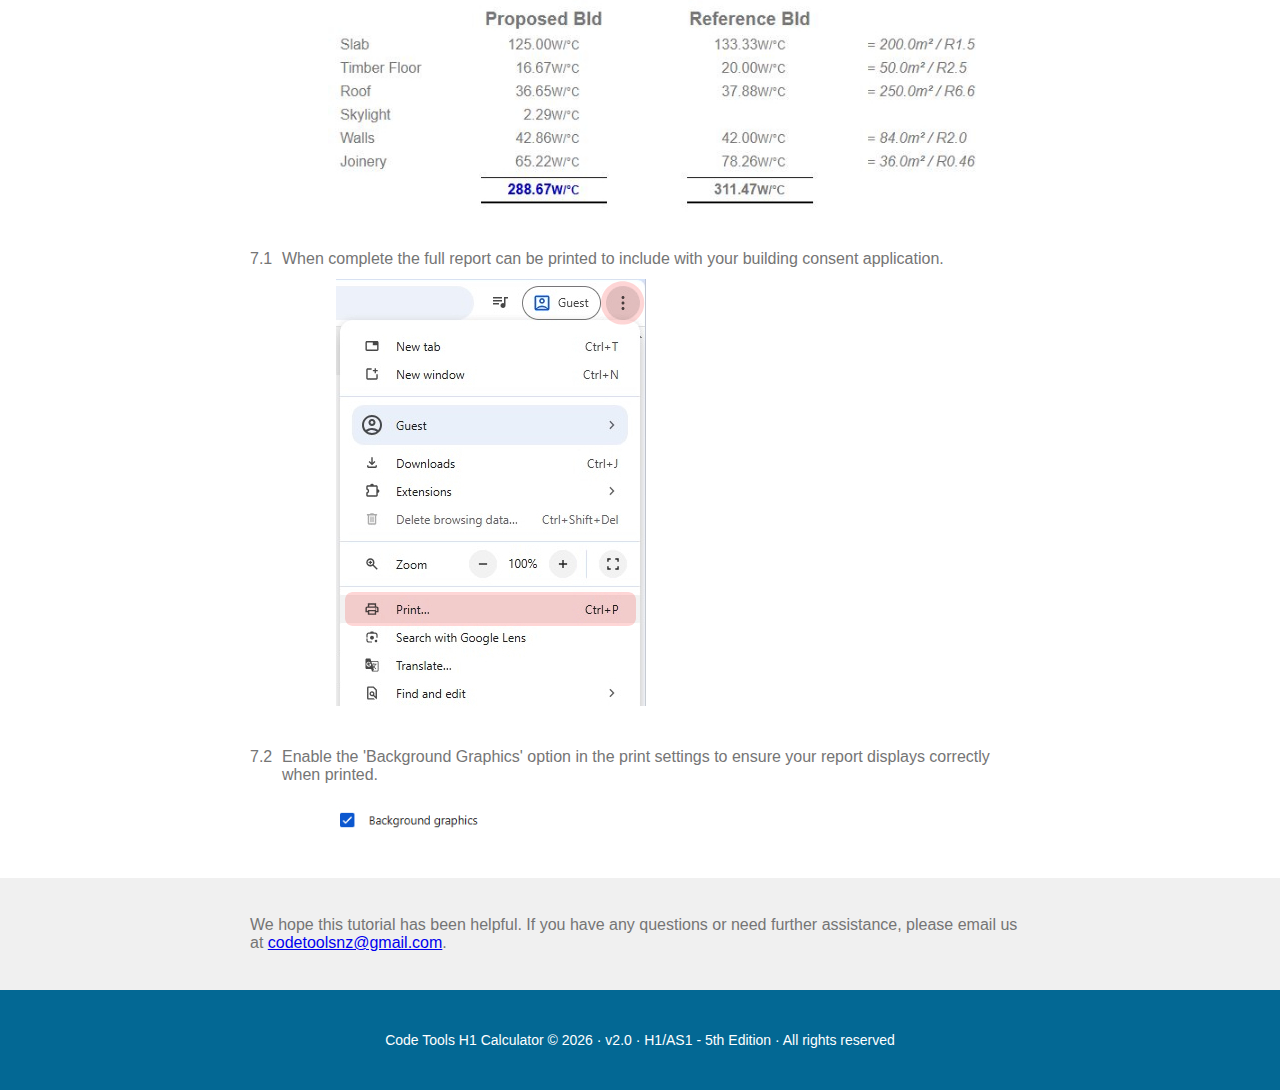
<file: guide5.html>
<!DOCTYPE html>
<html>
<head>
    <link rel="stylesheet" href="calcstyle.css">
    <title>Code Tools - User Guide</title>
	<meta name="description" content="H1 Calculator Tutorial">
	<meta name="keywords" content="thermal efficiency, H1 compliance, H1/AS1, New Zealand Building Code, building thermal calculator, climate zones, R-value, thermal resistance, thermal conductivity, building insulation, energy efficiency">
	
	<meta charset="UTF-8">
    <meta name="viewport" content="width=device-width, initial-scale=1.0">
	
	<link rel="icon" type="image/png" sizes="16x16" href="/favicon-16.png">
	<link rel="icon" type="image/png" sizes="32x32" href="/favicon-32.png">
	
	
	<!-- Google tag (gtag.js) -->
	<script async src="https://www.googletagmanager.com/gtag/js?id=G-XQJS2QSW70"></script>
	<script>
	  window.dataLayer = window.dataLayer || [];
	  function gtag(){dataLayer.push(arguments);}
	  gtag('js', new Date());

	  gtag('config', 'G-XQJS2QSW70');
	</script>
	
</head>
<body>
	
	<h1 class="sr-only">User Guide | H1/AS1 - 5th edition Calculator</h1>
	
	<div class="header">	
	
		<div class="logo">
			<a href="index.html">
				<img src="Media/Logo.svg" style="width:100%;" alt="Code Tools logo">
			</a>
		</div>
		
		<div class="navMenu">
		
			<p class="navItem"><a href="index.html" class="link-plain">HOME</a></p>
			<p class="navItem"><a href="H1Calculator5.html" class="link-plain">CALCULATOR</a></p>
			<p class="navItem"><a href="about5.html" class="link-plain">ABOUT</a></p>
			
		</div>
	
	</div>
		
	
	
	<div class="banner">
	
		<div class="title">
		
			<div class="checkIt">
				<div class="h1">H1</div>
				<div class="calc">CALCULATOR</div>
			</div>
		
		</div>
	
				<img src="Media/Banner.jpg" class="banImg" alt="H1 Calculator Banner">
			
	</div>
	
	
	<div class="white">
		<div class="containerCCC">
		
			<h1>User Guide</h1>
			<p style=" margin-top:-24px;">H1/AS1 - 5<sup>th</sup> Edition</p>
			
			<br>
			
			
			<p>
				Welcome! This guide provides a overview of the Code Tools H1 Calculator - designed to help simplify H1 compliance. 
				Before you begin, please ensure you're familiar with our 
					<a href="https://www.codetools.co.nz/T&Cs.html" target="_blank" rel="noopener noreferrer">
						Terms and Conditions
					</a>
					and 
					<a href="https://www.building.govt.nz/assets/Uploads/building-code-compliance/h1-energy-efficiency/asvm/h1-energy-efficiency-as1-5th-edition-amendment-1.pdf" target="_blank" rel="noopener noreferrer">
						H1/AS1</a>. Let's get started.
			</p>
		</div>
		
	</div>
	
	
	<div class="grey">
		<div class="containerCC">
			
			<h2>General Information</h2>
			
			<div class="nextTo">
				<div class="index">
					<p>0.0</p>
				</div>
			
				<div>
					<p>
						Key metrics are displayed below each building element, including <br>
					</p>
					
				
					
					<ul>
						<li>Area-to-perimeter ratio</li>
						<li>Construction R-value</li>
						<li>Percentage of insulation</li>
						<li>Percentage of framing</li>
						<li>Net area</li>
						<li>Heat loss</li>
					</ul>
				</div>
				
			</div>
			
			<div class="nextTo">
				<div class="index">
					<p>0.1</p>
				</div>
			
			
				<div>
					<p>
						Each building element includes an R-value override option, which allows the user to enter a specific construction R-value sourced from third-party information. When this option is used, supporting evidence for the chosen R-value must be provided with any building consent application. 
					</p>
						
				</div>	
				
			</div>
			
			<div class="guideCon">
				<img src="Media/Guide/Over_R.jpg" alt="Override">
			</div>	
			
			
			<div class="nextTo">
				<div class="index">
					<p>0.2</p>
				</div>
			
			
				<div>
					<p>
						Only enter details for building elements that are part of your project. If there is no slab or suspended floor, just leave those inputs blank and they won’t be included in the calculation.
					</p>
						
				</div>	
				
			</div>
			
			
		</div>
	</div>
	
	
	
	<div class="white">
		<div class="containerCC">
			<h2>Part 1 - Project details</h2>
			
			<div class="nextTo">
				<div class="index">
					<p>1.0</p>
				</div>
				
				<div>
					<p>
						Enter the following details about your project: project name, author’s name, site address, and climate zone. See 
						<a href="https://www.building.govt.nz/assets/Uploads/building-code-compliance/h1-energy-efficiency/asvm/h1-energy-efficiency-as1-5th-edition-amendment-1.pdf" target="_blank" rel="noopener noreferrer">
							H1/AS1 - appendix C
						</a> 
						for climate zone definitions.
					</p>
				</div>
			</div>
			
			<div class="guideCon">
				<img src="Media/Guide/Pro_Dets.jpg" alt="Print">
			</div>	
			
		</div>
		
		
		
	</div>
			
	<div class="grey">
		<div class="containerCC">
			
			<h2>Part 2 - Slab</h2>
			
			
			<div class="nextTo">
				<div class="index">
					<p>2.0</p>
				</div>
				
				<div class="indexA">
					<p>a)</p>
				</div>
				
				<div>
					<p>Select the slab type. 
						
					</p>
				</div>
					
			</div>
			
			<div class="guideCon">
				<img src="Media/Guide/Slab_Type.jpg" alt="Slab Type">
			</div>
			
			<br>
			
			<div class="nextTo">
				<div class="index">
					<p></p>
				</div>
				
				<div class="indexA">
					<p>b)</p>
				</div>
				
				<div>
					<p>Then enter the area and perimeter length of the slab.</p> 
				</div>
			</div>
					
			<div class="guideCon">
				<img src="Media/Guide/Slab_Area.jpg" alt="Slab Area and Perimeter">
			</div>
			
			<div class="nextTo">
				<div class="index">
					<p></p>
				</div>
				
				<div class="indexA">
					<p></p>
				</div>
				
				<p>These parameters must be measured at the inside face of the walls, at the perimeter of the conditioned space.</p>
			</div>
			
			<div class="guideConA" style="margin-left:74px;">
				<img src="Media/Guide/Diagram.jpg" alt="How to measure">
			</div>
					
			
			<br><br>
			
			<div class="nextTo">
				<div class="index">
					<p></p>
				</div>
				
				<div class="indexA">
					<p>c)</p>
				</div>
				
				<div>
					<p>	
						Select applicable thermal features.
					</p>
				</div>
					
			</div>
			
			<div class="guideCon">
				<img src="Media/Guide/Slab_Feat.jpg" alt="Slab Features">
			</div>
			
			
			<div class="nextTo">
				<div class="index">
					<p></p>
				</div>
				
				<div class="indexA">
					<p>d)</p>
				</div>
							
				<div>
					<p>		
						If ‘Embedded Heating’ is enabled and the construction R-value of the slab doesn’t meet the minimum threshold a warning message will appear. 
					</p>
				</div>
					
			</div>
			
			<div class="guideCon">
				<img src="Media/Guide/Slab_Warn.jpg" alt="Slab Warning">
			</div>
			
		</div>
	</div>
		
	<div class="white">
		<div class="containerCC">
			
			<h2>Part 3 - Suspended Floor</h2>
			
			<div class="nextTo">
				<div class="index">
					<p>3.0</p>
				</div>
				
				<div class="indexA">
					<p>a)</p>
				</div>
				
				<div>
					<p>
						Enter the area of the suspended floor.
						
					</p>
				</div>
					
			</div>
			
			<div class="guideCon">
				<img src="Media/Guide/Sus_Area.jpg" alt="Floor Area">
			</div>
			
			<br>
			
			<div class="nextTo">
				<div class="index">
					<p></p>
				</div>
				
				<div class="indexA">
					<p>b)</p>
				</div>
				
				<div>
					<p>
						Enter the R-value of the underfloor insulation. 
						
					</p>
				</div>
					
			</div>
			
			<div class="guideCon">
				<img src="Media/Guide/Sus_Insu.jpg" alt="Floor Insulation">
			</div>
			
			<br>
			
			<div class="nextTo">
				<div class="index">
					<p></p>
				</div>
				
				<div class="indexA">
					<p>c)</p>
				</div>
				
				<div>
					<p>
						Select the appropriate framing specifications including joist size and spacing. 
					</p>
				</div>
					
			</div>
			
			<div class="guideCon">
				<img src="Media/Guide/Sus_Frame.jpg" alt="Floor Framing">
			</div>
			
			<br>
			
			<div class="nextTo">
				<div class="index">
					<p>3.1</p>
				</div>
				
				<div class="indexA">
					<p>a)</p>
				</div>
				
				<div>
					<p>
						If applicable, select the lining for the underside of the joists.
					</p>
				</div>
					
			</div>
			
			<div class="guideCon">
				<img src="Media/Guide/Sus_Lining.jpg" alt="Lining">
			</div>
			
			<br>
			
			<div class="nextTo">
				<div class="index">
					<p></p>
				</div>
				
				<div class="indexA">
					<p>b)</p>
				</div>
				
				<div>
					<p>
						If there is a lining, a still air space can also be included. Select the depth of the still air space as appropriate. 
					</p>
				</div>
					
			</div>
			
			<div class="guideCon">
				<img src="Media/Guide/Sus_Airgap.jpg" alt="Air space">
			</div>
			
			<br>
			
			<div class="nextTo">
				<div class="index">
					<p>3.2</p>
				</div>
				
				<div>
					<p>
						Select the enclosure type at the perimeter of the subfloor space.<br>
						If the subfloor enclosure type is ‘foundation wall’, enter the perimeter length of the subfloor.
					</p>
				</div>
					
			</div>
			
			<div class="guideCon">
							<img src="Media/Guide/Sus_Peri.jpg" alt="Enclosure">
			</div>
			
			<br>
			
			<div class="nextTo">
				<div class="index">
					<p>3.3</p>
				</div>
				
				<div>
					<p>
						Use these buttons to add and remove areas of suspended floor.
					</p>
				</div>
					
			</div>
			
			<div class="guideCon">
				<img src="Media/Guide/Floor_Btns.jpg" alt="Floor Buttons">
			</div>
			
		</div>
	</div>
		
	<div class="grey">
		<div class="containerCC">
			
			<h2>Part 4 - Roof</h2>
			
			
			<div class="nextTo">
				<div class="index">
					<p>4.0</p>
				</div>
				
				<div class="indexA">
					<p>a)</p>
				</div>
				
				<div>
					<p>
						Select the roof type.
					</p>
				</div>
					
			</div>
			
			<div class="guideCon">
				<img src="Media/Guide/Roof_Type.jpg" alt="Roof Type">
			</div>
			
			<br>
			
			<div class="nextTo">
				<div class="index">
					<p></p>
				</div>
				
				<div class="indexA">
					<p>b)</p>
				</div>
				
				<div>
					<p>
						Enter the total area of the roof element (including any skylights, but excluding the eaves).
					</p>
				</div>
					
			</div>
			
			<div class="guideCon">
				<img src="Media/Guide/Roof_Area.jpg" alt="Roof Area">
			</div>
			<br>
			
			<div class="nextTo">
				<div class="index">
					<p></p>
				</div>
				
				<div class="indexA">
					<p>c)</p>
				</div>
				
				<div>
					<p>
						Enter the R-value of the roof insulation. 
					</p>
				</div>	
				
			</div>	

			<div class="guideCon">
				<img src="Media/Guide/Roof_Insu.jpg" alt="Roof Insulation">
			</div>			

			<div class="nextTo">
				<div class="index">
					<p></p>
				</div>
				
				<div class="indexA">
					<p></p>
				</div>	
						
					<p>	
						A truss roof allows for two layers of insulation. Layer 1 sits at the bottom between the chords, and layer 2 is positioned on top, covering both the first layer and the chords.
					</p>
				
					
			</div>
			<br><br>
			
			<div class="nextTo">
				<div class="index">
					<p></p>
				</div>
				
				<div class="indexA">
					<p>d)</p>
				</div>
				
				<div>
					<p>
						If the roof type is ‘Rafter’, select the appropriate framing specifications. 
						
					</p>
				</div>
					
			</div>
			
			<div class="guideCon">
				<img src="Media/Guide/Roof_Framing.jpg" alt="Roof Framing">
			</div>
			
			<br>
			
			<div class="nextTo">
				<div class="index">
					<p>4.1</p>
				</div>
				
				<div class="indexA">
					<p>a)</p>
				</div>
				
				<div>
					<p>
						Use these buttons to add and remove skylights. 
					</p>
				</div>
					
			</div>
			
			<div class="guideCon">
				<img src="Media/Guide/Sky_Btns.jpg" alt="Skylight Buttons">
			</div>
			
			<br>
			
			<div class="nextTo">
				<div class="index">
					<p></p>
				</div>
				
				<div class="indexA">
					<p>b)</p>
				</div>
				
				<div>
					<p>
						Enter the dimensions and R-value of each skylight. 
					</p>
				</div>
					
			</div>
			
			<div class="guideCon">
				<img src="Media/Guide/Sky_Dims.jpg" alt="Skylight Parameters">
			</div>
			
			<br>
			
			<div class="nextTo">
				<div class="index">
					<p>4.2</p>
				</div>
				
				<div>
					<p>
						Use these buttons to add and remove areas of roof.
					</p>
				</div>
					
			</div>
			
			<div class="guideCon">
				<img src="Media/Guide/Roof_Btns.jpg" alt="Roof Buttons">
			</div>
			
			
	</div>
		</div>
		
	<div class="white">
		<div class="containerCC">
			
			<h2>Part 5 - Wall construction</h2>
			
			<div class="nextTo">
				<div class="index">
					<p>5.0</p>
				</div>
				
				<div>
					<p>
						Select the typical joinery specification. This will set the default R-value for all new joinery elements and update the R-value of existing joinery.
					</p>
				</div>
					
			</div>
			
			<div class="guideCon">
				<img src="Media/Guide/Joinery_Spec.jpg" alt="Joinery Specification">
			</div>
			
			<br>
			
			<div class="nextTo">
				<div class="index">
					<p>5.1</p>
				</div>
				
				<div class="indexA">
					<p>a)</p>
				</div>
				
				<div>
					<p>
						Define the building’s wall types to calculate the construction R-value of each type.<br>
						Select if the wall type is external or internal.
						
					</p>
				</div>
					
			</div>
			
			<div class="guideCon">
				<img src="Media/Guide/WallT_IntEx.jpg" alt="Interior or Exterior">
			</div>
			
			<br>
			
			<div class="nextTo">
				<div class="index">
					<p></p>
				</div>
				
				<div class="indexA">
					<p>b)</p>
				</div>
				
				<div>
					<p>
						For external wall types:<br>
					</p>	
					<br>
					<div class="nextTo">
						<div class="indexA">
							<p>i)</p>
						</div>
						<p>
							Select the cladding type. And enter the R-value of the wall insulation. 
						</p>
					
					</div>
				</div>
					
			</div>
			
			<div class="guideCon">
				<img src="Media/Guide/WallT_Cladding.jpg" alt="Wall Cladding">
			</div>	
			
			<br>
			
			<div class="nextTo">
				<div class="index">
					<p></p>
				</div>
					
				<div class="indexA">
					<p></p>
				</div>
				
				<div>
				
					<div class = "nextTo">
						<div class="indexA">
							<p>ii)</p>
						</div>
						<p>
							Then select the appropriate framing specifications.
						</p>
					</div>
					
					
						
				</div>
					
			</div>
			
			<div class="guideCon">
				<img src="Media/Guide/WallT_Framing.jpg" alt="Wall Framing">
			</div>
			
			<br>
			
			<div class="nextTo">
				<div class="index">
					<p></p>
				</div>
				
				<div class="indexA">
					<p>c)</p>
				</div>
				
				<div>
					<p>
						For internal wall types enter the R-value of the wall insulation. 
						Then select the appropriate framing specifications.
					</p>
				</div>
					
			</div>
			
			<br>
			
			<div class="nextTo">
				<div class="index">
					<p>5.2</p>
				</div>
			
				
				<div>
					<p>
						Use this button to add further wall types.
						
					</p>
				</div>
					
			</div>
			
			<div class="guideCon">
				<img src="Media/Guide/WallT_Btn.jpg" alt="Wall Type Button">
			</div>
			
	</div>
		</div>
		
	<div class="grey">
		<div class="containerCC">
		
		
			<h2>Part 6 - Walls</h2>
			
			<div class="nextTo">
				<div class="index">
					<p>6.0</p>
				</div>
				
				<div class="indexA">
					<p>a)</p>
				</div>
				
				<div>
					<p>
						Enter the dimensions or total area of the wall (including any joinery). <br>
						The system will automatically calculate the net wall area by subtracting any joinery.
				
					</p>
				</div>
					
			</div>
			
			<div class="guideCon">
				<img src="Media/Guide/Wall_Dims.jpg" alt="Wall Dimensions">
			</div>
			
			<div class="nextTo">
				<div class="index">
					<p></p>
				</div>
				
				<div class="indexA">
					<p></p>
				</div>
				
				
				<div>
					<p>
						Or enter the total area of the wall (including any joinery). <br>
						The system will automatically calculate the net wall area by subtracting any joinery.
					</p>
				</div>
					
			</div>
			
			<div class="guideCon">
				<img src="Media/Guide/Wall_Area.jpg" alt="Wall Area">
			</div>
			
			<br>
			
			<div class="nextTo">
				<div class="index">
					<p></p>
				</div>
				
				<div class="indexA">
					<p>b)</p>
				</div>
				
				<div>
					<p>
						Then select the appropriate wall type from the drop down menu. The options of the drop down menu correspond to the wall types defined above in the wall construction section. 
						
					</p>
				</div>
					
			</div>
			
			<div class="guideCon">
				<img src="Media/Guide/WallT_Sel.jpg" alt="Wall Type Select">
			</div>
			
			<br>
			
			<div class="nextTo">
				<div class="index">
					<p></p>
				</div>
				
				<div class="indexA">
					<p>c)</p>
				</div>
				
				<div>
					<p>
						The calculator allows users to enter each wall individually. Alternatively, if multiple (or all) walls share the same thermal resistance (R-value), their combined area can be entered as a single value. 
					</p>
				</div>
					
			</div>
			
			<br><br>
			
			<div class="nextTo">
				<div class="index">
					<p>6.1</p>
				</div>
				
				<div>
					<p>
						Use these buttons to add and remove walls.
						
					</p>
				</div>
					
			</div>
			
			<div class="guideCon">
				<img src="Media/Guide/Wall_Btns.jpg" alt="Wall Buttons">
			</div>
			
			<br>
			
			<div class="nextTo">
				<div class="index">
					<p>6.2</p>
				</div>
				
				<div>
					<p>
						Use these buttons to add and remove joinery elements from the wall. <br>
						Joinery elements include windows and doors.
						
					</p>
				</div>
					
			</div>
			
			<div class="guideCon">
				<img src="Media/Guide/Joinery_Btns.jpg" alt="Wall Type Select">
			</div>
			
			<br>
			
			<div class="nextTo">
				<div class="index">
					<p>6.3</p>
				</div>
				
				<div class="indexA">
					<p>a)</p>
				</div>
				
				<div>
					<p>
						Enter the dimensions of each joinery element.  
						
					</p>
				</div>
					
			</div>
			
			<div class="guideCon">
							<img src="Media/Guide/Joinery_Dims.jpg" alt="Joinery Dimensions">
			</div>
			
			<div class="nextTo">
				<div class="index">
					<p></p>
				</div>
				
				<div class="indexA">
					<p></p>
				</div>
				
				<div>
					<p>
						Or enter the area of each joinery element.  
						
					</p>
				</div>
					
			</div>
			
			<div class="guideCon">
							<img src="Media/Guide/Joinery_Area.jpg" alt="Joinery Area">
			</div>
			
			<br>
			
			<div class="nextTo">
				<div class="index">
					<p></p>
				</div>
				
				<div class="indexA">
					<p>b)</p>
				</div>
				
				<div>
					<p>
						If necessary, adjust the R-values of the joinery elements. <br><br>
						By default the R-value of each new joinery element will match the typical joinery specification selected above in the wall construction section. 
						<br><br>Note that changing the typical joinery specification will update the R-value of all existing joinery elements.
					</p>
				</div>
					
			</div>
			
			<br>
			
			<div class="nextTo">
				<div class="index">
					<p></p>
				</div>
				
				<div class="indexA">
					<p>c)</p>
				</div>
				
				<div>
					<p>
						The calculator allows users to enter each joinery element individually. Alternatively, if multiple (or all) joinery elements share the same thermal resistance (R-value), their combined area can be entered as a single value.
					</p>
				</div>
					
			</div>
			
			
			
			<br>
			
			<div class="nextTo">
				<div class="index">
					<p></p>
				</div>
				
				<div class="indexA">
					<p>d)</p>
				</div>
				
				<div>
					<p>
						Joinery labels can be modified by the user.
					</p>
				</div>
					
			</div>
			
			<br>
			
			<br>
			
			<div class="nextTo">
				<div class="index">
					<p>6.4</p>
				</div>
				
				<div>
					<p>
						If the total joinery area of the building exceeds 40% of the total building wall area a warning message will appear.
									
					</p>
				</div>
					
			</div>
			
			<div class="guideCon">
				<img src="Media/Guide/Joinery_Warn.jpg" alt="Warning">
			</div>	
			
			
	</div>
		</div>
		
	<div class="white">
		<div class="containerCC">
			
			<h2>Part 7 - Results</h2>
			
			<div class="nextTo">
				<div class="index">
					<p>7.0</p>
				</div>
				
				<div>
					<p>
						The energy loss of both the proposed building and the reference building are displayed in the results section. 
				
						<br><br>
						Once all project parameters have been entered correctly, if the proposed building has a heat loss value less than the reference building the design is deemed compliant with Building Code requirement H1.2a, as per H1/AS1 Edition 5.
										
					</p>
				</div>
					
			</div>
			
			<div class="guideCon" style="margin-left:78px;">
				<img src="Media/Guide/Results.jpg" alt="Results">
			</div>	
			
			<div class="nextTo">
				<div class="index">
					<p>7.1</p>
				</div>
				
				<div>
					<p>
						When complete the full report can be printed to include with your building consent application.				
					</p>
				</div>
					
			</div>
			
			<div class="guideConA" style="margin-left:86px;">
				<img src="Media/Guide/Print.jpg" alt="Print">
			</div>	
			
			<br><br>
			
			<div class="nextTo">
				<div class="index">
					<p>7.2</p>
				</div>
				
				<div>
					<p>
						Enable the 'Background Graphics' option in the print settings to ensure your report displays correctly when printed.			
					</p>
				</div>
					
			</div>
			
			<div class="guideCon"">
				<img src="Media/Guide/Bk_Graphics.jpg" alt="Graphics option">
			</div>	
			
	</div>
		</div>
		
	<div class="grey">
		<div class="containerCC">
			<br>
				<p>
					We hope this tutorial has been helpful. If you have any questions or need further assistance, please email us at 
					<a href="mailto:codetoolsnz@gmail.com">codetoolsnz@gmail.com</a>.
				</p>
			<br>
			
			
			
				
			
		</div>
	</div>


		
	<div class="footer">
	
		<p style="color:white; font-size:14px;">Code Tools H1 Calculator © 2026 · v2.0 · H1/AS1 - 5th Edition · All rights reserved</p>
		
	</div>	
	

</body>
</html>
</file>
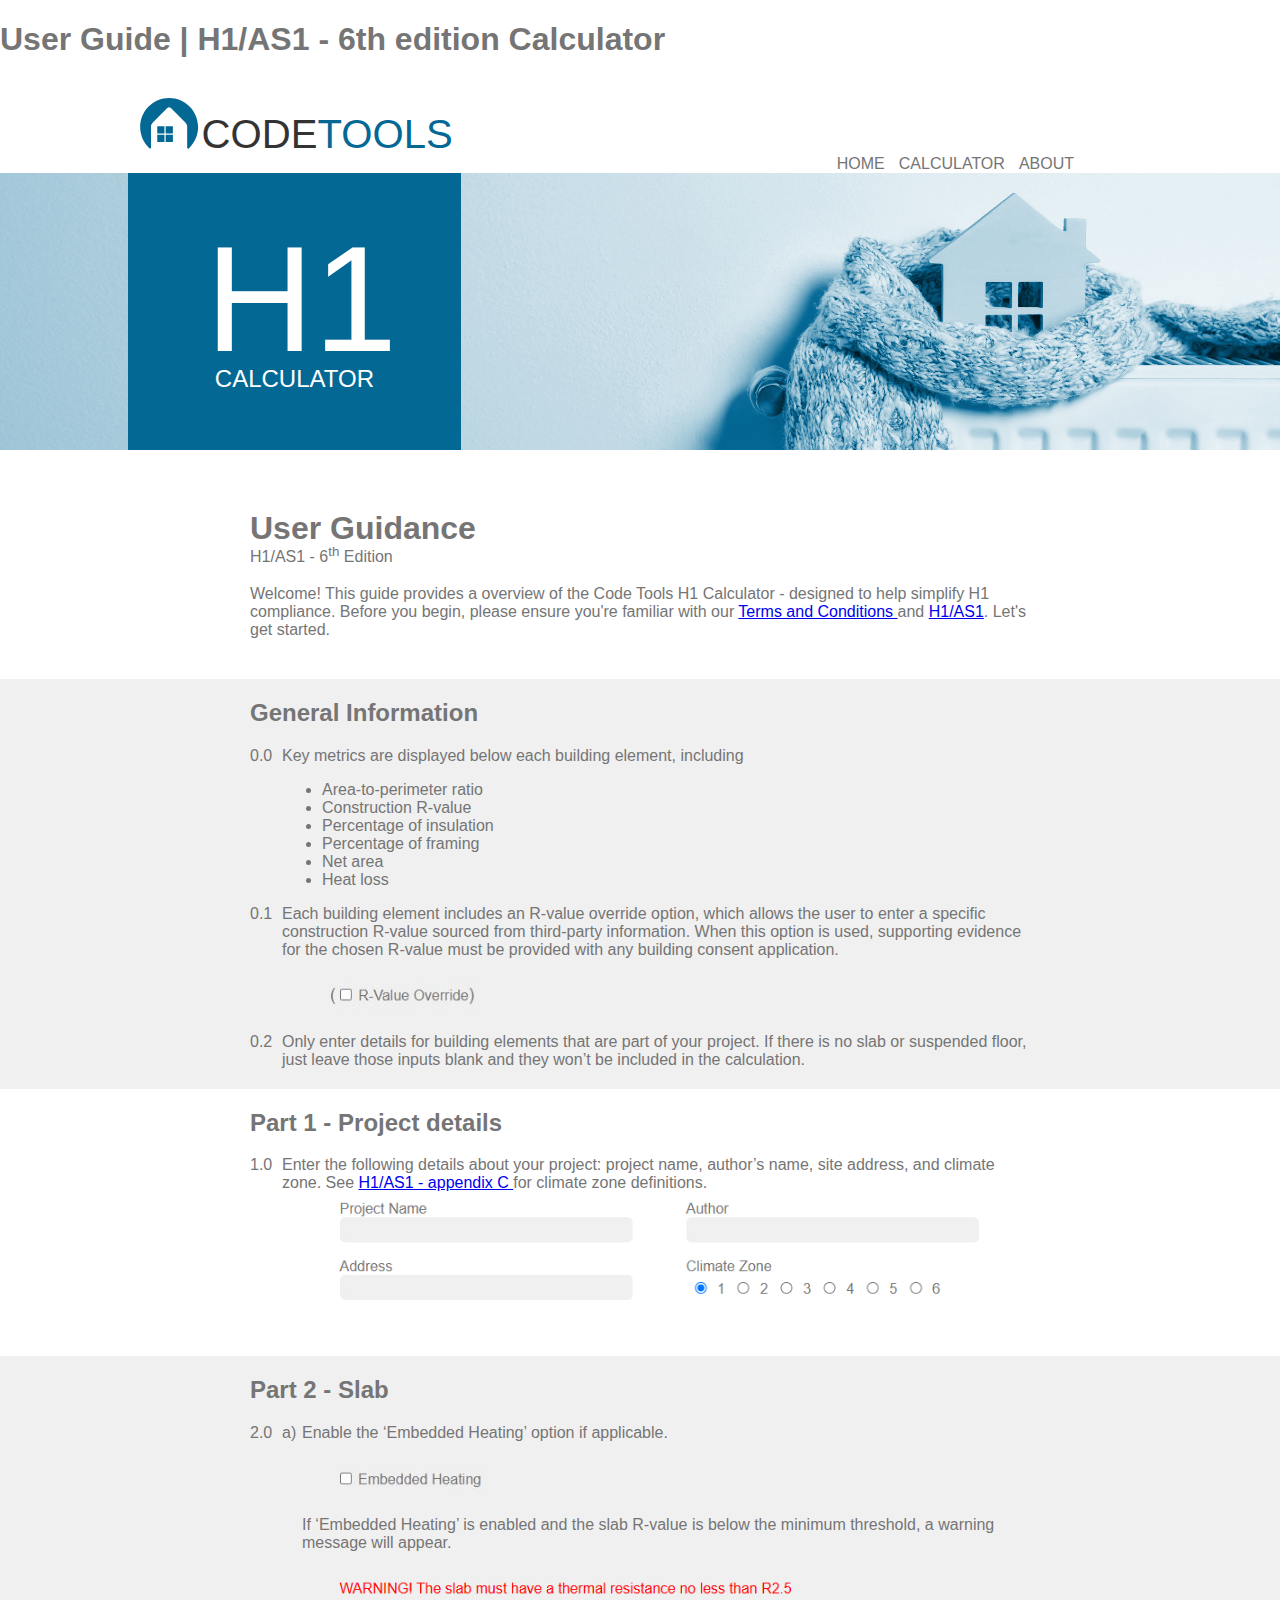
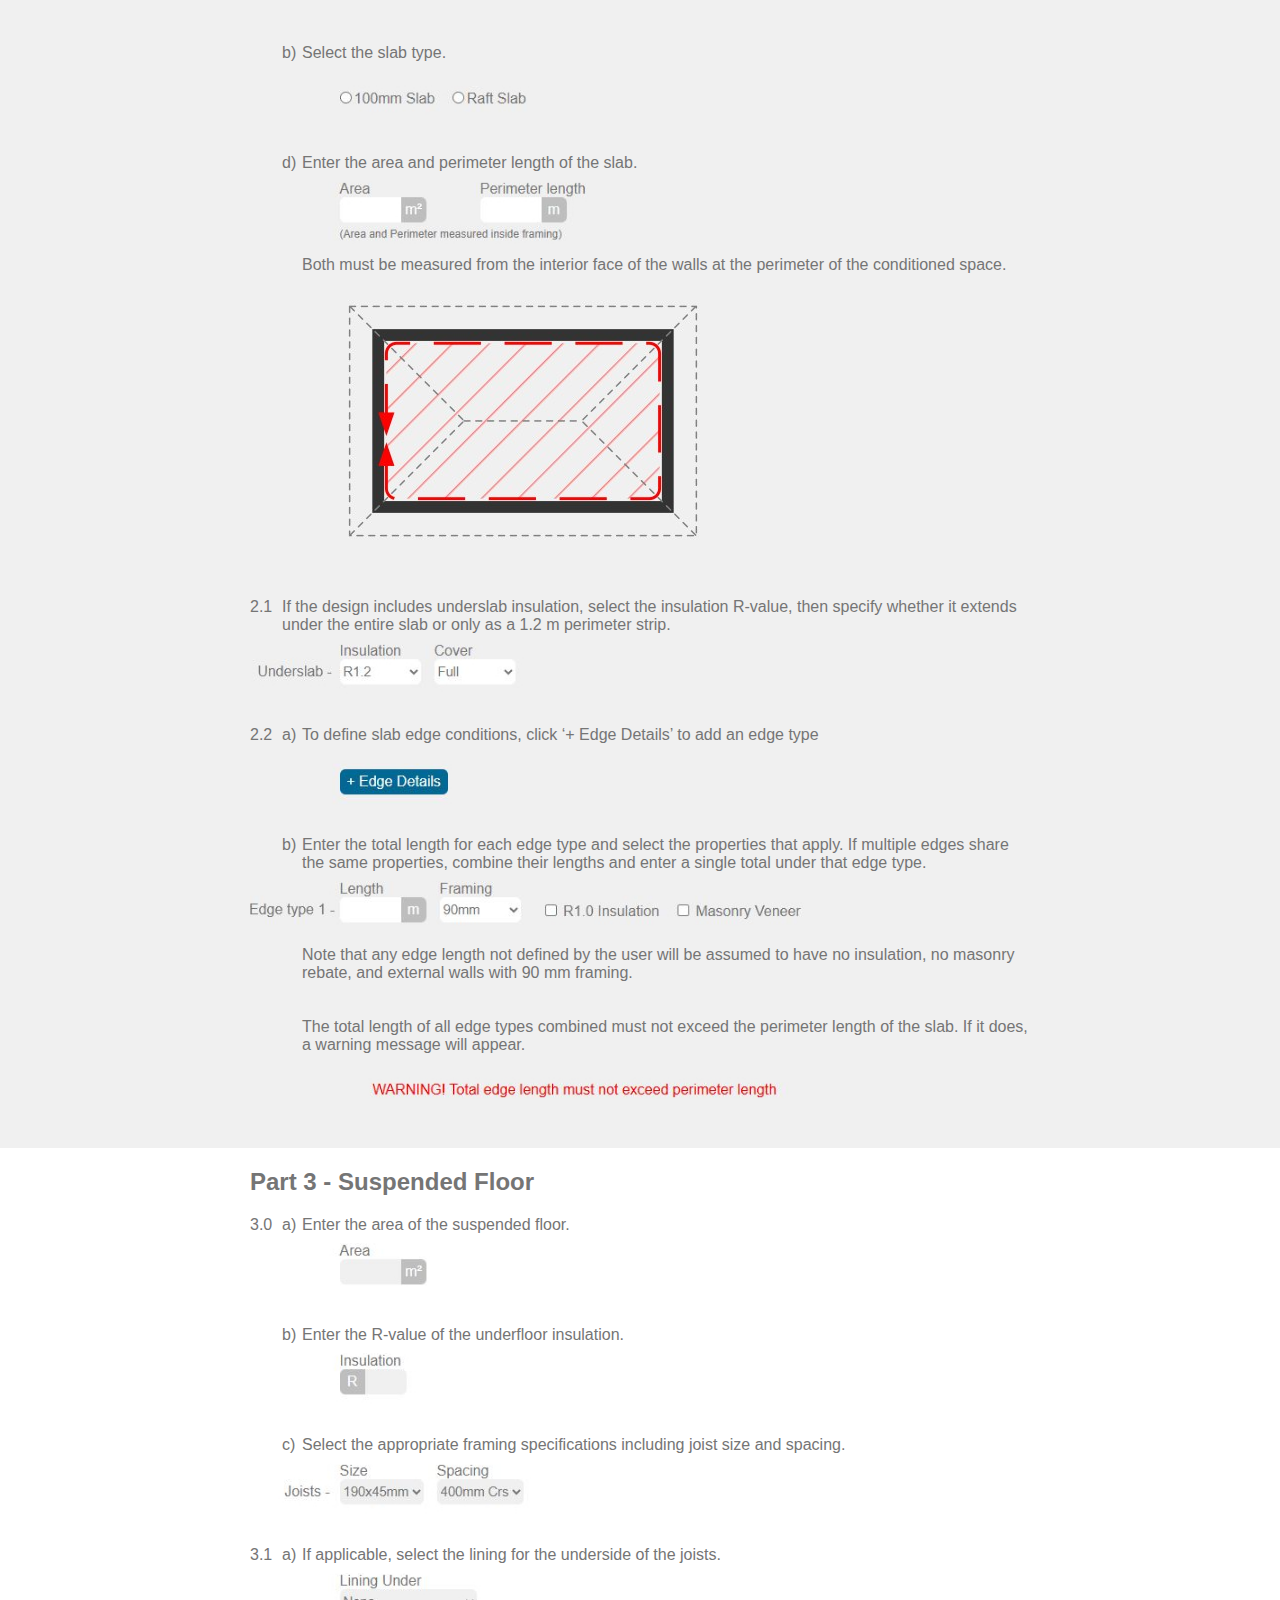
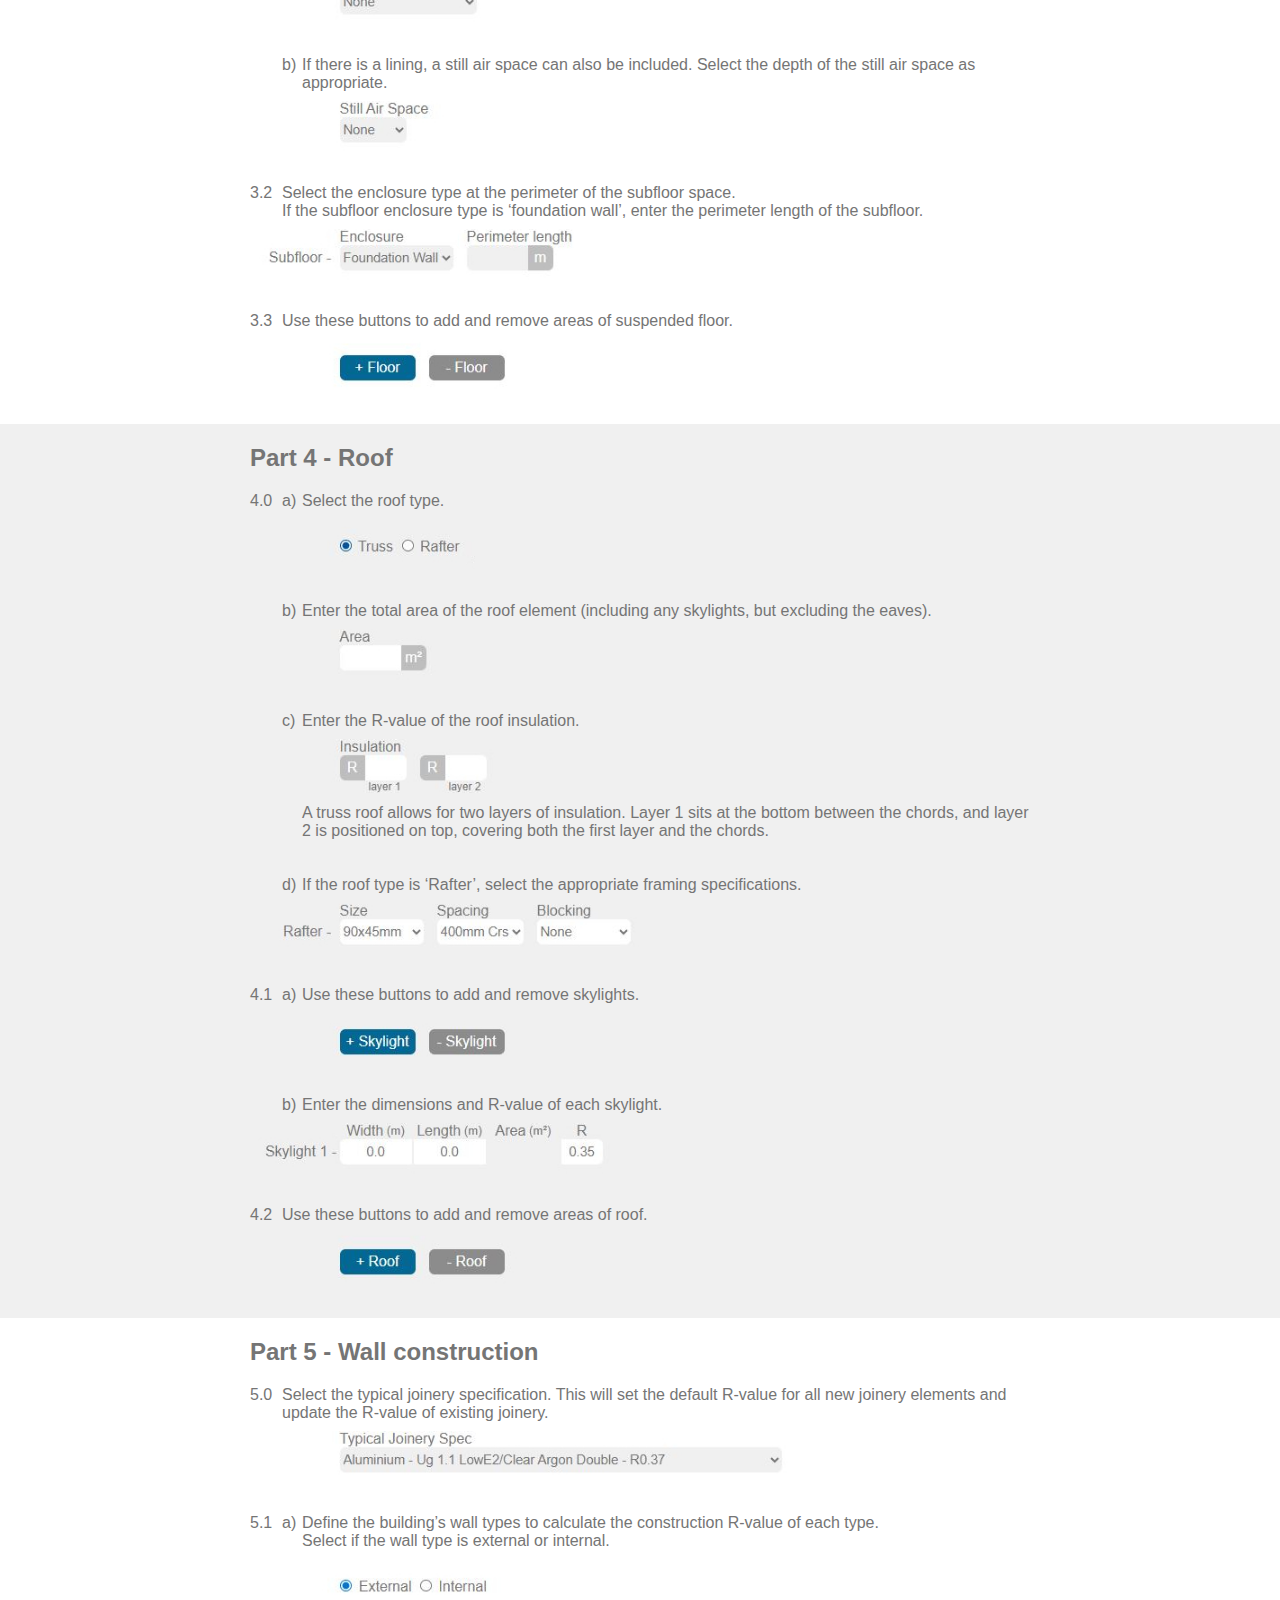
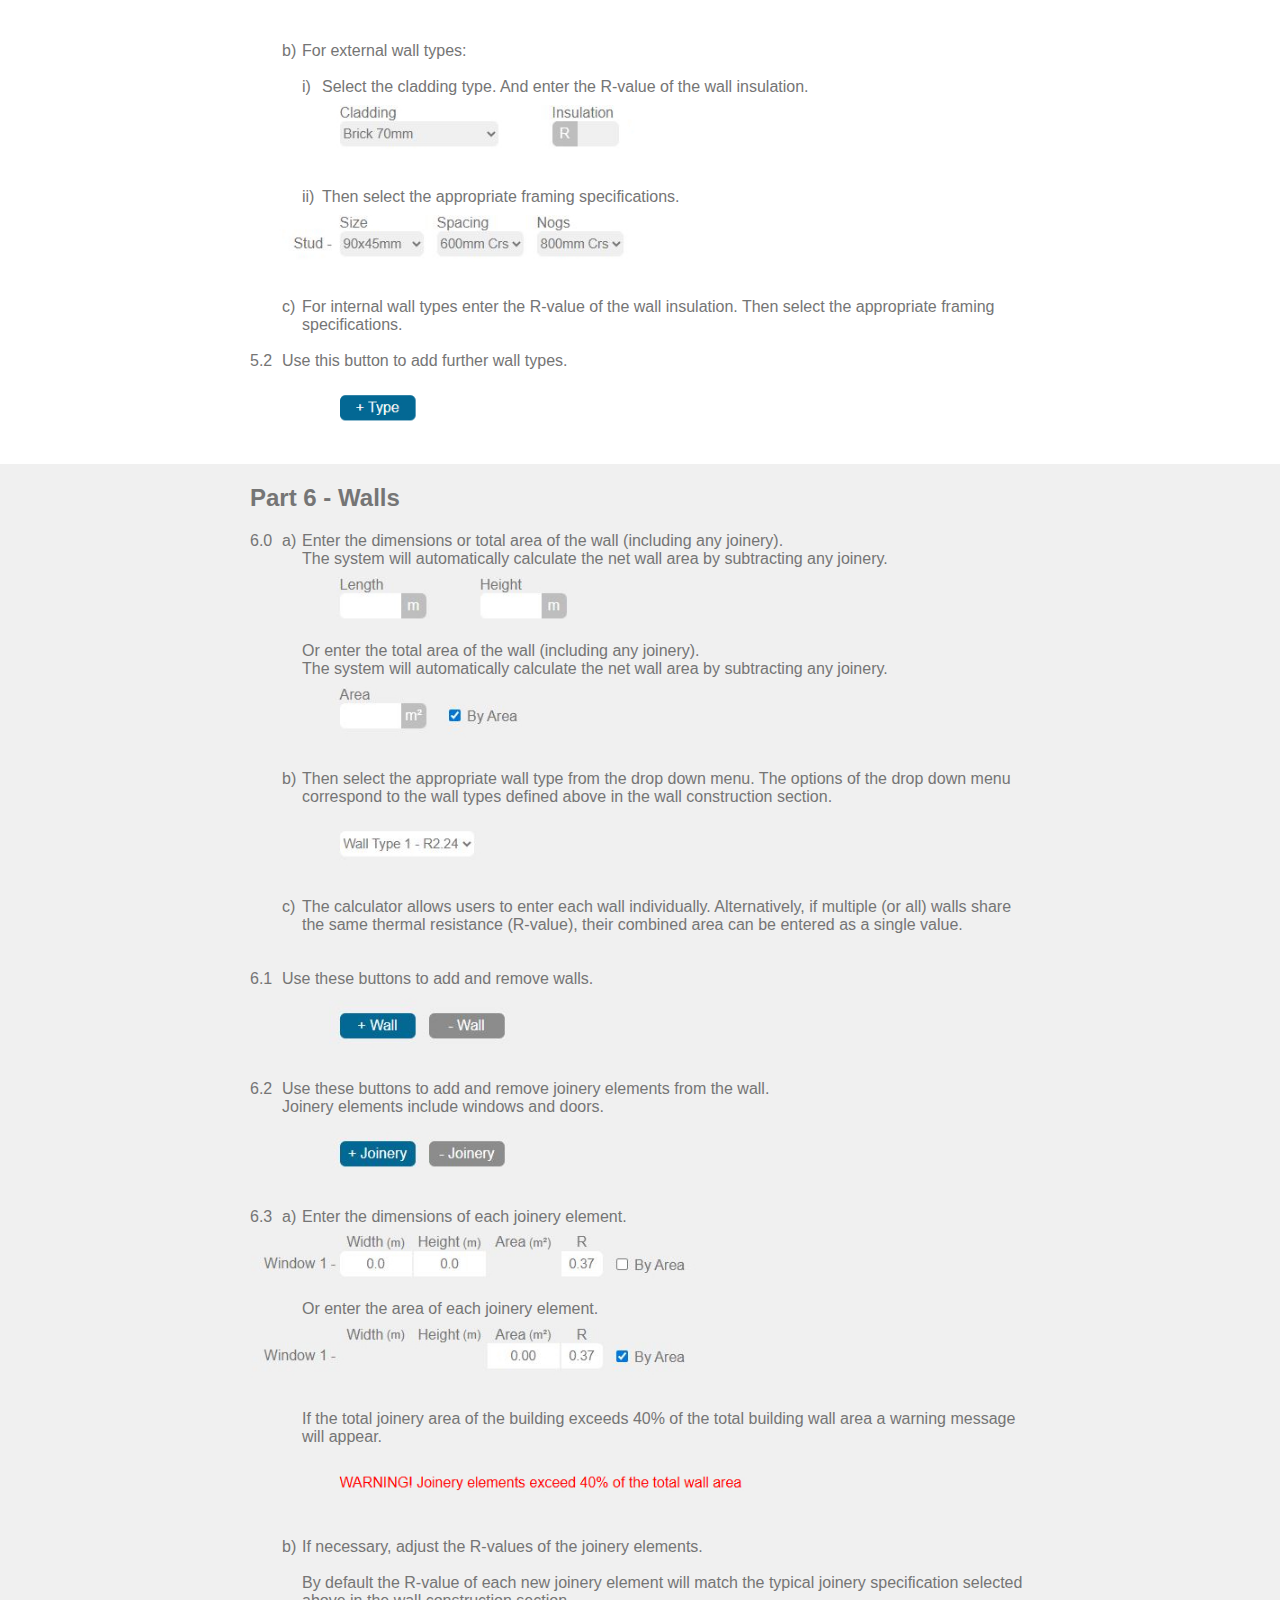
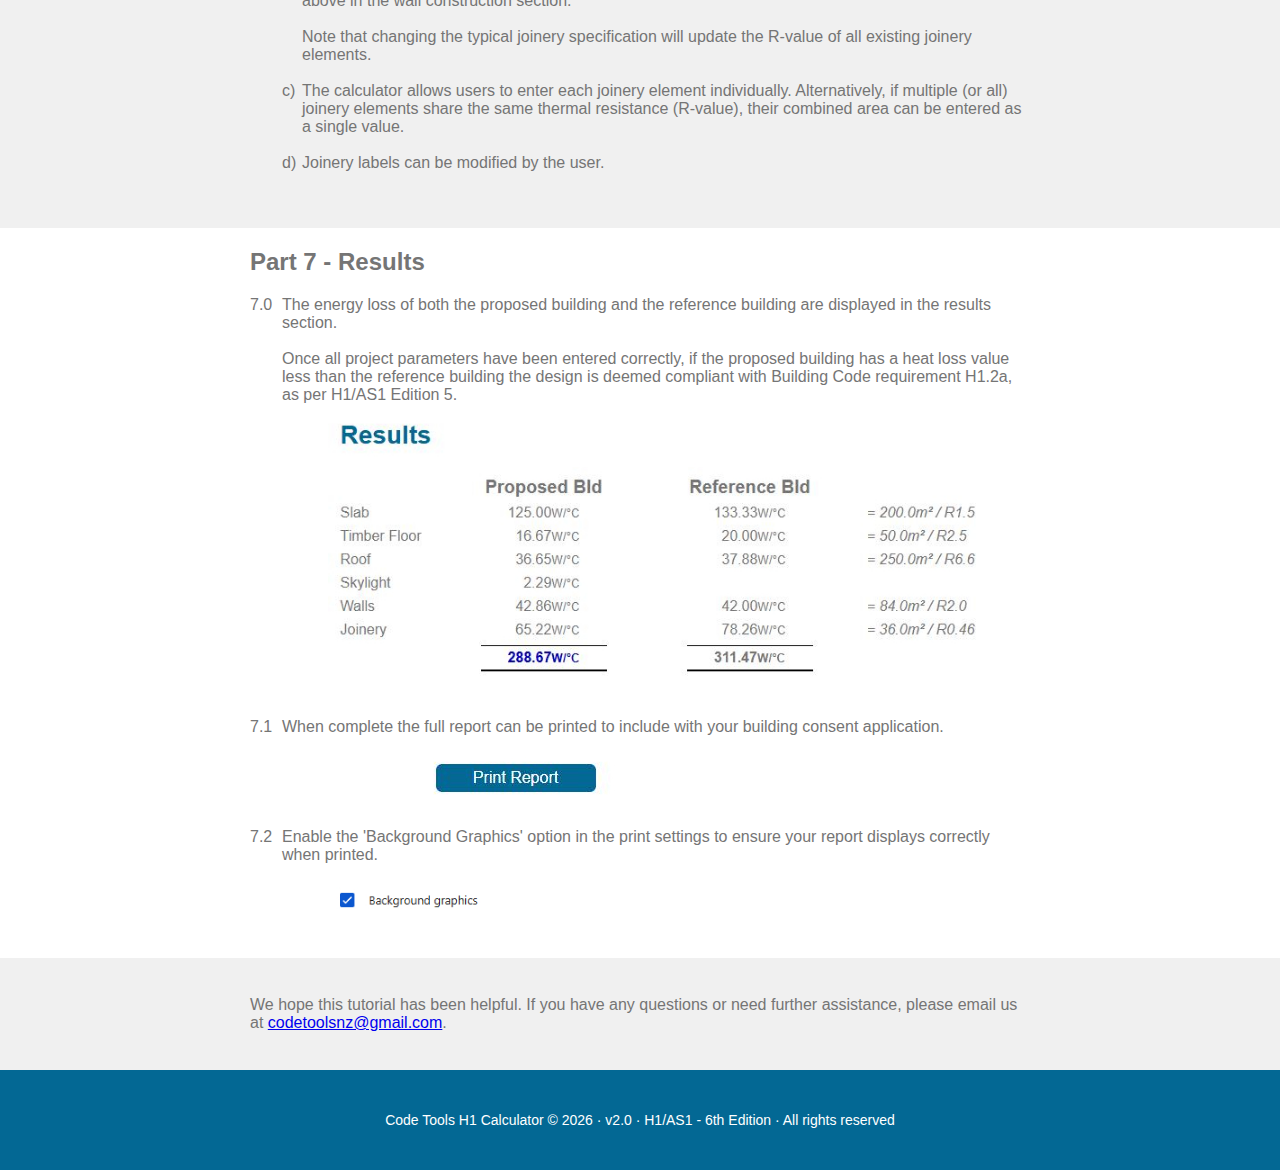
<file: guide6.html>
<!DOCTYPE html>
<html>
<head>
    <link rel="stylesheet" href="calcstyle.css">
    <title>Code Tools - User Guide</title>
	<meta name="description" content="H1 Calculator Tutorial">
	<meta name="keywords" content="thermal efficiency, H1 compliance, H1/AS1, New Zealand Building Code, building thermal calculator, climate zones, R-value, thermal resistance, thermal conductivity, building insulation, energy efficiency">
	
	<meta charset="UTF-8">
    <meta name="viewport" content="width=device-width, initial-scale=1.0">
	
	<link rel="icon" type="image/png" sizes="16x16" href="/favicon-16.png">
	<link rel="icon" type="image/png" sizes="32x32" href="/favicon-32.png">
	
	
	<!-- Google tag (gtag.js) -->
	<script async src="https://www.googletagmanager.com/gtag/js?id=G-XQJS2QSW70"></script>
	<script>
	  window.dataLayer = window.dataLayer || [];
	  function gtag(){dataLayer.push(arguments);}
	  gtag('js', new Date());

	  gtag('config', 'G-XQJS2QSW70');
	</script>
	
</head>
<body>
	
	<h1 class="sr-only">User Guide | H1/AS1 - 6th edition Calculator</h1>
	
	<div class="header">	
	
		<div class="logo">
			<a href="index.html">
				<img src="Media/Logo.svg" style="width:100%;" alt="Code Tools logo">
			</a>
		</div>
		
		<div class="navMenu">
			<p class="navItem"><a href="index.html" class="link-plain">HOME</a></p>
			<p class="navItem"><a href="H1Calculator5.html" class="link-plain">CALCULATOR</a></p>
			<p class="navItem"><a href="about6.html" class="link-plain">ABOUT</a></p>
		</div>
	
	</div>
		
	
	
	<div class="banner">
	
		<div class="title">
		
			<div class="checkIt">
				<div class="h1">H1</div>
				<div class="calc">CALCULATOR</div>
			</div>
		
		</div>
	
				<img src="Media/Banner.jpg" class="banImg" alt="H1 Calculator Banner">
			
	</div>
	
	
	<div class="white">
		<div class="containerCCC">
		
			
				<h1>User Guidance </h1>
				<p style=" margin-top:-24px;">H1/AS1 - 6<sup>th</sup> Edition</p>
			
			<br>
			
			<p>
				Welcome! This guide provides a overview of the Code Tools H1 Calculator - designed to help simplify H1 compliance. 
				Before you begin, please ensure you're familiar with our 
					<a href="https://www.codetools.co.nz/T&Cs.html" target="_blank" rel="noopener noreferrer">
						Terms and Conditions
					</a>
					and 
					<a href="https://www.building.govt.nz/assets/Uploads/building-code-compliance/h1-energy-efficiency/asvm/h1-energy-efficiency-as1-sixth-edition.pdf" target="_blank" rel="noopener noreferrer">
						H1/AS1</a>. Let's get started.
			</p>
		</div>
		
	</div>
	
	
	<div class="grey">
		<div class="containerCC">
			
			<h2>General Information</h2>
			
			<div class="nextTo">
				<div class="index">
					<p>0.0</p>
				</div>
			
				<div>
					<p>
						Key metrics are displayed below each building element, including <br>
					</p>
					
				
					
					<ul>
						<li>Area-to-perimeter ratio</li>
						<li>Construction R-value</li>
						<li>Percentage of insulation</li>
						<li>Percentage of framing</li>
						<li>Net area</li>
						<li>Heat loss</li>
					</ul>
				</div>
				
			</div>
			
			<div class="nextTo">
				<div class="index">
					<p>0.1</p>
				</div>
			
			
				<div>
					<p>
						Each building element includes an R-value override option, which allows the user to enter a specific construction R-value sourced from third-party information. When this option is used, supporting evidence for the chosen R-value must be provided with any building consent application. 
					</p>
						
				</div>	
				
			</div>
			
			<div class="guideCon">
				<img src="Media/Guide/Over_R.jpg" alt="Override">
			</div>	
			
			
			<div class="nextTo">
				<div class="index">
					<p>0.2</p>
				</div>
			
			
				<div>
					<p>
						Only enter details for building elements that are part of your project. If there is no slab or suspended floor, just leave those inputs blank and they won’t be included in the calculation.
					</p>
						
				</div>	
				
			</div>
			
			
		</div>
	</div>
	
	
	
	<div class="white">
		<div class="containerCC">
			<h2>Part 1 - Project details</h2>
			
			<div class="nextTo">
				<div class="index">
					<p>1.0</p>
				</div>
				
				<div>
					<p>
						Enter the following details about your project: project name, author’s name, site address, and climate zone. See 
						<a href="https://www.building.govt.nz/assets/Uploads/building-code-compliance/h1-energy-efficiency/asvm/h1-energy-efficiency-as1-sixth-edition.pdf" target="_blank" rel="noopener noreferrer">
							H1/AS1 - appendix C
						</a> 
						for climate zone definitions.
					</p>
				</div>
			</div>
			
			<div class="guideCon">
				<img src="Media/Guide/Pro_Dets.jpg" alt="Print">
			</div>	
			
		</div>
		
		
		
	</div>
			
	<div class="grey">
		<div class="containerCC">
			
			<h2>Part 2 - Slab</h2>
			
			
			<div class="nextTo">
				<div class="index">
					<p>2.0</p>
				</div>
				
				<div class="indexA">
					<p>a)</p>
				</div>
				
				<div>
					<p>
						Enable the ‘Embedded Heating’ option if applicable. 
					</p>
				</div>
					
			</div>
			
			<div class="guideCon">
				<img src="Media/Guide/Emb_Heat.jpg" alt="Embedded Heating">
			</div>
			
			
			<div class="nextTo">
				<div class="index">
					<p></p>
				</div>
				
				<div class="indexA">
					<p></p>
				</div>
				
				<div>
					<p>
						If ‘Embedded Heating’ is enabled and the slab R-value is below the minimum threshold, a warning message will appear.
					</p>
				</div>
				
				
					
			</div>
			
			<div class="guideCon">
				<img src="Media/Guide/Slab_Warn.jpg" alt="Slab Warning">
			</div>
			
			
			<br>
			
			
			<div class="nextTo">
				<div class="index">
					<p></p>
				</div>
				
				<div class="indexA">
					<p>b)</p>
				</div>
				
				<div>
					<p>Select the slab type.</p> 
				</div>
			</div>
			
			
			<div class="guideCon">
				<img src="Media/Guide/Slab_Type6.jpg" alt="Slab Type">
			</div>
			
			
			<br>
			
			
			<div class="nextTo">
				<div class="index">
					<p></p>
				</div>
				
				<div class="indexA">
					<p>d)</p>
				</div>
				
				<div>
					<p>Enter the area and perimeter length of the slab.</p> 
				</div>
			</div>
					
			<div class="guideCon">
				<img src="Media/Guide/Slab_Area.jpg" alt="Slab Area and Perimeter">
			</div>
			
			<div class="nextTo">
				<div class="index">
					<p></p>
				</div>
				
				<div class="indexA">
					<p></p>
				</div>
				
				<p>Both must be measured from the interior face of the walls at the perimeter of the conditioned space.</p>
			</div>
			
			<div class="guideConA" style="margin-left:74px;">
				<img src="Media/Guide/Diagram.jpg" alt="How to measure">
			</div>
					
			
			<br><br>
			
			<div class="nextTo">
				<div class="index">
					<p>2.1</p>
				</div>
				
				
				<div>
					<p>If the design includes underslab insulation, select the insulation R-value, then specify whether it extends under the entire slab or only as a 1.2 m perimeter strip.</p> 
										
				</div>
				
				
			</div>
			
					
			<div class="guideCon">
				<img src="Media/Guide/UnderSlab.jpg" alt="Slab Area and Perimeter">
			</div>
			
			<br>
			
			<div class="nextTo">
				<div class="index">
					<p>2.2</p>
				</div>
				
				<div class="indexA">
					<p>a)</p>
				</div>
				
				
				<div>
					<p>To define slab edge conditions, click ‘+ Edge Details’ to add an edge type</p> 
										
				</div>
				
				
			</div>
			
			<div class="guideCon">
				<img src="Media/Guide/Edge_Btn.jpg" alt="+ Edge Button">
			</div>
			
			<br>
			
			<div class="nextTo">
				<div class="index">
					<p></p>
				</div>
				
				
				<div>
					
					<div class="nextTo">
						<div class="indexA">
							<p>b)</p>
						</div>
						<p>
							Enter the total length for each edge type and select the properties that apply. If multiple edges share the same properties, combine their lengths and enter a single total under that edge type.
						</p>
					
					</div>
										
				</div>
				
				
			</div>
			
			
			<div class="guideCon">
				<img src="Media/Guide/Edge_Dets.jpg" alt="Edge Details">
			</div>
			
			
			<div class="nextTo">
				<div class="index">
					<p></p>
				</div>
				
				<div>
	
					<div class="nextTo">
						<div class="indexA">
							<p></p>
						</div>
						<p>
							Note that any edge length not defined by the user will be assumed to have no insulation, no masonry rebate, and external walls with 90 mm framing.
						</p>
					
					</div>
					<br>
					<br>					
				</div>
				
				
			</div>
			
			<div class="nextTo">
				<div class="index">
					<p></p>
				</div>
				
				
				<div>
					
					<div class="nextTo">
						<div class="indexA">
							<p></p>
						</div>
						<p>
							The total length of all edge types combined must not exceed the perimeter length of the slab. If it does, a warning message will appear.
						</p>
					
					</div>
					
					<div class="guideCon">
						<img src="Media/Guide/EdgeWarn.jpg" alt="Edge Warning">
					</div>
										
				</div>
				
				
			</div>

			
		</div>
	</div>
		
	<div class="white">
		<div class="containerCC">
			
			<h2>Part 3 - Suspended Floor</h2>
			
			<div class="nextTo">
				<div class="index">
					<p>3.0</p>
				</div>
				
				<div class="indexA">
					<p>a)</p>
				</div>
				
				<div>
					<p>
						Enter the area of the suspended floor.
						
					</p>
				</div>
					
			</div>
			
			<div class="guideCon">
				<img src="Media/Guide/Sus_Area.jpg" alt="Floor Area">
			</div>
			
			<br>
			
			<div class="nextTo">
				<div class="index">
					<p></p>
				</div>
				
				<div class="indexA">
					<p>b)</p>
				</div>
				
				<div>
					<p>
						Enter the R-value of the underfloor insulation. 
						
					</p>
				</div>
					
			</div>
			
			<div class="guideCon">
				<img src="Media/Guide/Sus_Insu.jpg" alt="Floor Insulation">
			</div>
			
			<br>
			
			<div class="nextTo">
				<div class="index">
					<p></p>
				</div>
				
				<div class="indexA">
					<p>c)</p>
				</div>
				
				<div>
					<p>
						Select the appropriate framing specifications including joist size and spacing. 
					</p>
				</div>
					
			</div>
			
			<div class="guideCon">
				<img src="Media/Guide/Sus_Frame.jpg" alt="Floor Framing">
			</div>
			
			<br>
			
			<div class="nextTo">
				<div class="index">
					<p>3.1</p>
				</div>
				
				<div class="indexA">
					<p>a)</p>
				</div>
				
				<div>
					<p>
						If applicable, select the lining for the underside of the joists.
					</p>
				</div>
					
			</div>
			
			<div class="guideCon">
				<img src="Media/Guide/Sus_Lining.jpg" alt="Lining">
			</div>
			
			<br>
			
			<div class="nextTo">
				<div class="index">
					<p></p>
				</div>
				
				<div class="indexA">
					<p>b)</p>
				</div>
				
				<div>
					<p>
						If there is a lining, a still air space can also be included. Select the depth of the still air space as appropriate. 
					</p>
				</div>
					
			</div>
			
			<div class="guideCon">
				<img src="Media/Guide/Sus_Airgap.jpg" alt="Air space">
			</div>
			
			<br>
			
			<div class="nextTo">
				<div class="index">
					<p>3.2</p>
				</div>
				
				<div>
					<p>
						Select the enclosure type at the perimeter of the subfloor space.<br>
						If the subfloor enclosure type is ‘foundation wall’, enter the perimeter length of the subfloor.
					</p>
				</div>
					
			</div>
			
			<div class="guideCon">
							<img src="Media/Guide/Sus_Peri.jpg" alt="Enclosure">
			</div>
			
			<br>
			
			<div class="nextTo">
				<div class="index">
					<p>3.3</p>
				</div>
				
				<div>
					<p>
						Use these buttons to add and remove areas of suspended floor.
					</p>
				</div>
					
			</div>
			
			<div class="guideCon">
				<img src="Media/Guide/Floor_Btns.jpg" alt="Floor Buttons">
			</div>
			
		</div>
	</div>
		
	<div class="grey">
		<div class="containerCC">
			
			<h2>Part 4 - Roof</h2>
			
			
			<div class="nextTo">
				<div class="index">
					<p>4.0</p>
				</div>
				
				<div class="indexA">
					<p>a)</p>
				</div>
				
				<div>
					<p>
						Select the roof type.
					</p>
				</div>
					
			</div>
			
			<div class="guideCon">
				<img src="Media/Guide/Roof_Type.jpg" alt="Roof Type">
			</div>
			
			<br>
			
			<div class="nextTo">
				<div class="index">
					<p></p>
				</div>
				
				<div class="indexA">
					<p>b)</p>
				</div>
				
				<div>
					<p>
						Enter the total area of the roof element (including any skylights, but excluding the eaves).
					</p>
				</div>
					
			</div>
			
			<div class="guideCon">
				<img src="Media/Guide/Roof_Area.jpg" alt="Roof Area">
			</div>
			<br>
			
			<div class="nextTo">
				<div class="index">
					<p></p>
				</div>
				
				<div class="indexA">
					<p>c)</p>
				</div>
				
				<div>
					<p>
						Enter the R-value of the roof insulation. 
					</p>
				</div>	
				
			</div>	

			<div class="guideCon">
				<img src="Media/Guide/Roof_Insu.jpg" alt="Roof Insulation">
			</div>			

			<div class="nextTo">
				<div class="index">
					<p></p>
				</div>
				
				<div class="indexA">
					<p></p>
				</div>	
						
					<p>	
						A truss roof allows for two layers of insulation. Layer 1 sits at the bottom between the chords, and layer 2 is positioned on top, covering both the first layer and the chords.
					</p>
				
					
			</div>
			<br><br>
			
			<div class="nextTo">
				<div class="index">
					<p></p>
				</div>
				
				<div class="indexA">
					<p>d)</p>
				</div>
				
				<div>
					<p>
						If the roof type is ‘Rafter’, select the appropriate framing specifications. 
						
					</p>
				</div>
					
			</div>
			
			<div class="guideCon">
				<img src="Media/Guide/Roof_Framing.jpg" alt="Roof Framing">
			</div>
			
			<br>
			
			<div class="nextTo">
				<div class="index">
					<p>4.1</p>
				</div>
				
				<div class="indexA">
					<p>a)</p>
				</div>
				
				<div>
					<p>
						Use these buttons to add and remove skylights. 
					</p>
				</div>
					
			</div>
			
			<div class="guideCon">
				<img src="Media/Guide/Sky_Btns.jpg" alt="Skylight Buttons">
			</div>
			
			<br>
			
			<div class="nextTo">
				<div class="index">
					<p></p>
				</div>
				
				<div class="indexA">
					<p>b)</p>
				</div>
				
				<div>
					<p>
						Enter the dimensions and R-value of each skylight. 
					</p>
				</div>
					
			</div>
			
			<div class="guideCon">
				<img src="Media/Guide/Sky_Dims.jpg" alt="Skylight Parameters">
			</div>
			
			<br>
			
			<div class="nextTo">
				<div class="index">
					<p>4.2</p>
				</div>
				
				<div>
					<p>
						Use these buttons to add and remove areas of roof.
					</p>
				</div>
					
			</div>
			
			<div class="guideCon">
				<img src="Media/Guide/Roof_Btns.jpg" alt="Roof Buttons">
			</div>
			
			
	</div>
		</div>
		
	<div class="white">
		<div class="containerCC">
			
			<h2>Part 5 - Wall construction</h2>
			
			<div class="nextTo">
				<div class="index">
					<p>5.0</p>
				</div>
				
				<div>
					<p>
						Select the typical joinery specification. This will set the default R-value for all new joinery elements and update the R-value of existing joinery.
					</p>
				</div>
					
			</div>
			
			<div class="guideCon">
				<img src="Media/Guide/Joinery_Spec.jpg" alt="Joinery Specification">
			</div>
			
			<br>
			
			<div class="nextTo">
				<div class="index">
					<p>5.1</p>
				</div>
				
				<div class="indexA">
					<p>a)</p>
				</div>
				
				<div>
					<p>
						Define the building’s wall types to calculate the construction R-value of each type.<br>
						Select if the wall type is external or internal.
						
					</p>
				</div>
					
			</div>
			
			<div class="guideCon">
				<img src="Media/Guide/WallT_IntEx.jpg" alt="Interior or Exterior">
			</div>
			
			<br>
			
			<div class="nextTo">
				<div class="index">
					<p></p>
				</div>
				
				<div class="indexA">
					<p>b)</p>
				</div>
				
				<div>
					<p>
						For external wall types:<br>
					</p>	
					<br>
					<div class="nextTo">
						<div class="indexA">
							<p>i)</p>
						</div>
						<p>
							Select the cladding type. And enter the R-value of the wall insulation. 
						</p>
					
					</div>
				</div>
					
			</div>
			
			<div class="guideCon">
				<img src="Media/Guide/WallT_Cladding.jpg" alt="Wall Cladding">
			</div>	
			
			<br>
			
			<div class="nextTo">
				<div class="index">
					<p></p>
				</div>
					
				<div class="indexA">
					<p></p>
				</div>
				
				<div>
				
					<div class = "nextTo">
						<div class="indexA">
							<p>ii)</p>
						</div>
						<p>
							Then select the appropriate framing specifications.
						</p>
					</div>
					
					
						
				</div>
					
			</div>
			
			<div class="guideCon">
				<img src="Media/Guide/WallT_Framing.jpg" alt="Wall Framing">
			</div>
			
			<br>
			
			<div class="nextTo">
				<div class="index">
					<p></p>
				</div>
				
				<div class="indexA">
					<p>c)</p>
				</div>
				
				<div>
					<p>
						For internal wall types enter the R-value of the wall insulation. 
						Then select the appropriate framing specifications.
					</p>
				</div>
					
			</div>
			
			<br>
			
			<div class="nextTo">
				<div class="index">
					<p>5.2</p>
				</div>
			
				
				<div>
					<p>
						Use this button to add further wall types.
						
					</p>
				</div>
					
			</div>
			
			<div class="guideCon">
				<img src="Media/Guide/WallT_Btn.jpg" alt="Wall Type Button">
			</div>
			
	</div>
		</div>
		
	<div class="grey">
		<div class="containerCC">
		
		
			<h2>Part 6 - Walls</h2>
			
			<div class="nextTo">
				<div class="index">
					<p>6.0</p>
				</div>
				
				<div class="indexA">
					<p>a)</p>
				</div>
				
				<div>
					<p>
						Enter the dimensions or total area of the wall (including any joinery). <br>
						The system will automatically calculate the net wall area by subtracting any joinery.
				
					</p>
				</div>
					
			</div>
			
			<div class="guideCon">
				<img src="Media/Guide/Wall_Dims.jpg" alt="Wall Dimensions">
			</div>
			
			<div class="nextTo">
				<div class="index">
					<p></p>
				</div>
				
				<div class="indexA">
					<p></p>
				</div>
				
				
				<div>
					<p>
						Or enter the total area of the wall (including any joinery). <br>
						The system will automatically calculate the net wall area by subtracting any joinery.
					</p>
				</div>
					
			</div>
			
			<div class="guideCon">
				<img src="Media/Guide/Wall_Area.jpg" alt="Wall Area">
			</div>
			
			<br>
			
			<div class="nextTo">
				<div class="index">
					<p></p>
				</div>
				
				<div class="indexA">
					<p>b)</p>
				</div>
				
				<div>
					<p>
						Then select the appropriate wall type from the drop down menu. The options of the drop down menu correspond to the wall types defined above in the wall construction section. 
						
					</p>
				</div>
					
			</div>
			
			<div class="guideCon">
				<img src="Media/Guide/WallT_Sel.jpg" alt="Wall Type Select">
			</div>
			
			<br>
			
			<div class="nextTo">
				<div class="index">
					<p></p>
				</div>
				
				<div class="indexA">
					<p>c)</p>
				</div>
				
				<div>
					<p>
						The calculator allows users to enter each wall individually. Alternatively, if multiple (or all) walls share the same thermal resistance (R-value), their combined area can be entered as a single value. 
					</p>
				</div>
					
			</div>
			
			<br><br>
			
			<div class="nextTo">
				<div class="index">
					<p>6.1</p>
				</div>
				
				<div>
					<p>
						Use these buttons to add and remove walls.
						
					</p>
				</div>
					
			</div>
			
			<div class="guideCon">
				<img src="Media/Guide/Wall_Btns.jpg" alt="Wall Buttons">
			</div>
			
			<br>
			
			<div class="nextTo">
				<div class="index">
					<p>6.2</p>
				</div>
				
				<div>
					<p>
						Use these buttons to add and remove joinery elements from the wall. <br>
						Joinery elements include windows and doors.
						
					</p>
				</div>
					
			</div>
			
			<div class="guideCon">
				<img src="Media/Guide/Joinery_Btns.jpg" alt="Wall Type Select">
			</div>
			
			<br>
			
			<div class="nextTo">
				<div class="index">
					<p>6.3</p>
				</div>
				
				<div class="indexA">
					<p>a)</p>
				</div>
				
				<div>
					<p>
						Enter the dimensions of each joinery element.  
						
					</p>
				</div>
					
			</div>
			
			<div class="guideCon">
							<img src="Media/Guide/Joinery_Dims.jpg" alt="Joinery Dimensions">
			</div>
			
			<div class="nextTo">
				<div class="index">
					<p></p>
				</div>
				
				<div class="indexA">
					<p></p>
				</div>
				
				<div>
					<p>
						Or enter the area of each joinery element.  
						
					</p>
				</div>
					
			</div>
			
			<div class="guideCon">
							<img src="Media/Guide/Joinery_Area.jpg" alt="Joinery Area">
			</div>
			
			<br>
			
			<div class="nextTo">
				<div class="index">
					<p></p>
				</div>
				
				<div class="indexA">
					<p></p>
				</div>
				
				<div>
					<p>
						If the total joinery area of the building exceeds 40% of the total building wall area a warning message will appear.
						
					</p>
				</div>
					
			</div>
			
			
			<div class="guideCon">
				<img src="Media/Guide/Joinery_Warn.jpg" alt="Warning">
			</div>	
			
			<br>
			
			
			<div class="nextTo">
				<div class="index">
					<p></p>
				</div>
				
				<div class="indexA">
					<p>b)</p>
				</div>
				
				<div>
					<p>
						If necessary, adjust the R-values of the joinery elements. <br><br>
						By default the R-value of each new joinery element will match the typical joinery specification selected above in the wall construction section. 
						<br><br>Note that changing the typical joinery specification will update the R-value of all existing joinery elements.
					</p>
				</div>
					
			</div>
			
			<br>
			
			<div class="nextTo">
				<div class="index">
					<p></p>
				</div>
				
				<div class="indexA">
					<p>c)</p>
				</div>
				
				<div>
					<p>
						The calculator allows users to enter each joinery element individually. Alternatively, if multiple (or all) joinery elements share the same thermal resistance (R-value), their combined area can be entered as a single value.
					</p>
				</div>
					
			</div>
			
			
			
			<br>
			
			<div class="nextTo">
				<div class="index">
					<p></p>
				</div>
				
				<div class="indexA">
					<p>d)</p>
				</div>
				
				<div>
					<p>
						Joinery labels can be modified by the user.
					</p>
				</div>
					
			</div>
			
			<br>
			
			<br>
			
			
	</div>
		</div>
		
	<div class="white">
		<div class="containerCC">
			
			<h2>Part 7 - Results</h2>
			
			<div class="nextTo">
				<div class="index">
					<p>7.0</p>
				</div>
				
				<div>
					<p>
						The energy loss of both the proposed building and the reference building are displayed in the results section. 
				
						<br><br>
						Once all project parameters have been entered correctly, if the proposed building has a heat loss value less than the reference building the design is deemed compliant with Building Code requirement H1.2a, as per H1/AS1 Edition 5.
										
					</p>
				</div>
					
			</div>
			
			<div class="guideCon" style="margin-left:78px;">
				<img src="Media/Guide/Results.jpg" alt="Results">
			</div>	
			
			<div class="nextTo">
				<div class="index">
					<p>7.1</p>
				</div>
				
				<div>
					<p>
						When complete the full report can be printed to include with your building consent application.				
					</p>
				</div>
					
			</div>
			
			<div class="guideConA" style="margin-left:86px;">
				<img src="Media/Guide/PrintBtn.jpg" alt="Print">
			</div>	
			
			<br>
			
			<div class="nextTo">
				<div class="index">
					<p>7.2</p>
				</div>
				
				<div>
					<p>
						Enable the 'Background Graphics' option in the print settings to ensure your report displays correctly when printed.			
					</p>
				</div>
					
			</div>
			
			<div class="guideCon"">
				<img src="Media/Guide/Bk_Graphics.jpg" alt="Graphics option">
			</div>	
			
	</div>
		</div>
		
	<div class="grey">
		<div class="containerCC">
			<br>
				<p>
					We hope this tutorial has been helpful. If you have any questions or need further assistance, please email us at 
					<a href="mailto:codetoolsnz@gmail.com">codetoolsnz@gmail.com</a>.
				</p>
			<br>
			
			
			
				
			
		</div>
	</div>


		
	<div class="footer">
	
		<p style="color:white; font-size:14px;">Code Tools H1 Calculator © 2026 · v2.0 · H1/AS1 - 6th Edition · All rights reserved</p>
		
	</div>	
	

</body>
</html>
</file>
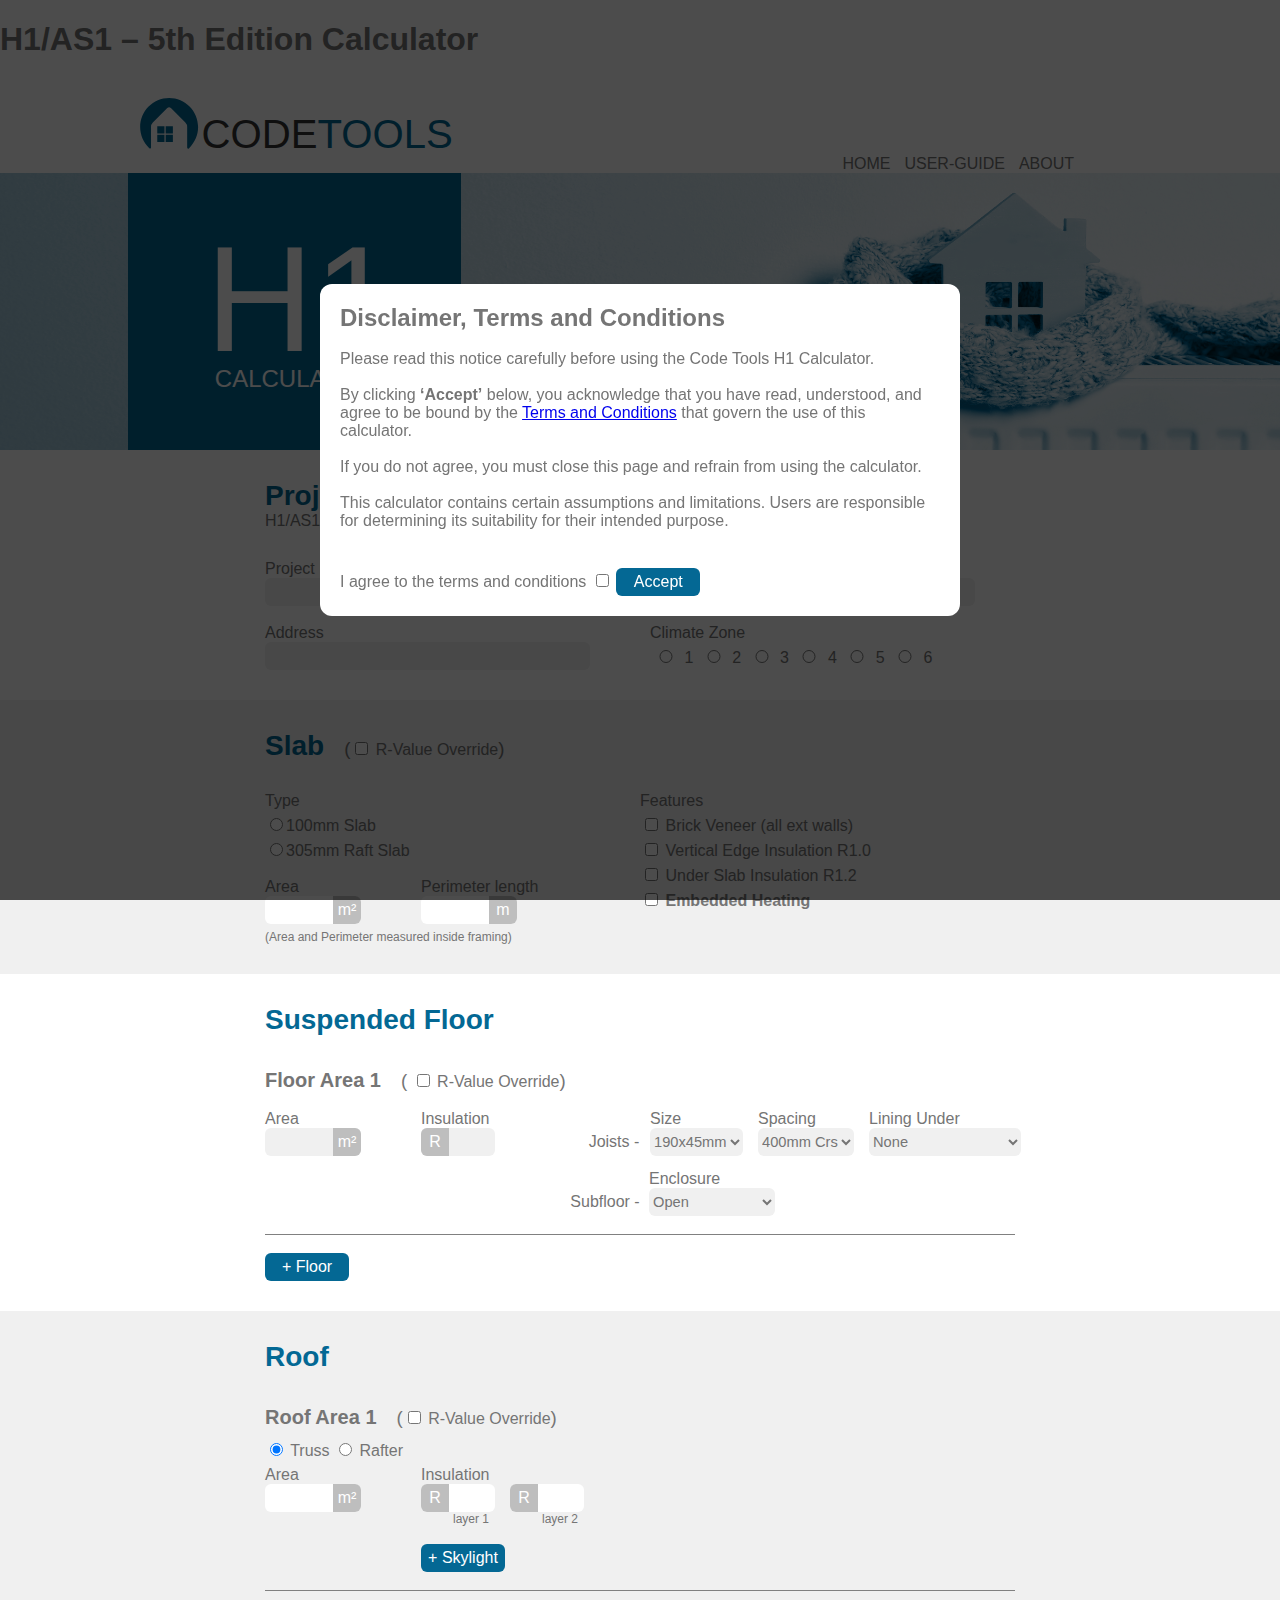
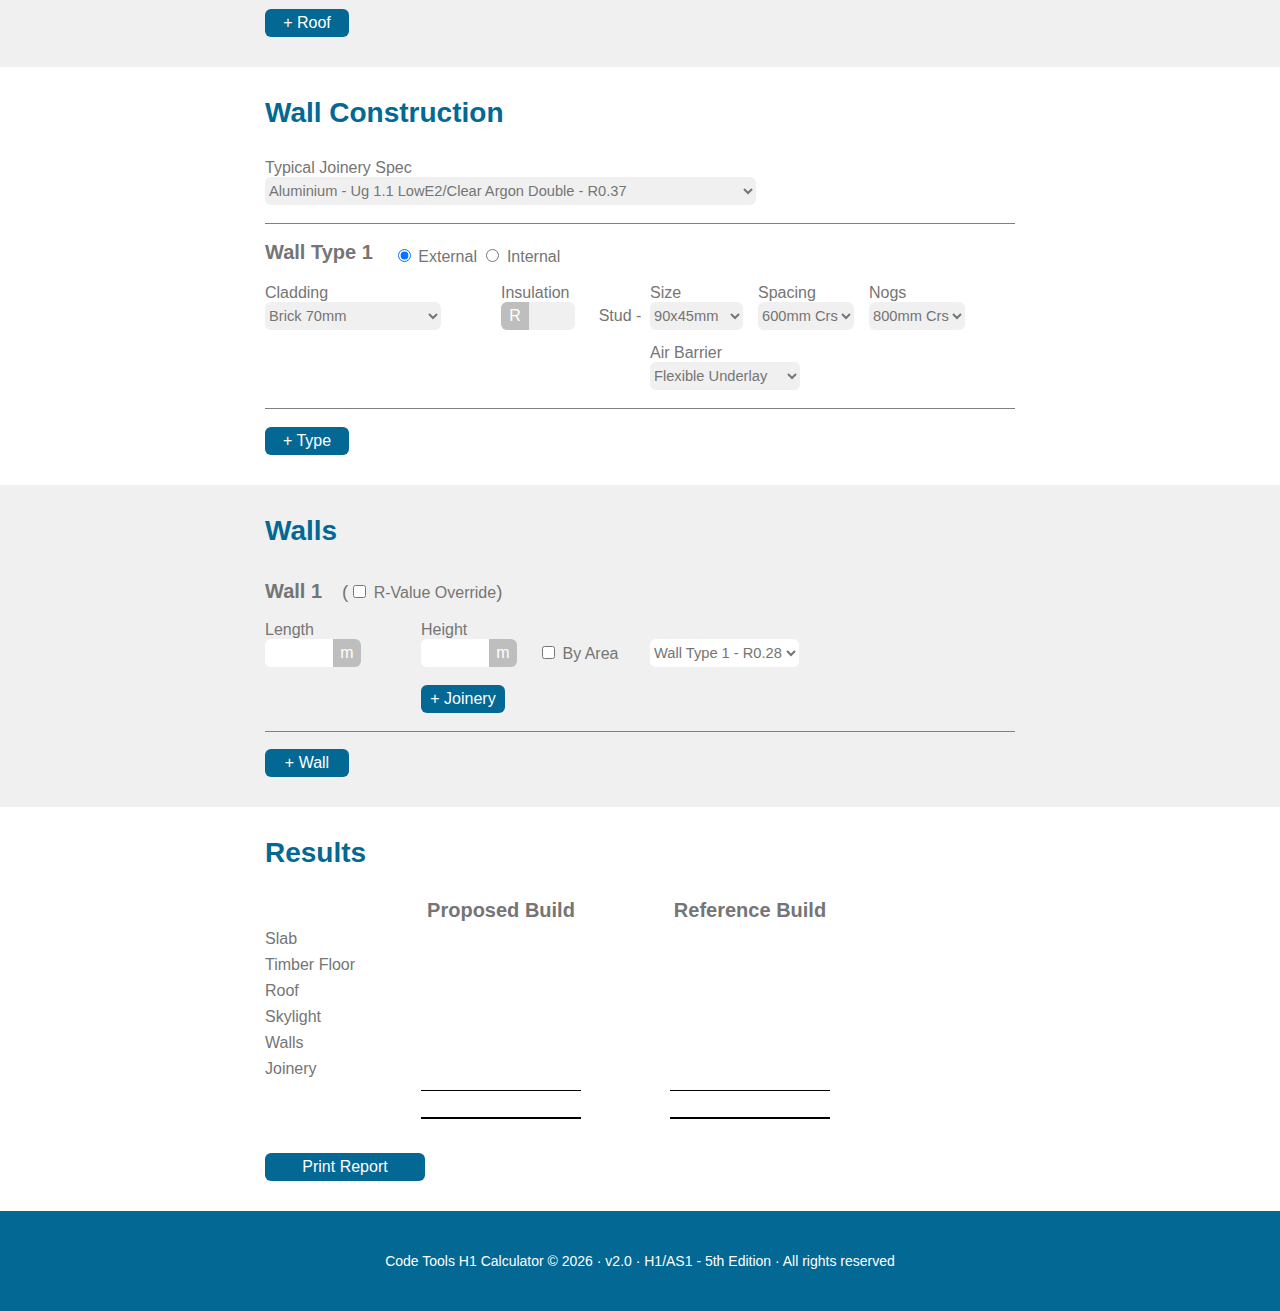
<file: H1Calculator5.html>
<!DOCTYPE html>
<html>
<head>
    <link rel="stylesheet" href="calcstyle.css">
	<title>H1/AS1 – 5th Edition Calculator | Codetools NZ</title>
	<meta name="description" content="A calculator for assessing the thermal efficiency of timber framed buildings and checking compliance with New Zealand Building Code clause H1. Based on the calculation method described in H1/AS1 5th edition, amendment 1">
	<meta name="keywords" content="thermal efficiency, H1 compliance, H1/AS1, New Zealand Building Code, building thermal calculator, climate zones, R-value, thermal resistance, thermal conductivity, building insulation, energy efficiency">

	
	<meta charset="UTF-8">
    <meta name="viewport" content="width=device-width, initial-scale=1.0">
	
	
	<link rel="icon" type="image/png" sizes="16x16" href="/favicon-16.png">
	<link rel="icon" type="image/png" sizes="32x32" href="/favicon-32.png">

	
	<!-- Google tag (gtag.js) -->
	<script async src="https://www.googletagmanager.com/gtag/js?id=G-XQJS2QSW70"></script>
	<script>
	  window.dataLayer = window.dataLayer || [];
	  function gtag(){dataLayer.push(arguments);}
	  gtag('js', new Date());
	  gtag('js', new Date());

	  gtag('config', 'G-XQJS2QSW70');
	</script>
	
</head>
<body>

	<!-- Modal -->
    <div id="myModal" class="modal">
        <div class="modal-content">
            <h2 style = "margin:0px;">Disclaimer, Terms and Conditions</h2>
			<br>
            <p>
				Please read this notice carefully before using the Code Tools H1 Calculator.
			</p>
			<br>
			<p>
				By clicking <strong>‘Accept’</strong> below, you acknowledge that you have read, understood, and agree to be bound by the 
				<a href="T&Cs.html" target="_blank" rel="noopener noreferrer">Terms and Conditions</a> that govern the use of this calculator.
			</p>
			<br>
			<p>
				If you do not agree, you must close this page and refrain from using the calculator.
			</p>
			<br>
			 <p>
				This calculator contains certain assumptions and limitations. Users are responsible for determining its suitability for their intended purpose.
			 </p>
			 <br><br>
			

			<label for="agree">I agree to the terms and conditions</label>
			<input type="checkbox" id="agree">
			<button class="addBtn" onclick="acceptTerms()">Accept</button>
				
        </div>
    </div>
	
	
	<h1 class="sr-only">H1/AS1 – 5th Edition Calculator</h1>
	
	
	<div class="header">	
	
		<div class="logo">
		
			<a href="index.html">
				<img src="Media/Logo.svg" style="width:100%;" alt="Code Tools logo">
			</a>
				
		</div>
		
		
		
			
		<div class="navMenu">
		
			<p class="navItem"><a href="index.html" class="link-plain">HOME</a></p>
			<p class="navItem"><a href="guide5.html" class="link-plain">USER-GUIDE</a></p>
			<p class="navItem"><a href="about5.html" class="link-plain">ABOUT</a></p>
			
			
		</div>
	
	
	
	</div>
	
	
	
	
	<div class="banner">
	
		<div class="title">
		
		
			<div class="checkIt">
				<div class="h1">H1</div>
				<div class="calc">CALCULATOR</div>
			</div>
		
		</div>
	
		<img src="Media/Banner.jpg" class="banImg" alt="H1 Calculator Banner">
			
	</div>


	
	
	
	<form>
	
		<div class="white">
			<div class="container" id="projectDetails">
			
				
				<div class="headingBar">
					<p class="heading" >Project Details</p> 
				</div>
				
				<h2 style=" font-weight:normal; font-size:12pt; margin:-34px 0px 30px 60px;">H1/AS1 - 5<sup>th</sup> Edition</h2>
				
				<div class="content">
				
					<div class="nextTo">
					
						<div class="dets">
							<div>
								<label for="name">Project Name</label> <br>
								<input class="details" type="text" id="name" name="name" maxlength="60">
							</div>
						</div>
						
						
						
						<div class="dets">
							<div>
								<label for="author">Author</label> <br>
								<input class="details" type="text" id="author" name="author" maxlength="60">
							</div>
						</div>
					
					</div>
					
					<br>
					
					<div class="nextTo">
					
						<div class="dets">
							<div class="fit">
								<label for="address">Address</label> <br>
								<input class="details" type="text" id="address" name="address" maxlength="80">
							</div>
						</div>
						
						<div class="dets">
							<div>
								<label for="zone">Climate Zone</label> 
								<br>
								<input type="radio" id="zone1" name="zone" value="1" onchange="setClimate()">
								<label for="zone1">1</label>
								<input type="radio" id="zone2" name="zone" value="2" onchange="setClimate()">
								<label for="zone2">2</label>
								<input type="radio" id="zone3" name="zone" value="3" onchange="setClimate()">
								<label for="zone3">3</label>
								<input type="radio" id="zone4" name="zone" value="4" onchange="setClimate()">
								<label for="zone4">4</label>
								<input type="radio" id="zone5" name="zone" value="5" onchange="setClimate()">
								<label for="zone5">5</label>
								<input type="radio" id="zone6" name="zone" value="6" onchange="setClimate()">
								<label for="zone6">6</label>
							</div>		
						</div>
					
					</div>
				
				</div>
			
			</div>
		</div>
			
		<div class="grey">
			
			<div class="container" id="slab">
			
				<div class="headingBar">
				
					<p class="heading">Slab</p> 
					
					<div class ="overR">
						<span style="font-size:14pt;">(</span><input type="checkbox" id="slabOverride" name="slabOverride" onchange="toggleOver('over', this.checked)"> <label for="slabCustomR">R-Value Override</label><span style="font-size:14pt;">)</span>
					</div>
					
				</div>
				
				<div class="content">
					
					<div class="nextTo">

						<div class="half">
							<div class="sides" id="slabTypeD">
								<label for="100mm">Type</label>	
								<br>					
								<input type="radio" id="100mm" name="type" value="100mm" onchange="calcSlabR()"><label for="100mm">100mm Slab</label>
								<br>
								<input type="radio" id="raft" name="type" value="raft" onchange="calcSlabR()"><label for="raft">305mm Raft Slab</label>
								<br>
								<br>
							</div>
									
							<div style="display:flex;">
								<div class="sides" >
									<label for="slabArea">Area</label> 
									<br>
									<div>
									<input class="areaA" type="number" id="slabArea" name="slabArea" min="1" max="300" step="0.1" onchange="updateRoundedValue('slabArea'); calcSlabR()"><span class="units">m²</span>
									</div>
								</div>
								
								<div id="slabOver" style="display:none;">
									<label for="slabOver">Construction</label> <br>
									<span class="rLabel">R</span><input class="rValueA" type="number" id="slabOverR" name="slabOverR" step="0.1" min="1.8" max="8" onchange="updateRoundedValue('slabOverR'); calcSlabR()">
								</div>

								<div class="sides" id="sPeri">
									<label for="slabPerimeter">Perimeter length</label>
									<br>
									<input class="distanceA" type="number" id="slabPerimeter" name="slabPerimeter" min="1" max="200" step="0.1" onchange="updateRoundedValue('slabPerimeter'); calcSlabR()"><span class="units">m</span>
								</div>
							</div>
							<div class="sides" id="periNote" style="margin-top:6px;">
								<p class="smallTxt">(Area and Perimeter measured inside framing)</p>
							</div>
									
						</div>
							
							<div class="half" id="slabFeatures">
								<div class="sides">									
									<label for="veneer">Features</label><br>

									<div id="slabFeatHide">
										<input type="checkbox" id="veneer" name="veneer" onchange="toggle('veneer', this.checked)">
										<label for="veneer">Brick Veneer (all ext walls)</label><br>
										<input type="checkbox" id="slabEdge" name="slabEdge" onchange="toggle('edge', this.checked)">
										<label for="slabEdge">Vertical Edge Insulation R1.0</label><br>
										<input type="checkbox" id="underSlab" name="underSlab" onchange="toggle('under', this.checked)">
										<label for="underSlab">Under Slab Insulation R1.2</label><br>
									</div>	
									
									<input type="checkbox" id="embHeat" name="embHeat" onchange="toggleEmb('embed', this.checked)">
									<label for="underSlab" style="font-weight:bold;">Embedded Heating</label>
								</div>
							</div>
					
					</div>
					
					<br id = "slabBreak" style = "display:none;">
					
					<div class = "nextTo">
					
						<div class = "parameters">
						
							<p id="slabDets"> </p> 
							
						</div>
						
						<div class = "outPut">
						
							<div class = "resSpace">
							</div>
							
							<div class = "lossLabel">
								<p id="sLabel"></p>
							</div>
							
							<div class = "resDiv">
								<p id="slabResult"> </p> 
							</div>
						</div>
					
					</div>	
					

					<div class = "warning" id="slabWarnBr" style="display:none;">
						
						<br>
						<p id="slabWarn"></p> 
							
					</div>
				
				</div>
				
						
				
			</div>
		
		</div>
		
		<div class="white">
			<div class="container" id = "timFloor">
			
			
				<div class="headingBar">
					<p class="heading">Suspended Floor</p>
				</div>
				
				<div class="content">
				
					<div id="floorTypes">
						
					</div>
					
					
					<br>
					
					<div class = "nextTo">
					
						<div style="margin-top:-17px;"><button id="addFloor" class="addBtn">+ Floor</button></div>
						<div style="margin-top:-17px; margin-left: 15px;"><button id="lessFloor" class="lessBtn">- Floor</button></div>
					
					
					</div>
				
				
				</div>
			
			</div>
		</div>
		
		<div class ="grey">
			<div class="container" id = "roofs">
			
			
				<div class="headingBar">
					<p class="heading">Roof</p>
				</div>
				
				<div class="content">
				
					<div id="roofTypes">
						
					</div>
					
					
					<br>
					
					<div class = "nextTo">
					
						<div style="margin-top:-17px;"><button id="addRoof" class="addBtn">+ Roof</button></div>
						<div style="margin-top:-17px; margin-left: 15px;"><button id="lessRoof" class="lessBtn">- Roof</button></div>
					
					
					</div>
				
				
				</div>
			
			</div>
		</div>
				
		<div class="white">
		
			<div class="container" id="wallsCon">
			
				<div class="headingBar">
					<p class="heading">Wall Construction</p>
				</div>
				
				<div class="content">
			
					<div id="joinery" style="margin-bottom:17px; border-bottom: 1px solid gray;">
					
						
							<label for="joinerySpec">Typical Joinery Spec</label> <br>
							<select id="joinerySpec" name="joinerySpec" onchange="updateWinR()">
								<option value="0.37">Aluminium - Ug 1.1 LowE2/Clear Argon Double - R0.37</option>
								<option value="0.33">Aluminium - Ug 1.6 LowE2/Clear Argon Double - R0.33</option>
								<option value="0.46">Aluminium thermally broken - Ug 1.3 LowE3/Clear Argon Double - R0.46</option>
								<option value="0.56">uPVC - Ug 1.6 LowE2/Clear Argon Double - R0.56</option>
							</select>
							
						<div>	
							<br>
						</div>
					
					</div>
				
				
					<div id="wallTypes">
					
					</div>
					<br>
					<div style="margin-top:-17px;">
						<button id="addWallType" class = "addBtn">+ Type</button>
					</div>
					
				</div>
			</div>
		</div>
					
					
		<div class="grey">
			<div class="container" id="walls">
			
				<div class="headingBar">
					<p class="heading">Walls</p>
				</div>
				
				<div class="content">
					
					
					<div id="building">
					
					</div>
					
					
					<div class = "nextTo">
						<div>
							<button id="addWall" class = "addBtn">+ Wall</button>
						</div>	
							
						<div style = "margin-left: 15px;">	
							<button id="lessWall" class = "lessWall">- Wall</button>
						</div>
					
					</div>
					
					<br style = "display: none;" id = 'warnBreak' >
					
					<div class = "warning">
						
						<p id="winWarn"></p> 
							
					</div>
				
				</div>
					
			</div>
			
		</div>
		
		
		<div class="white">	
			<div class="container" id="results">
			
				<div class="headingBar">
					<p class="heading">Results</p>
				</div>
				
				<div class="content">
				
					<div style = "border:0px solid red; display: inline-block; margin-left:0px;">
					
						<div class = "nextTo" >
						
							<div style = "width: 156px;">
									<div style = "height:23px; margin-bottom: 4px;"></div>
									<p class = "resultLabel">Slab</p>
									<p class = "resultLabel">Timber Floor</p>	
									<p class = "resultLabel">Roof</p> 
									<p class = "resultLabel">Skylight</p> 
									<p class = "resultLabel">Walls</p>
									<p class = "resultLabel">Joinery</p> 
							</div>
						
							<div style = "border: 0px solid grey; text-align:center;">
								
								<div style = "border: 0px solid grey; width:160px; margin-bottom:4px;" >
									<p class="itemName">Proposed Build</p>
								</div>
								
									
								<div style = "border:0px solid grey; display: inline-block;">
									<p id = "proSlab" class = "resultItems"> </p>
									<p id = "proFloor" class = "resultItems"> </p>											
									<p id = "proRoof" class = "resultItems"> </p>	
									<p id = "proSky" class = "resultItems"> </p>	
									<p id = "proWalls" class = "resultItems"> </p>	
									<p id = "proOpen" class = "resultItems"> </p>	
								</div>
								
								
								<div style = "border-top: 1px solid black; border-bottom: 2px solid black; height:26px; margin-top: 4px;">
									
									<div style = "display: inline-block;">
										<p id = "proTot" class = "resultItems1" style = "font-weight:bold;"></p>	
									</div>
									
								</div>
		
								
							</div>
							
							
							<div style="width:89px;"></div>
							
						
						
							<div style = "border: 0px solid grey; text-align:center;">
								
								<div style = "border: 0px solid grey; width:160px; margin-bottom:4px;" >
									<p class="itemName">Reference Build</p>
								</div>	
								
									
								<div style = "border:0px solid grey; display: inline-block;">
									<p id = "refSlab" class = "resultItems"> </p>
									<p id = "refFloor" class = "resultItems"> </p>
									<p id = "refRoof" class = "resultItems"> </p>	
									<p id = "refSky" class = "resultItems" > </p>	
									<p id = "refWalls" class = "resultItems"> </p>	
									<p id = "refOpen" class = "resultItems"> </p>	
								</div>
								
								
								<div style = "border-top: 1px solid black; border-bottom: 2px solid black; height:26px; margin-top: 4px;">
									
									<div style = "display: inline-block">
										<p id = "refTot" class = "resultItems" style = "font-weight:bold;"></p>	
									</div>
									
								</div>
		
							</div>
							
							<div style="width:60px;"></div>
						
							<div>
								<div style = "height:23px; margin-bottom: 4px;"></div>
								<p class = "refItems" id = "slabVals"></p>
								<p class = "refItems" id = "floorVals"></p>
								<p class = "refItems" id = "roofVals"></p>
								<p class = "refItems"></p>
								<p class = "refItems" id = "wallVals"></p> 
								<p class = "refItems" id = "openVals" style = "margin-right:-8px;"></p> 
							</div>
				
							
						
							
							
						</div>
					</div>
					
					<div style = "margin-top: 34px;">
						<button id="printBtn" class="prntBtn" type="button">
							Print Report
						</button>
						
					</div>	
							
				</div>
				
			</div>
			
		</div>
			
		
	</form>
	
	<div id="printHintModal" class="print-hint-modal hidden">
		<div class="print-hint-modal__content">
			<p>
				Enable
				<strong>Background graphics</strong>
				in <br>the following print settings for best results.
			</p>
		<button class="addBtn" id="printHintContinue" type="button" style = "margin-top: 12px;">
			Continue
		</button>
		</div>
	</div>
	
	
	
	
		
	<div class="footer">
	
		<p style="color:white; font-size:14px;">Code Tools H1 Calculator © 2026 · v2.0 · H1/AS1 - 5th Edition · All rights reserved</p>
		
	</div>	
	
	
	<script src="script5.js"></script>
	

</body>
</html>
</file>
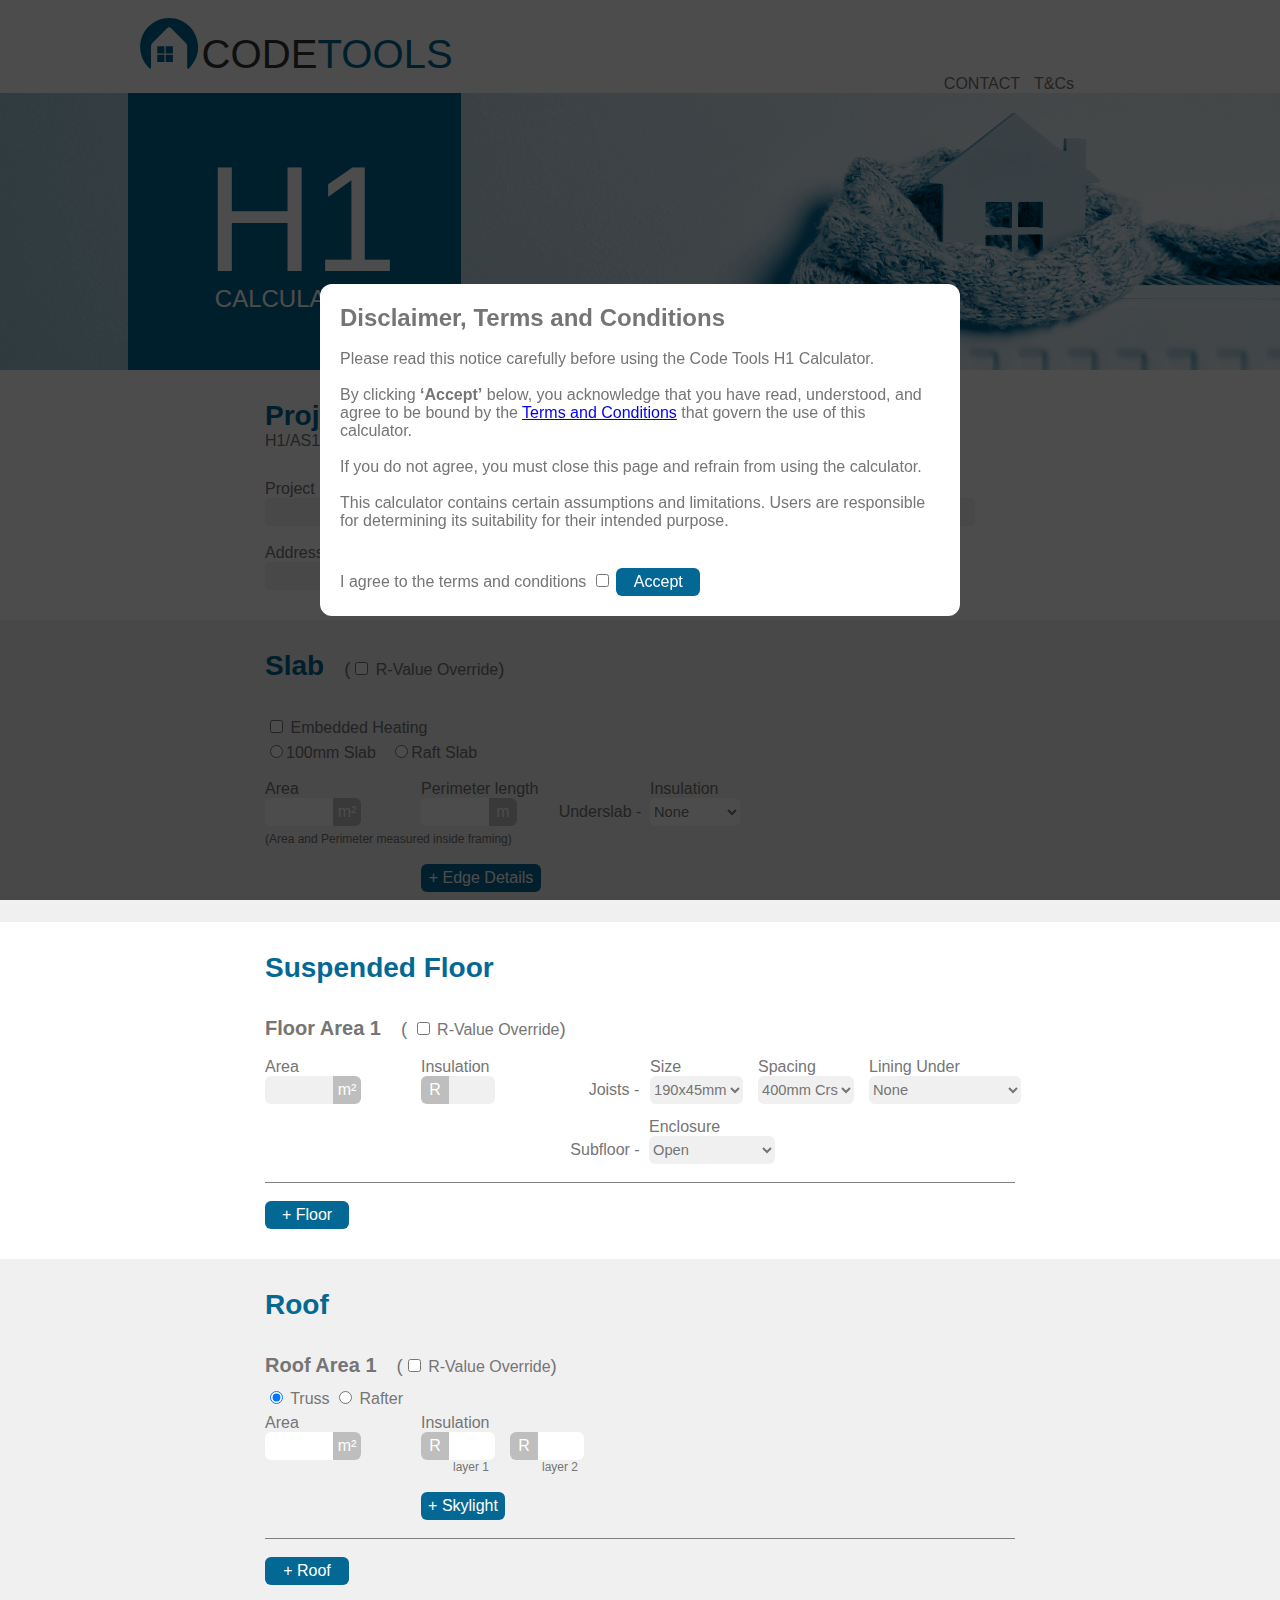
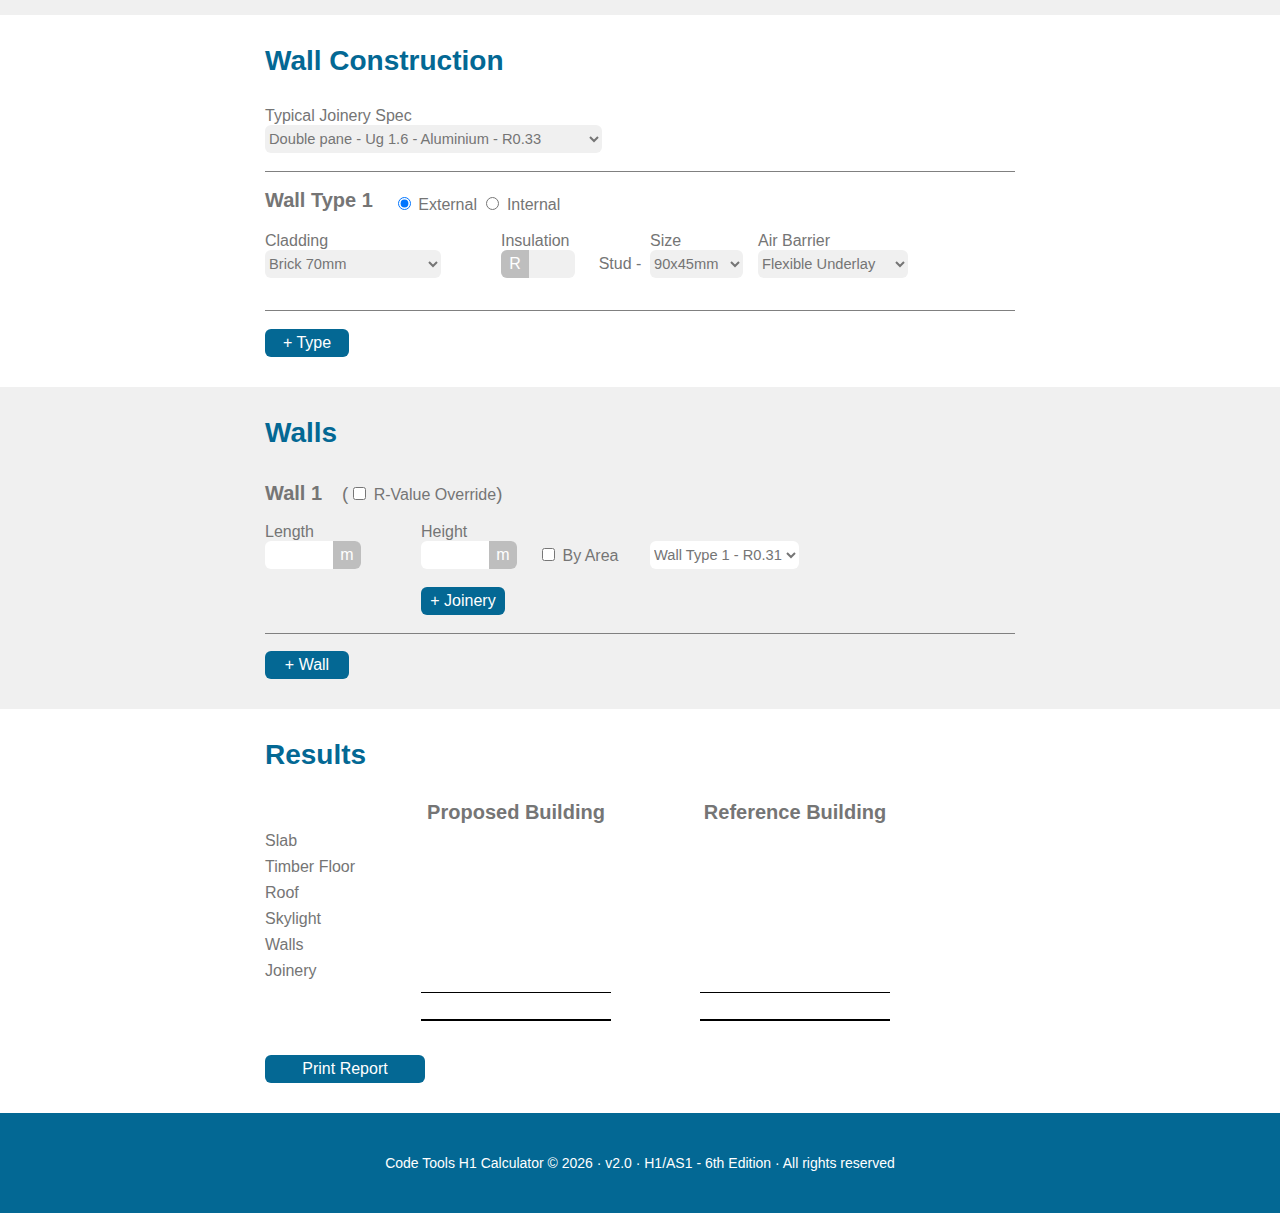
<file: H1Calculator6.html>
<!DOCTYPE html>
<html>
<head>
    <link rel="stylesheet" href="calcstyle.css">
	<title>H1/AS1 – 6th Edition Calculator | Codetools NZ</title>
	<meta name="description" content="An easy-to-use, free H1 thermal efficiency calculator. Check compliance with New Zealand Building Code Clause H1 using the H1/AS1 6th Edition calculation method.">
	<meta name="keywords" content="thermal efficiency, H1 compliance, H1/AS1, New Zealand Building Code, building thermal calculator, climate zones, R-value, thermal resistance, thermal conductivity, building insulation, energy efficiency">

	
	<meta charset="UTF-8">
    <meta name="viewport" content="width=device-width, initial-scale=1.0">
	
	<link rel="icon" href="/favicon_1801.svg" type="image/svg+xml">
	
	
	<!-- Google tag (gtag.js) -->
	<script async src="https://www.googletagmanager.com/gtag/js?id=G-XQJS2QSW70"></script>
	<script>
	  window.dataLayer = window.dataLayer || [];
	  function gtag(){dataLayer.push(arguments);}
	  gtag('js', new Date());

	  gtag('config', 'G-XQJS2QSW70');
	</script>
	
</head>
<body>

	<!-- Modal -->
    <div id="myModal" class="modal">
        <div class="modal-content">
            <h2 style = "margin:0px;">Disclaimer, Terms and Conditions</h2>
			<br>
            <p>
				Please read this notice carefully before using the Code Tools H1 Calculator.
			</p>
			<br>
			<p>
				By clicking <strong>‘Accept’</strong> below, you acknowledge that you have read, understood, and agree to be bound by the 
				<a href="T&Cs.html" target="_blank" rel="noopener noreferrer">Terms and Conditions</a> that govern the use of this calculator.
			</p>
			<br>
			<p>
				If you do not agree, you must close this page and refrain from using the calculator.
			</p>
			<br>
			 <p>
				This calculator contains certain assumptions and limitations. Users are responsible for determining its suitability for their intended purpose.
			 </p>
			 <br><br>
			

			<label for="agree">I agree to the terms and conditions</label>
			<input type="checkbox" id="agree">
			<button class="addBtn" onclick="acceptTerms()">Accept</button>
				
        </div>
    </div>
	
	
	
	<div class="header">	
	
		<div class="logo">
			<a href="index.html">
				<img src="Media/Logo.svg" style="width:100%;" alt="Code Tools logo">
			</a>
		</div>
		
		
		
			
		<div class="navMenu">
			<!--<
			p class="navItem"><a href="guide.html" class="link-plain">USER-GUIDE</a></p>
			<p class="navItem"><a href="about.html" class="link-plain">ABOUT</a></p>
			-->
			<p class="navItem"><a href="contact.html" class="link-plain">CONTACT</a></p>
			<p class="navItem"><a href="T&Cs.html" class="link-plain">T&Cs</a></p>
		</div>
	
	
	
	</div>
	
	
	
	
	<div class="banner">
	
		<div class="title">
		
		
			<div class="checkIt">
				<h1 class="h1">H1</h1>
				<h1 class="calc">CALCULATOR</h1>
			</div>
		
		</div>
		
	
		<img src="Media/Banner.jpg" class="banImg" alt="H1 Calculator Banner">
		
			
	</div>
	
	



	
	
	
	<form>
	
		<div class="white">
			<div class="container" id="projectDetails">
			

				<div class="headingBar">
				
					
					<p class="heading" >Project Details</p> 	

					
				</div>
				
				<h2 style=" font-weight:normal; font-size:12pt; margin:-34px 0px 30px 60px;">H1/AS1 - 6<sup>th</sup> Edition</h2>
				
				
				
				
				<div class="content">
				
					<div class="nextTo">
					
						<div class="dets">
							<div>
								<label for="name">Project Name</label> <br>
								<input class="details" type="text" id="name" name="name" maxlength="60">
							</div>
						</div>
						
						
						
						<div class="dets">
							<div>
								<label for="author">Author</label> <br>
								<input class="details" type="text" id="author" name="author" maxlength="60">
							</div>
						</div>
					
					</div>
					
					<br>
					
					<div class="nextTo">
					
						<div class="dets">
							<div class="fit">
								<label for="address">Address</label> <br>
								<input class="details" type="text" id="address" name="address" maxlength="80">
							</div>
						</div>
						
						<div class="dets">
							<div>
								<label for="zone">Climate Zone</label> 
								<br>
								<input type="radio" id="zone1" name="zone" value="1" onchange="setClimate()">
								<label for="zone1">1</label>
								<input type="radio" id="zone2" name="zone" value="2" onchange="setClimate()">
								<label for="zone2">2</label>
								<input type="radio" id="zone3" name="zone" value="3" onchange="setClimate()">
								<label for="zone3">3</label>
								<input type="radio" id="zone4" name="zone" value="4" onchange="setClimate()">
								<label for="zone4">4</label>
								<input type="radio" id="zone5" name="zone" value="5" onchange="setClimate()">
								<label for="zone5">5</label>
								<input type="radio" id="zone6" name="zone" value="6" onchange="setClimate()">
								<label for="zone6">6</label>
							</div>		
						</div>
					
					</div>
					
				</div>
			
			</div>
		</div>
			
		<div class="grey">
			
			<div class="container" id="slab">
			
				<div class="headingBar">
				
					<p class="heading">Slab</p> 
					
					<div class ="overR">
						<span style="font-size:14pt;">(</span><input type="checkbox" id="slabOverride" name="slabOverride" onchange="toggleOver('over', this.checked)"> <label for="slabCustomR">R-Value Override</label><span style="font-size:14pt;">)</span>
					</div>
					
				</div>
				
				<div class="content">
					
					<div class="nextTo">

						<div class="halfMan">
						
								<div>
									<input type="checkbox" id="embHeat" name="embHeat" onchange="toggleEmb('embed', this.checked)">
									<label for="underSlab">Embedded Heating</label>
									
								</div>
								
							<div class="sides" id="slabTypeD">	
							
								<input type="radio" id="100mm" name="type" value="100mm" onchange="calcSlabR()"><label for="100mm">100mm Slab</label>
								
								<input type="radio" id="raft" name="type" value="raft" style="margin-left:15px;" onchange="calcSlabR()"><label for="raft">Raft Slab</label>
								<br>
								
								
								
								
							</div>
							
							<br>
									
							<div style="display:flex;">
								<div class="sides" >
									<label for="slabArea">Area</label> 
									<br>
									<div>
									<input class="areaA" type="number" id="slabArea" name="slabArea" min="1" max="300" step="0.1" onchange="updateRoundedValue('slabArea'); calcSlabR()"><span class="units">m²</span>
									</div>
								</div>
								
								<div id="slabOver" style="display:none;">
									<label for="slabOver">Construction</label> <br>
									<span class="rLabel">R</span><input class="rValueA" type="number" id="slabOverR" name="slabOverR" step="0.1" min="1.8" max="8" onchange="updateRoundedValue('slabOverR'); calcSlabR()">
								</div>

								<div class="sides" id="sPeri">
									<label for="slabPerimeter">Perimeter length</label>
									<br>
									<input class="distanceA" type="number" id="slabPerimeter" name="slabPerimeter" min="1" max="200" step="0.1" onchange="updateRoundedValue('slabPerimeter'); calcSlabR()"><span class="units">m</span>
								</div>
							</div>
							<div class="sides" id="periNote" style="margin-top:6px;">
								<p class="smallTxt">(Area and Perimeter measured inside framing)</p>
							</div>
									
						</div>
							
							<div class="halfOther" id="slabFeatures">
								<div class="sides">	

									<div style="height:68px;">
									</div>
									
									
									
									
									<div class="nextTo" id="slabFeat">
										<div>
											<br>
											<div style="display: flex; width:84px; margin-left:-92px; vertical-align: middle; align-items: center; justify-content: center; height:28px; margin-right: 8px;">
										
												<p>Underslab - </p>
											</div>
										</div>
										
										<div class="sides1">
											<label for="">Insulation</label>
											<br>
											<select class="selA" style = "width:90px;" id="underSlab" name="underSlab" onchange="calcSlabR()">
												<option value="0">None</option>
												<option value="1.2">R1.2</option>
												<option value="2.4">R2.4</option>
											</select>
										</div>
									
										<div class="sides1" id = "coverOp" style="display:none;">
											<label for="cover">Cover</label>
											<br>
											<select class="selA" style = "width:90px;" id="cover" name="cover" onchange="calcSlabR()">
											
												<option value="full">Full</option>
												<option value="strip">1.2m Strip</option>
											
											</select>
										</div>
											
											
									</div>	
										
										
									
									
								</div>
							</div>
					
					</div>

					<div id="edgeDisplay">	
						<div id="edges" style="display:none;">
							
							<br>
						
							<div class="nextTo">
								<div style="width:156px"></div>
								<div style="width:96px; padding-right:15px;"><p>Length</p></div>
								<div style="width:90px;"><p>Framing</p></div>
							</div>
						
						</div>
						
						<div class = "warning" id="lenWarnBr" style="display:none; margin-left:156px;">
							<br>
							<p id="sLenWarn"></p> 
						
						</div>
						
						<br>
						
						<div style="margin-left:156px;"><button id="addEdge" class="addBtn addBtnWide">+ Edge Details</button></div>
					</div>
					
					
					<br id = "slabBreak" style = "display:none;">
					
					<div class = "nextTo">
					
						<div class = "parameters">
						
							<p id="slabDets"> </p> 
							
						</div>
						
						<div class = "outPut">
						
							<div class = "resSpace">
							</div>
							
							<div class = "lossLabel">
								<p id="sLabel"></p>
							</div>
							
							<div class = "resDiv">
								<p id="slabResult"> </p> 
							</div>
						</div>
					
					</div>	
					

					<div class = "warning" id="slabWarnBr" style="display:none;">
					
						
						<br>
						<p id="slabWarn"></p> 
							
					</div>
					
					
				
				</div>
				
						
				
			</div>
		
		</div>
		
		<div class="white">
			<div class="container" id = "timFloor">
			
			
				<div class="headingBar">
					<p class="heading">Suspended Floor</p>
				</div>
				
				<div class="content">
				
					<div id="floorTypes">
						
					</div>
					
					
					<br>
					
					<div class = "nextTo">
					
						<div style="margin-top:-17px;"><button id="addFloor" class="addBtn">+ Floor</button></div>
						<div style="margin-top:-17px; margin-left: 15px;"><button id="lessFloor" class="lessBtn">- Floor</button></div>
					
					
					</div>
				
				
				</div>
			
			</div>
		</div>
		
		<div class ="grey">
			<div class="container" id = "roofs">
			
			
				<div class="headingBar">
					<p class="heading">Roof</p>
				</div>
				
				<div class="content">
				
					<div id="roofTypes">
						
					</div>
					
					
					<br>
					
					<div class = "nextTo">
					
						<div style="margin-top:-17px;"><button id="addRoof" class="addBtn">+ Roof</button></div>
						<div style="margin-top:-17px; margin-left: 15px;"><button id="lessRoof" class="lessBtn">- Roof</button></div>
					
					
					</div>
				
				
				</div>
			
			</div>
		</div>
				
		<div class="white">
		
			<div class="container" id="wallsCon">
			
				<div class="headingBar">
					<p class="heading">Wall Construction</p>
				</div>
				
				<div class="content">
			
					<div id="joinery" style="margin-bottom:17px; border-bottom: 1px solid gray;">
					
						
							<label for="joinerySpec">Typical Joinery Spec</label> <br>
							<select id="joinerySpec" name="joinerySpec" onchange="updateWinR()">
							
								<optgroup label="Aluminium Frame">
									<option value="0.33">Double pane - Ug 1.6 - Aluminium - R0.33</option>
									<option value="0.35">Double pane - Ug 1.3 - Aluminium - R0.35</option>
									<option value="0.37">Double pane - Ug 1.1 - Aluminium - R0.37</option>
								</optgroup>
								
			
								<optgroup label="Thermally Broken Aluminium Frame">
									<option value="0.42">Double pane - Ug 1.6 - T/B Aluminium - R0.42</option>
									<option value="0.46">Double pane - Ug 1.3 - T/B Aluminium - R0.46</option>
									<option value="0.50">Double pane - Ug 1.1 - T/B Aluminium - R0.50</option>

									
									<option value="0.52">Triple pane - Ug 1.0 - T/B Aluminium - R0.52</option>
									<option value="0.62">Triple pane - Ug 0.6 - T/B Aluminium - R0.62</option>
								</optgroup>
								
								<optgroup label="uPVC Frame">
									<option value="0.56">Double pane - Ug 1.6 - uPVC - R0.56</option>
									<option value="0.63">Double pane - Ug 1.3 - uPVC - R0.63</option>
									<option value="0.69">Double pane - Ug 1.1 - uPVC - R0.69</option>
									
									<option value="0.73">Triple pane - Ug 1.0 - uPVC - R0.73</option>
									<option value="0.91">Triple pane - Ug 0.6 - uPVC - R0.91</option>
								</optgroup>
							
								<optgroup label="Timber Frame">
									<option value="0.71">Double pane - Ug 1.3 - Timber - R0.71</option>
									<option value="0.77">Double pane - Ug 1.1 - Timber - R0.77</option>
								</optgroup>
								
							</select>
							
						<div>	
							<br>
						</div>
					
					</div>
				
				
					<div id="wallTypes">
					
					</div>
					<br>
					<div style="margin-top:-17px;">
						<button id="addWallType" class = "addBtn">+ Type</button>
					</div>
					
				</div>
			</div>
		</div>
					
					
		<div class="grey">
			<div class="container" id="walls">
			
				<div class="headingBar">
					<p class="heading">Walls</p>
				</div>
				
				<div class="content">
					
					
					<div id="building">
					
					</div>
					
					
					<div class = "nextTo">
						<div>
							<button id="addWall" class = "addBtn">+ Wall</button>
						</div>	
							
						<div style = "margin-left: 15px;">	
							<button id="lessWall" class = "lessWall">- Wall</button>
						</div>
					
					</div>
					
					<br style = "display: none;" id = 'warnBreak' >
					
					<div class = "warning">
						
						<p id="winWarn"></p> 
							
					</div>
				
				</div>
					
			</div>
			
		</div>
		
		
		<div class="white">	
			<div class="container" id="results">
			
				<div class="headingBar">
					<p class="heading">Results</p>
				</div>
				
				<div class="content">
				
					<div style = "border:0px solid red; display: inline-block; margin-left:0px;">
					
						<div class = "nextTo" >
						
							<div style = "width: 156px;">
									<div style = "height:23px; margin-bottom: 4px;"></div>
									<p class = "resultLabel">Slab</p>
									<p class = "resultLabel">Timber Floor</p>	
									<p class = "resultLabel">Roof</p> 
									<p class = "resultLabel">Skylight</p> 
									<p class = "resultLabel">Walls</p>
									<p class = "resultLabel">Joinery</p> 
							</div>
						
							<div style = "border: 0px solid grey; text-align:center;">
								
								<div style = "border: 0px solid grey; width:190px; margin-bottom:4px;" >
									<p class="itemName">Proposed Building</p>
								</div>
								
									
								<div style = "border:0px solid grey; display: inline-block;">
									<p id = "proSlab" class = "resultItems"> </p>
									<p id = "proFloor" class = "resultItems"> </p>											
									<p id = "proRoof" class = "resultItems"> </p>	
									<p id = "proSky" class = "resultItems"> </p>	
									<p id = "proWalls" class = "resultItems"> </p>	
									<p id = "proOpen" class = "resultItems"> </p>	
								</div>
								
								
								<div style = "border-top: 1px solid black; border-bottom: 2px solid black; height:26px; margin-top: 4px;">
									
									<div style = "display: inline-block;">
										<p id = "proTot" class = "resultItems1" style = "font-weight:bold;"></p>	
									</div>
									
								</div>
		
								
							</div>
							
							
							<div style="width:89px;"></div>
							
						
						
							<div style = "border: 0px solid grey; text-align:center;">
								
								<div style = "border: 0px solid grey; width:190px; margin-bottom:4px;" >
									<p class="itemName">Reference Building</p>
								</div>	
								
									
								<div style = "border:0px solid grey; display: inline-block;">
									<p id = "refSlab" class = "resultItems"> </p>
									<p id = "refFloor" class = "resultItems"> </p>
									<p id = "refRoof" class = "resultItems"> </p>	
									<p id = "refSky" class = "resultItems" > </p>	
									<p id = "refWalls" class = "resultItems"> </p>	
									<p id = "refOpen" class = "resultItems"> </p>	
								</div>
								
								
								<div style = "border-top: 1px solid black; border-bottom: 2px solid black; height:26px; margin-top: 4px;">
									
									<div style = "display: inline-block">
										<p id = "refTot" class = "resultItems" style = "font-weight:bold;"></p>	
									</div>
									
								</div>
		
							</div>
							
							<div style="width:60px;"></div>
						
							<div>
								<div style = "height:23px; margin-bottom: 4px;"></div>
								<p class = "refItems" id = "slabVals"></p>
								<p class = "refItems" id = "floorVals"></p>
								<p class = "refItems" id = "roofVals"></p>
								<p class = "refItems"></p>
								<p class = "refItems" id = "wallVals"></p> 
								<p class = "refItems" id = "openVals" style = "margin-right:-8px;"></p> 
							</div>
				
							
						
							
							
						</div>
					</div>
					
					<div style = "margin-top: 34px;">
						<button id="printBtn" class="prntBtn" type="button">
							Print Report
						</button>
						
					</div>	
							
				</div>
				
			</div>
			
		</div>
			
		
	</form>
	
	<div id="printHintModal" class="print-hint-modal hidden">
		<div class="print-hint-modal__content">
			<p>
				Enable
				<strong>Background graphics</strong>
				in <br>the following print settings for best results.
			</p>
		<button class="addBtn" id="printHintContinue" type="button" style = "margin-top: 12px;">
			Continue
		</button>
		</div>
	</div>
	
	
	
	
		
	<div class="footer">
		
		<p style="color:white; font-size:14px;">Code Tools H1 Calculator © 2026 · v2.0 · H1/AS1 - 6th Edition · All rights reserved</p>
		
	</div>	
	
	
	<script src="script6.js"></script>
	

</body>
</html>
</file>
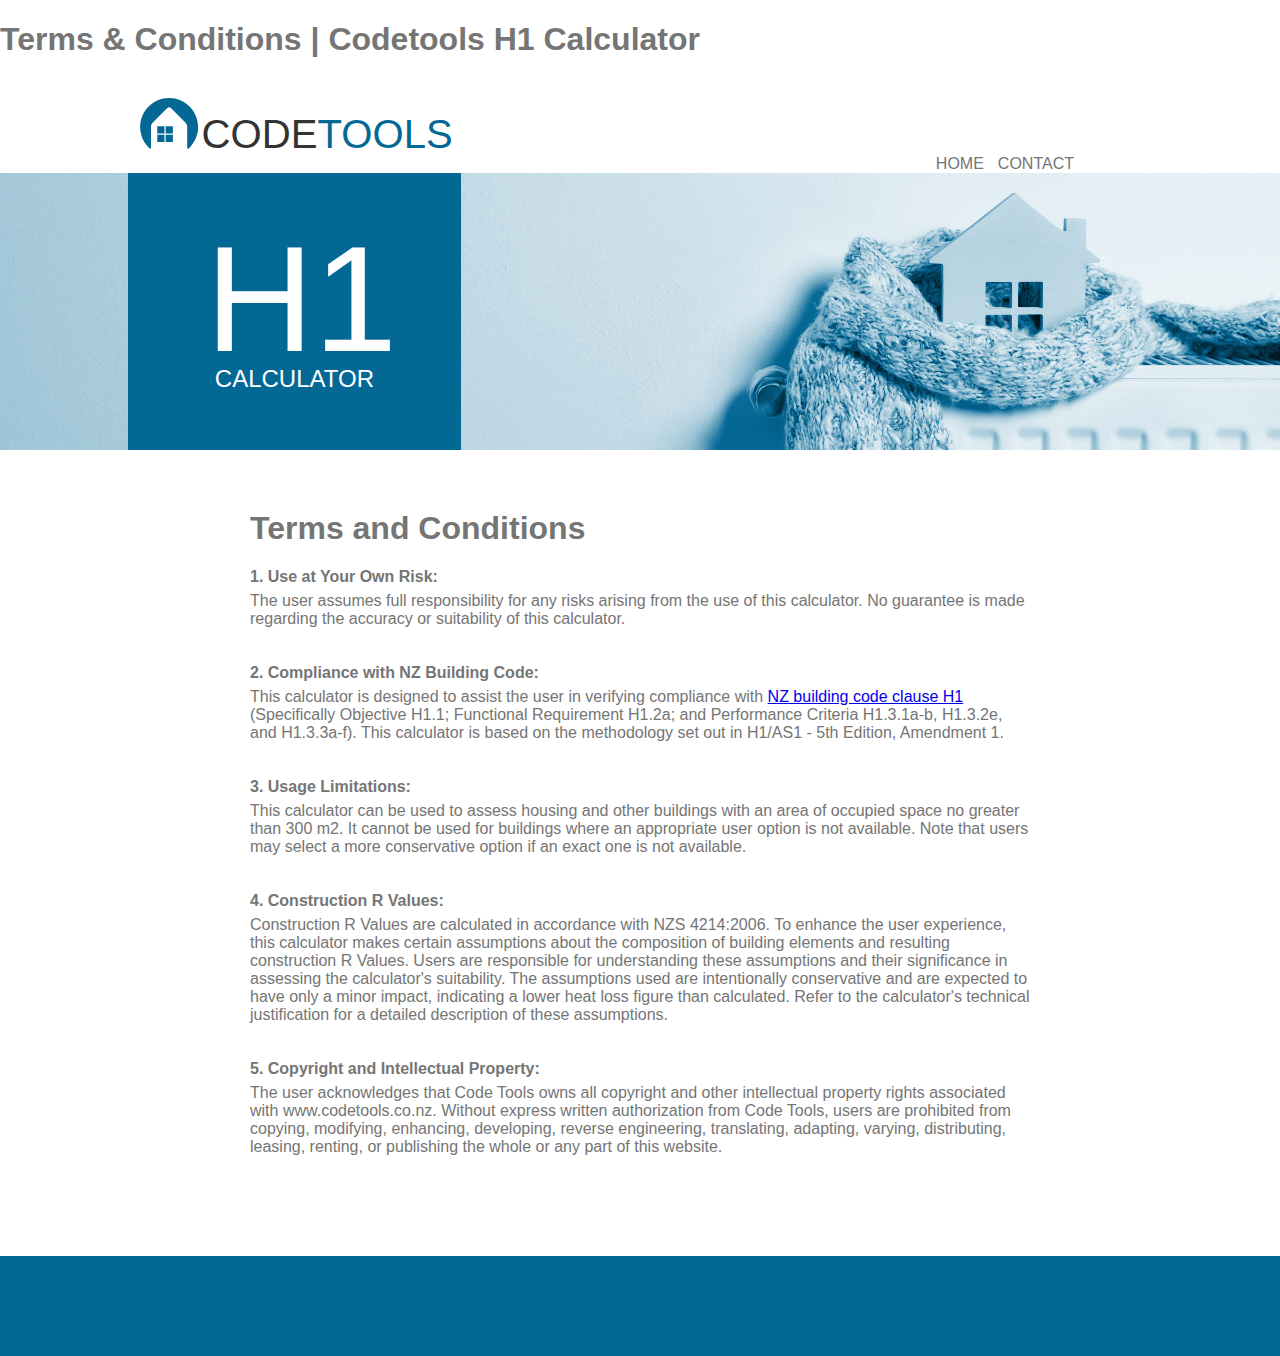
<file: T&Cs.html>
<!DOCTYPE html>
<html>
<head>
    <link rel="stylesheet" href="calcstyle.css">
    <title>H1 Calculator - About</title>
	<meta name="description" content="Discover the technical explanation, key assumptions, and definitions for the H1 Thermal Efficiency Calculator.">
	<meta name="keywords" content="thermal efficiency, H1 compliance, H1/AS1, New Zealand Building Code, building thermal calculator, climate zones, R-value, thermal resistance, thermal conductivity, building insulation, energy efficiency">
	
	<meta charset="UTF-8">
    <meta name="viewport" content="width=device-width, initial-scale=1.0">
	
	<link rel="icon" type="image/png" sizes="16x16" href="/favicon-16.png">
	<link rel="icon" type="image/png" sizes="32x32" href="/favicon-32.png">
	
	
	<!-- Google tag (gtag.js) -->
	<script async src="https://www.googletagmanager.com/gtag/js?id=G-XQJS2QSW70"></script>
	<script>
	  window.dataLayer = window.dataLayer || [];
	  function gtag(){dataLayer.push(arguments);}
	  gtag('js', new Date());

	  gtag('config', 'G-XQJS2QSW70');
	</script>
	
</head>
<body>
	
	<h1 class="sr-only">Terms & Conditions | Codetools H1 Calculator</h1>
	
	
	<div class="header">	
	
		<div class="logo">
			<a href="index.html">
				<img src="Media/Logo.svg" style="width:100%;" alt="Code Tools logo">
			</a>
		</div>
		
		<div class="navMenu">
			<p class="navItem"><a href="index.html" class="link-plain">HOME</a></p>
			<p class="navItem"><a href="contact.html" class="link-plain">CONTACT</a></p>
			
		</div>
	
	</div>
		
	
	
	<div class="banner">
	
		<div class="title">
		
		
			<div class="checkIt">
				<div class="h1">H1</div>
				<div class="calc">CALCULATOR</div>
			</div>
		
		</div>
	
				<img src="Media/Banner.jpg" class="banImg" alt="H1 Calculator Banner">
			
	</div>
	
	<div class="containerCCC">
		<h1>Terms and Conditions</h1>
		
		<p class='disHead'>1. Use at Your Own Risk:</p>
		<p>
		The user assumes full responsibility for any risks arising from the use of this calculator. No guarantee is made 
		regarding the accuracy or suitability of this calculator.	
		</p>
		<br>
		<br>
		
		<p class='disHead'>2. Compliance with NZ Building Code:</p>
		<p>
		This calculator is designed to assist the user in verifying compliance with 
		<a href="https://www.legislation.govt.nz/regulation/public/1992/0150/latest/whole.html#DLM165403" target="_blank" rel="noopener noreferrer">NZ building code clause H1</a>
		(Specifically Objective H1.1; Functional Requirement H1.2a; and Performance Criteria H1.3.1a-b, H1.3.2e, 
		and H1.3.3a-f). This calculator is based on the methodology set out in H1/AS1 - 5th Edition, Amendment 1.
		</p>
		<br>
		<br>
		
		<p class='disHead'>3. Usage Limitations:</p>
		<p>
		This calculator can be used to assess housing and other buildings with an area of occupied space no greater 
		than 300 m2. It cannot be used for buildings where an appropriate user option is not available. Note that users 
		may select a more conservative option if an exact one is not available.
		</p>
		<br>
		<br>
		
		<p class='disHead'>4. Construction R Values:</p>
		<p>
		Construction R Values are calculated in accordance with NZS 4214:2006. To enhance the user experience, 
		this calculator makes certain assumptions about the composition of building elements and resulting 
		construction R Values. Users are responsible for understanding these assumptions and their significance in 
		assessing the calculator's suitability. The assumptions used are intentionally conservative and are expected to 
		have only a minor impact, indicating a lower heat loss figure than calculated. Refer to the calculator's technical 
		justification for a detailed description of these assumptions.
		</p>
		<br>
		<br>
		
		<p class='disHead'>5. Copyright and Intellectual Property:</p>
		<p style="padding-bottom:60px;">
		The user acknowledges that Code Tools owns all copyright and other intellectual property rights associated 
		with www.codetools.co.nz. Without express written authorization from Code Tools, users are prohibited from 
		copying, modifying, enhancing, developing, reverse engineering, translating, adapting, varying, distributing, 
		leasing, renting, or publishing the whole or any part of this website.
		</p>
	
	
	</div>


		
	<div class="footer">
		
	</div>	
	

</body>
</html>
</file>
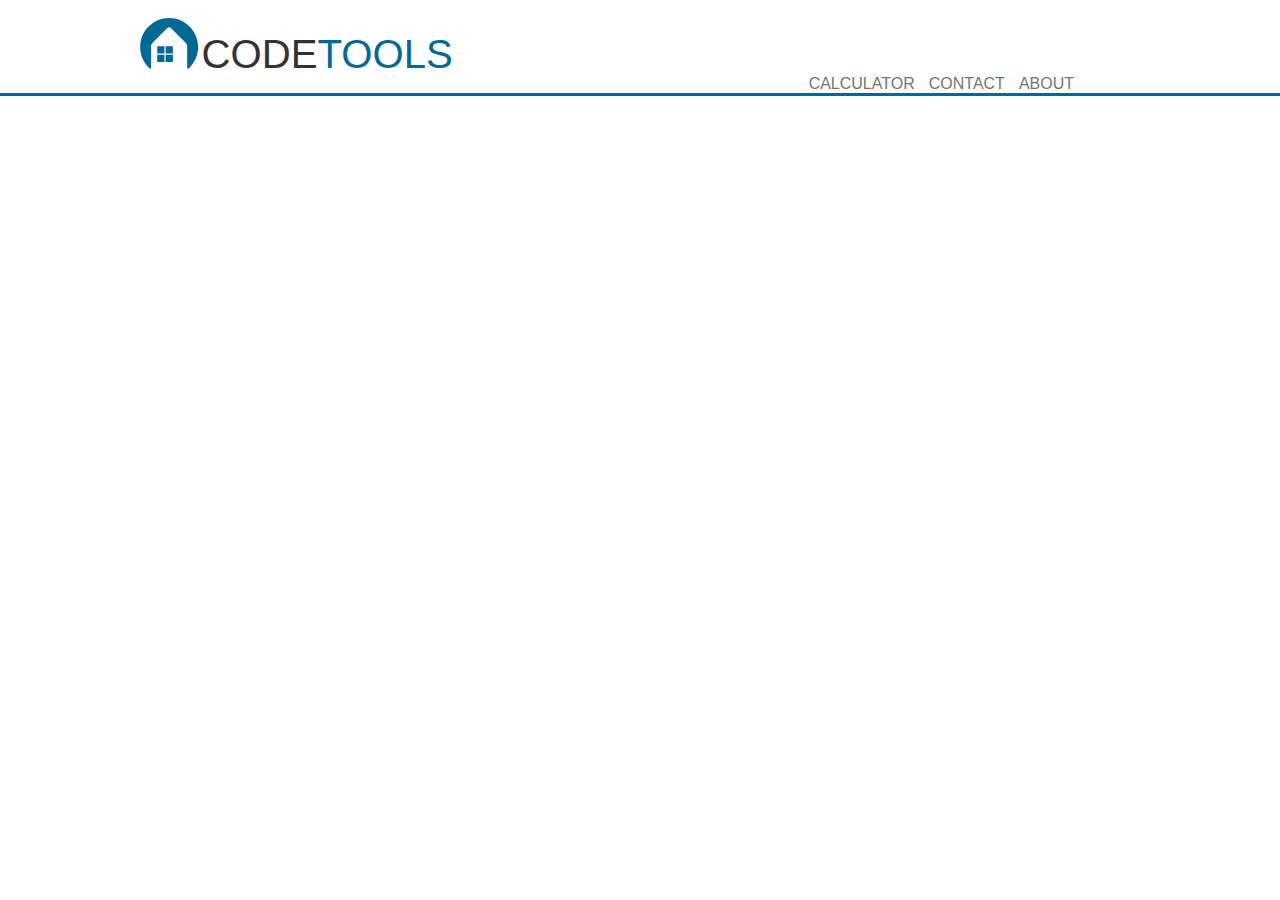
<file: Tutorial.html>
<!DOCTYPE html>
<html>
<head>
	<link rel="stylesheet" href="calcstyle.css">
	<title>Code Tools - Tutorial</title>
	<meta name="description" content="H1 Calculator Tutorial">
	<meta name="keywords" content="thermal efficiency, H1 compliance, H1/AS1, New Zealand Building Code, building thermal calculator, climate zones, R-value, thermal resistance, thermal conductivity, building insulation, energy efficiency">
	
	<meta charset="UTF-8">
	<meta name="viewport" content="width=device-width, initial-scale=1.0">
	
</head>
<body>
	
	
	
	<div class="header">	
	
		<div class="logo">
			<img src="Media/Logo.svg" style="width:100%;" alt="Code Tools logo">
		</div>
		
		
		
			
		<div class="navMenu">
			<p class="navItem"><a href="index.html" class="link-plain">CALCULATOR</a></p>
			<p class="navItem"><a href="ContactPage.html" class="link-plain">CONTACT</a></p>
			<p class="navItem"><a href="About.html" class="link-plain">ABOUT</a></p>
		</div>
	
	</div>
	
	<div class="stripe"></div>
	
	
	<div class="contact-container">
	
		<iframe 
			class="video"
			width="768" height="432"
			src="https://www.youtube.com/embed/HX0RBzPBpro" 
			frameborder="0" 
			allowfullscreen>
		</iframe>
		
	</div>
	
	

	

</body>
</html>
</file>
<file: calcstyle.css>
body{
	font-family: Helvetica;
	height: 100%;
	color: rgb(117, 117, 117);
	font-size:12pt;
	margin: 0px;
}

@media print {
  .addBtn,
  .addWindow,
  .prntBtn,
  .addSkylight,
  .removeSkylight,
  .lessBtn,
  .lessWall,
  .removeWindow,
  .print-hint
  {
    display: none !important;
  }
  
  .navMenu {
    visibility: hidden; /* hides the nav, but keeps the space it occupies */
	height: 18px; 
  }
  
}


.banner {
	position: relative;
    width: 100%; /* Full width */
    overflow: hidden; /* Prevent overflow */
	min-width: 1100px;
	
}

.banImg {
	float:right;
    width: 100%;
    height: auto;
    min-width: 1100px;
	display:block;
}

.contact-container {
    display: flex;
    justify-content: center;
    align-items: center;
	height: calc(100vh - 100px); 
	min-width: 980px;
}

.contact {
	text-align: center;
}

.link-plain {
    color: inherit; /* Inherits the color of the parent element */
    text-decoration: none; /* Removes underline */
}
  
.link-plain:hover {
	color: black; /* Changes color on hover */
}
  
.video{
	border: none; /* Remove any border, including drop shadow */
	box-shadow: none; /* Removes any box shadow, including potential drop shadow */
	border-radius: 10px; /* Optional: Rounds the corners of the iframe */
	overflow: hidden; /* Ensures that content doesn't overflow the rounded corners */
}



.title {
    position: absolute;
    margin-left: 10%;
    height: 100%;
    width: auto;
    background-color: rgb(3, 104, 148);
    color: white;
    display: flex;
    justify-content: center;
    align-items: center;
    aspect-ratio: 1.2 / 1; /* Set your desired aspect ratio */
}



.checkIt {
    display: flex;
    flex-direction: column;
    justify-content: center;
    align-items: center;
    width: 200px;
    height: 200px;
	margin: 0; 
	padding: 0;
}


.h1{
	display: inline; /* Display as inline element */
	font-size: 150px; /* Match font size of paragraph */
	margin: 0; /* Remove default margin */
	padding: 0; /* Remove default padding */
	line-height: 0.9; /* Set line height */
	font-weight: normal; /* Set font weight to normal */
	text-align: center;
	margin-right: -14px;
}

.calc {
	display: inline; /* Display as inline element */
	font-size: 24px; /* Match font size of paragraph */
	margin: 0; /* Remove default margin */
	padding: 0; /* Remove default padding */
	line-height: 1.0; /* Set line height */
	font-weight: normal; /* Set font weight to normal */
	text-align: center;
	
}

.calc1 {
	display: inline; /* Display as inline element */
	font-size: 15px; /* Match font size of paragraph */
	margin: 0; /* Remove default margin */
	padding: 0; /* Remove default padding */
	line-height: 1.0; /* Set line height */
	font-weight: normal; /* Set font weight to normal */
	text-align: center;
	
}

.header {
    padding: 0px 15% 0px 0px;   
	margin-left: calc( max(10%, 110px) );
	height: 100%;
	
	min-width: 870px;
	
	
}

.logo {  
	width:calc( max(35%, 286px) );
	margin-bottom:-10px;
	padding-top:6px;
	justify-content:center;
	text-align: center;
}


.footer {
    display: flex; /* Add flex display */
    align-items: center; /* Vertically center the items */
    width: 100%;
	min-width: 1100px; 
    height: 100px;
	justify-content:center;
	
    background-color: rgb(3, 104, 148);
	
}

.stripe {
    display: flex; /* Add flex display */
    align-items: center; /* Vertically center the items */
    width: 100%;
    height: 3px;
	justify-content:center;
    background-color: rgb(3,104,148);
	
}



.ctTitle {
    margin: 0;
    font-weight: normal;
	height: 40px;
    font-size: 30px;
    padding-left: 10px;
    align-self: flex-end; /* Align the text to the bottom of the container */
	margin-block-start: 0;
	margin-block-end: 0;
}

.navMenu{
	display: flex;
    justify-content: flex-end;
    align-items: flex-end;
	align-self: flex-end;
}

.navItem{
	margin-right: 14px;
	
	
	
}

p {
	margin: 0;
}

h {
	margin: 0;
}

button {
	height:28px;
	color: rgb(117, 117, 117);
	font-size:12pt;
	border: 0px;
	border-radius:6px;
	width: 84px;
}

.addBtnWide {
	width:120px;
}

button:hover {
  background-color: rgb(210, 210, 210); ;
}


.addBtn, .addSkylight, .addWindow {
	color: white;
	background-color: rgb(4, 104, 148);
}

.prntBtn {
	color: white;
	background-color: rgb(4, 104, 148);
	width: 160px;
}

.lessBtn, .removeSkylight, .lessWall, .removeWindow {
	color: white;
	background-color: rgb(140, 140, 140);
	border:0px;
}



.details{
	background-color: rgb(240, 240, 240);
	color: rgb(117, 117, 117);
	border: 0px;
	border-radius: 6px;
	width: 309px;
	font-family: Helvetica;
	font-size: 12pt;
	height: 28px;
	vertical-align: middle;
	padding: 0px 8px 0px 8px;
}


.banner {
	position: relative;
    width: 100%; /* Full width */
    overflow: hidden; /* Prevent overflow */
}

.banImg {
	float:right;
    width: 100%;
    height: auto;
    min-width: 1100px;
	display:block;
}







select{
	background-color: rgb(240, 240, 240);
	height: 28px;
	border: 0px;
	border-radius: 6px;
	font-family: Helvetica;
	font-size:11pt;
	color: rgb(117, 117, 117);
	z-index: +1;	
}




.selA{
	background-color: white;
}


.main {
	width: 930px;
	margin: 0 auto;
	height: 100%;
	border: 1px solid blue;
}



.smallTxt {
	font-size:12px;
	margin-top:0px;
}

.insuTxt {
	font-size:12px;
	vertical-align: bottom;
	text-align: right;
	margin-right:6px;
}

.containerB {
	width: 870px;
	margin: 0 auto;
	background-color: rgb(240, 240, 240);
	
}

.container {
	border-radius:6px;
	width: 870px;
	margin: 0 auto;
	
	
}

.containerC {
	width: 780px;
	margin: 0 auto;
	
}

.containerCC {
	width: 780px;
	margin: 0 auto;
	padding-top: 20px;
	padding-bottom: 20px;
	
}

.containerCCC {
	width: 780px;
	margin: 0 auto;
	padding: 60px 0px 40px 0px;
	
}

.inden {
	display: inline-block;
	margin-left:20px;
}

.guideCon {
	
	transform: scale(0.9);
	opacity: 1; 
	transform-origin: top left;
	padding-top:10px;

}

.guideConA {
	
	padding-top:10px;

}

.containerCC h2 {
  margin-top: 0;
}

.containerCCC h1 {
  margin-top: 0;
  padding-top: 0px;
}



.joineryNames{
	background-color: rgb(240, 240, 240);
	width: 82px;
	height:28px;
	font-size: 12pt;
	color: rgb(117, 117, 117);
	outline: none; 
	border: none;	
	text-align: right;
	padding: 0px 4px 0px 0px;
	border-radius: 6px;
	
}

.joineryNames:hover {
	background-color: white;
  
}

.containerD {
	display: flex;
	justify-content: flex-end;
    flex-direction: column;
    height: 100vh; /* Full viewport height */
    width: 100%;
	
}

.grey{
	background-color: rgb(240, 240, 240);
	width: 100%;
	min-width: 1100px; 
	
}

.white{
	background-color: white;
	width: 100%;
	min-width: 1100px; 
	
}

.formHead{
	padding: 16px;
	margin-left:50px;
	text-align: left;
}



.form {
	
	background-color: rgb(240, 240, 240);
	
	box-shadow: 0px 0px 6px 0px;
	
	border: 0px solid rgb(117, 117, 117);
	
	border-radius: 8px;
	
	margin: 40px 10px 10px 10px;
	
	
}



.resultItems{
	padding-bottom:4px;
	padding-top:4px;
	text-align:right;
	height: 18px;
	
}

.resultItems1{
	padding-bottom:4px;
	padding-top:4px;
	text-align:right;
	height: 18px;
	color: rgb(0, 0, 200);
}

.resultLabel{
	padding-bottom:4px;
	padding-top:4px;
	text-align:left;
	height: 18px;
	
}

.refItems{
	padding-bottom:4px;
	padding-top:4px;
	text-align:left;
	height: 18px;
	width:120px;
	font-style: italic;
}

.headingBar {
	display: flex;
	margin: 0;
	border-radius: 0px;
	position: relative;
	align-items: baseline;
}

.overR {
	padding: 34px 0px 0px 0px;
	margin-left: 20px;
}



.roof, .wall, .floor {
	border-bottom: 1px solid gray;
	margin-bottom: 17px;
}

.skyLights{
	border: 0px solid blue;
	margin-left: 70px;
	margin-right: 40px;
}

.results{
	margin-bottom: 8px;
}

.windows{
	border: 0px solid blue;
	margin-left: 62px;
	margin-right: 40px;
}

.heading{
	padding: 30px 0px 30px 0px;
	font-size:28px;
	margin-left:60px;
	font-weight:bold;
	color: rgb(3, 104, 148);	
}

.areaCheck{
	width:90px;
}

.itemName{
	font-size:20px;
	font-weight: bold;
	margin:0;
	
}

.content{
	padding: 0px 60px 30px 60px;
}

input[type="number"].area::-webkit-inner-spin-button,
input[type="number"].area::-webkit-outer-spin-button {
  -webkit-appearance: none;
  appearance: none;
}

input[type="number"].area {
  -moz-appearance: textfield; /* Firefox */
}

input[type="number"].distance::-webkit-inner-spin-button,
input[type="number"].distance::-webkit-outer-spin-button {
  -webkit-appearance: none;
  appearance: none;
}

input[type="number"].distance {
  -moz-appearance: textfield; /* Firefox */
}


input[type="number"].distanceOp::-webkit-inner-spin-button,
input[type="number"].distanceOp::-webkit-outer-spin-button {
  -webkit-appearance: none;
  appearance: none;
}

input[type="number"].distanceOp {
  -moz-appearance: textfield; /* Firefox */
}


input[type="number"].rValue::-webkit-inner-spin-button,
input[type="number"].rValue::-webkit-outer-spin-button {
  -webkit-appearance: none;
  appearance: none;
}

input[type="number"].rValue {
  -moz-appearance: textfield; /* Firefox */
}

input[type="number"].rValueOp::-webkit-inner-spin-button,
input[type="number"].rValueOp::-webkit-outer-spin-button {
  -webkit-appearance: none;
  appearance: none;
}

input[type="number"].rValueOp {
  -moz-appearance: textfield; /* Firefox */
}


input[type="number"].areaA::-webkit-inner-spin-button,
input[type="number"].areaA::-webkit-outer-spin-button {
  -webkit-appearance: none;
  appearance: none;
}

input[type="number"].areaA {
  -moz-appearance: textfield; /* Firefox */
}

input[type="number"].distanceA::-webkit-inner-spin-button,
input[type="number"].distanceA::-webkit-outer-spin-button {
  -webkit-appearance: none;
  appearance: none;
}

input[type="number"].distanceA {
  -moz-appearance: textfield; /* Firefox */
}


input[type="number"].rValueA::-webkit-inner-spin-button,
input[type="number"].rValueA::-webkit-outer-spin-button {
  -webkit-appearance: none;
  appearance: none;
}

input[type="number"].rValueA {
  -moz-appearance: textfield; /* Firefox */
}






.rValue{
	text-align:left;
	width: 38px;
	padding:0;
	padding-left:36px;
	margin-right:0px;
	background-color: rgb(240, 240, 240);
	color: rgb(117, 117, 117);
	border: 0px;
	border-radius: 6px;
	font-family: Helvetica;
	font-size:11pt;
	height: 28px;
	vertical-align: middle;
}

.rValueA{
	text-align:left;
	width: 38px;
	padding:0;
	padding-left:36px;
	margin-right:0px;
	color: rgb(117, 117, 117);
	border: 0px;
	border-radius: 6px;
	font-family: Helvetica;
	font-size:11pt;
	height: 28px;
	vertical-align: middle;
}


.rLabel {
	position: relative;
	background-color: rgb(190, 190, 190);
	vertical-align: middle;
	text-align:center;
	color: white;
	display: inline-block;
	width:28px;
	height:28px;
	margin-right: -28px;
	border-radius: 6px 0px 0px 6px;	
	line-height: 28px;
}

.units{
	position: relative;
	background-color: rgb(190, 190, 190);
	vertical-align: middle;
	text-align:center;
	color: white;
	display: inline-block;
	width:28px;
	height: 28px;
	margin-left: -28px;
	border-radius: 0px 6px 6px 0px;	
	line-height: 28px;
}

.unitsA{
	position: relative;
	vertical-align: middle;
	text-align:center;
	width:20px;
	height: 18px;
	line-height: 18px;
	font-size:10pt;
}


.nextTo{
	display: flex;
      
}



.nextToB {
    display: flex;
    align-items: center;  /* vertically centers children */
   
    gap: 8px;             /* optional: spacing between checkbox, label, input */
}


.nextToB input[type="checkbox"] {
    margin: 0;            /* remove default margins */
    padding: 0;           /* remove default padding */
    vertical-align: middle; /* helps align with label */
}

.nextToB label {
    margin: 0;
    line-height: 1.2;     /* match height of checkbox */
}




.index{
	width: 32px;
	flex-shrink: 0; 
	
}

.indexA{
	width: 20px;
	flex-shrink: 0; 
	
}

.resUnits{
	font-size:10pt;
}

.nextToA{
	display: flex;
	align-items: baseline;
}

.parameters{
	width: 385px;
	
}

.warning{
	color: red;
	
}

.lossLabel{
	width:110px;
}

.resSpace{
	width:115px;
}

.resDiv{
	width: 100px;
}

.outPut{
	display: flex;
	color: rgb(0, 0, 200);
	border: 0px solid red;
	text-align: right;
	font-weight: bold;
}

.dets{
	flex:1;
	border: 0px solid blue;
	padding: 0px 60px 0px 0px;
	margin: 0 0 0 0;
	width:325px;
	
}


.half{
	flex:1;
	border: 0px solid blue;
	padding: 0;
	margin: 0 0 0 0;
}

.halfMan{
	 flex-shrink: 0;
	width:385px;
	border: 0px solid blue;
	padding: 0;
	margin: 0 0 0 0;
}

.halfOther{
	flex-shrink: 0;
	border: 0px solid blue;
	padding: 0;
	margin: 0 0 0 0;
}

.dimensions{
	border: 0px solid blue;
	padding: 0;
	margin: 0;
}

.sides{
	border: 0px solid blue;
	margin: 0;
	padding: 0px 60px 0px 0px;
}

.sidesA {
    display: flex;
    align-items: center;  /* vertically centers input and unit inside sidesA */
    margin-left: 8px;     /* spacing from the label */
    padding: 0;
}

.sides1{
	border: 0px solid blue;
	margin: 0;
	padding: 0px 15px 0px 0px;
}

.sides2{
	border: 0px solid blue;
	margin: 0;
	padding: 0px 30px 0px 0px;
}

.insu{
	border: 0px solid blue;
	margin: 0;
	padding: 0px 15px 0px 0px;
}

.dets input[type="radio"]{
	margin-top:8px;
	width: 22px;
}

input[type="radio"]{
	margin-top:8px;
}


.area, .distance{
	text-align: right;
	width: 60px;
	padding:0;
	padding-right:36px;
	background-color: rgb(240, 240, 240);
	color: rgb(117, 117, 117);
	border: 0px;
	border-radius: 6px;
	font-family: Helvetica;
	font-size: 11pt;
	height: 28px;
	vertical-align: middle;
}

.areaA, .distanceA{
	text-align: right;
	width: 60px;
	padding:0;
	padding-right:36px;
	color: rgb(117, 117, 117);
	border: 0px;
	border-radius: 6px;
	font-family: Helvetica;
	font-size: 11pt;
	height: 28px;
	vertical-align: middle;
}

.rValueOp{
	width: 46px;
	text-align: center;
	margin:0px 10px 5px 0px;
	padding: 0px;
	color: rgb(117, 117, 117);
	border: 0px;
	border-radius: 0px;
	font-family: Helvetica;
	font-size:11pt;
	height: 28px;
	vertical-align: middle;
}
.distanceOp{
	width: 80px;
	text-align: center;
	margin:0px 2px 5px 0px;
	padding: 0px;
	color: rgb(117, 117, 117);
	border: 0px;
	border-radius: 0px;
	font-family: Helvetica;
	font-size:11pt;
	height: 28px;
	vertical-align: middle;
}


.areaOp{
	text-align: center;
	width: 80px;
	margin:0px 2px 5px 0px;
	padding: 0px;
	color: rgb(117, 117, 117);
	border: 0px;
	border-radius: 0px;
	font-family: Helvetica;
	font-size:11pt;
	height: 28px;
	vertical-align: middle;
	display: flex;
	justify-content: center; /* horizontal center */
	align-items: center;     /* vertical center */       /* or any height you want */
	
}

.windowUnit{
	text-align: center;
	width: 16px;
	margin:0px 0px 0px 0px;
	padding: 0px;
	background-color: white;
	color: rgb(117, 117, 117);
	border: 0px;
	border-radius: 0px;
	font-family: Helvetica;
	font-size:11pt;
	height: 28px;
	vertical-align: middle;
	display: flex;
	justify-content: center; /* horizontal center */
	align-items: center;     /* vertical center */       /* or any height you want */
	
}


.rValueOp{
	border-radius: 0px 6px 6px 0px;
}

.unitTitle{
	width:24px;
}

.unitF{
	font-size:9pt;
	width:20px;
}

.tableM{
	position: relative;
	margin-left: -12px;
	margin-right: -12px;
	width: 24px;
	line-height: 18px;
	text-align: center;
	font-size:12pt;
}

.tableX{
	position: relative;
	margin-left: -11px;
	margin-right: -5px;
	width: 16px;
	line-height: 18px;
	text-align: center;
}


.column{
	margin: 0px 2px 0px 0px;
	text-align: center;
	border:0px;
	width: 80px;
}

.columnS{
	margin: 0px 2px 0px 0px;
	text-align: center;
	border:0px;
	width: 46px;
}


.centered-text {
  display: inline;
  margin-right: 10px;
}

input[type= checkbox]{
	margin:8px 3px 0px 5px;
	
}

input:focus {
  background-color: white;
  outline: 2px solid;
  z-index: 1; 
}

select:focus {
  background-color: white;
  outline: 2px solid black;
  z-index: 1; 
}

.skyResult, .opResult{
	display: flex;
	height:28px;
	vertical-align: middle;
	align-items: center;
	justify-content: center;
	margin-left: 8px;
}





.modal {
    display: none;
    position: fixed;
    top: 0;
    left: 0;
    width: 100%;
    height: 100%;
    background-color: rgba(0,0,0,0.7);
	z-index: 1;
}

.modal-content {
    position: absolute;
    top: 50%;
    left: 50%;
    transform: translate(-50%, -50%);
    background-color: #fff;
    padding: 20px;
    border-radius: 12px;
    text-align: left;
    max-height: 70%; /* Set a maximum height for the modal content */
    overflow-y: auto; /* Add a vertical scrollbar if the content overflows */
	
}

.disHead{
font-weight:bold; 
margin-bottom:6px;
}



/* Print hint modal backdrop */
.print-hint-modal {
  position: fixed;
  inset: 0;
  background: rgba(0, 0, 0, 0.7);
  display: flex;
  align-items: center;
  justify-content: center;
  z-index: 10000; /* safely above most modals */
}

/* Hidden state */
.print-hint-modal.hidden {
  display: none;
}

/* Modal panel */
.print-hint-modal__content {
  background: #fff;
  max-width: 420px;
  width: 100%;
  padding: 20px 24px;
  border-radius: 12px;
  text-align: center;
}



/* Never print the modal */
@media print {
  .print-hint-modal {
    display: none !important;
  }
}




.calcCard {
    max-width: 700px;
    margin: 40px auto;
    padding: 30px;
    border-radius: 12px;
    background: rgb(240, 240, 240);
    box-shadow: 0 6px 16px rgba(0,0,0,0.08);
    text-align: left;
	border: 1px solid rgba(0,0,0,0.05);
}

.calcCard h2 {
    margin-bottom: 10px;
}

.subText {
    font-size: 0.9rem;
    color: #777;
    margin-bottom: 15px;
}

.btn-primary {
    display: inline-block;
    margin-top: 15px;
    padding: 12px 20px;
	
	color: white;
	background-color: rgb(4, 104, 148);

    text-decoration: none;
    border-radius: 6px;
}


.contentSection {
    max-width: 900px;
    margin: 60px auto;
    padding: 30px 40px;
    
    background-color: #ffffff;
    border-radius: 12px;
    
    box-shadow: 0 4px 12px rgba(0,0,0,0.05);
	
	border: 1px solid rgba(0,0,0,0.05);
    
    line-height: 1.6;
}

.contentSection h2 {
    margin-bottom: 15px;
    font-size: 1.6rem;
}

.contentSection p {
    margin-bottom: 15px;
}

.contentSection ul {
    padding-left: 20px;
}






.contentSection li {
    margin-bottom: 8px;
}
</file>
